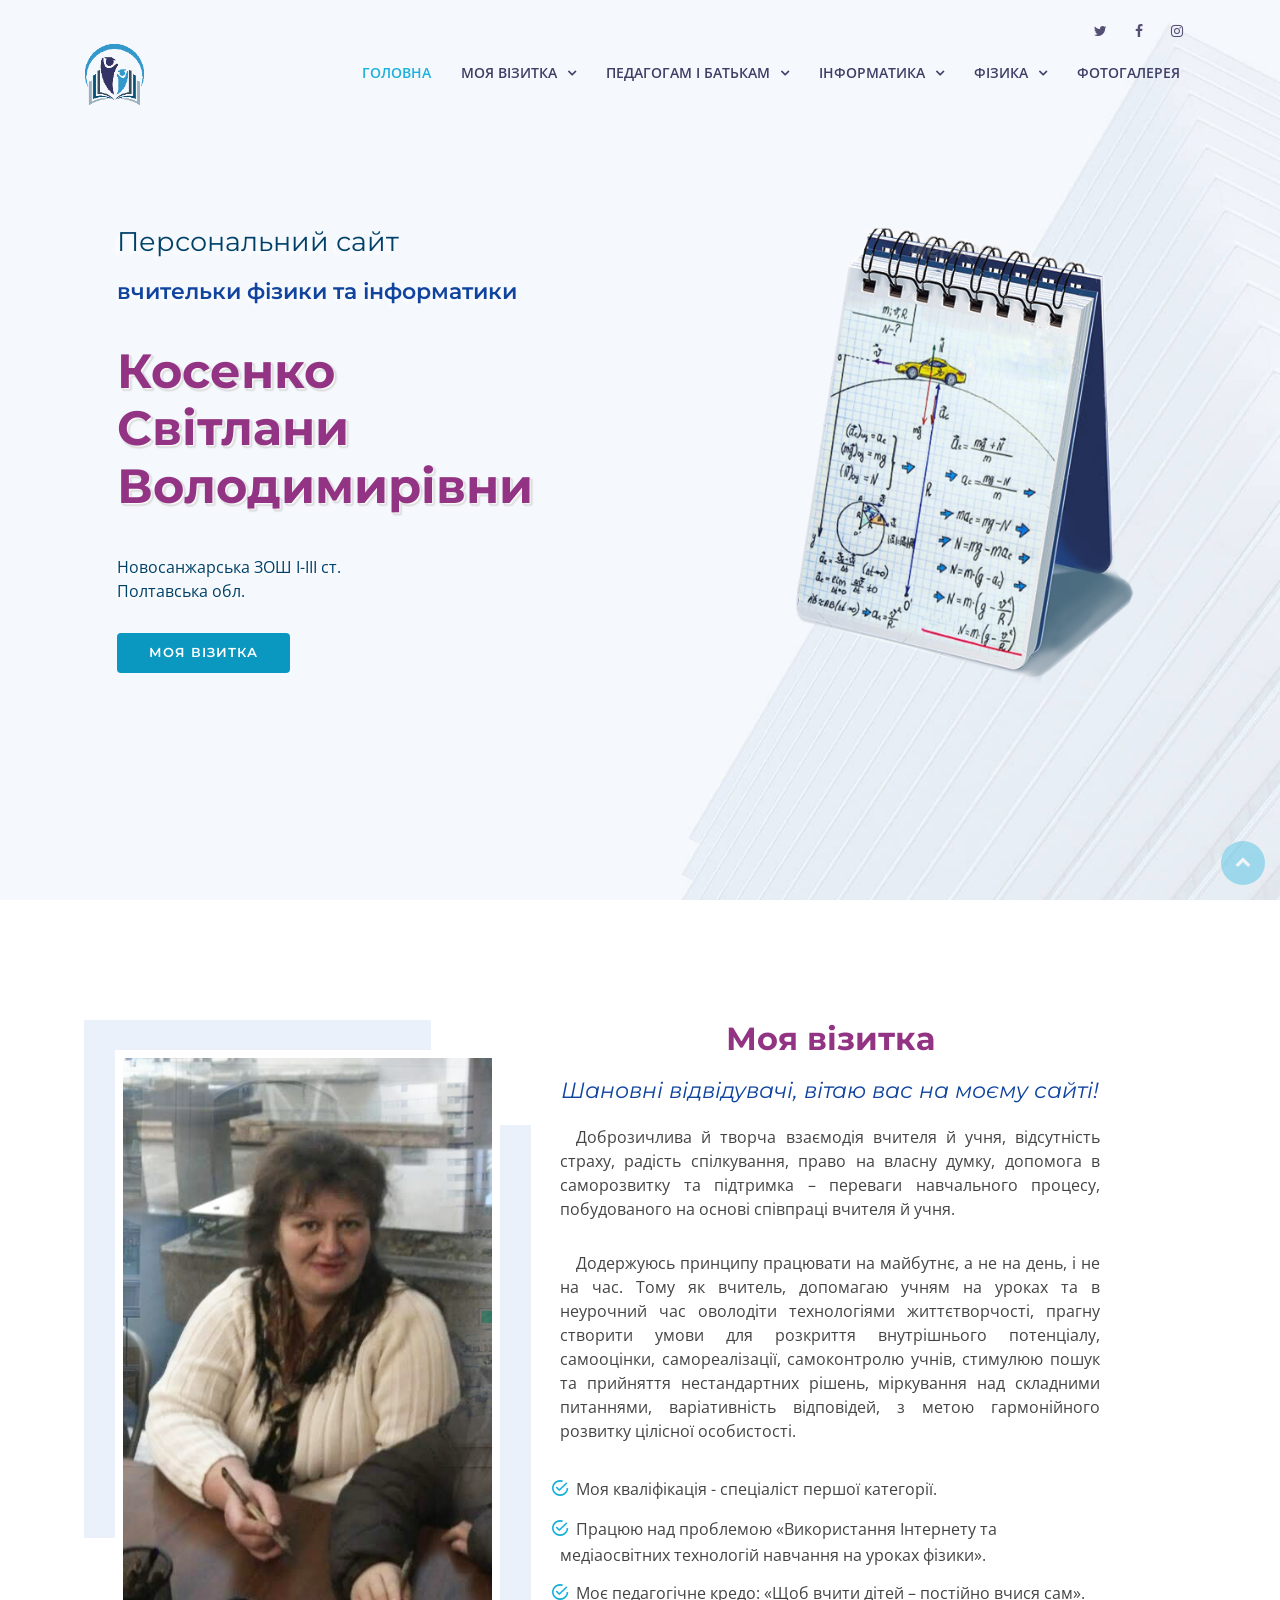
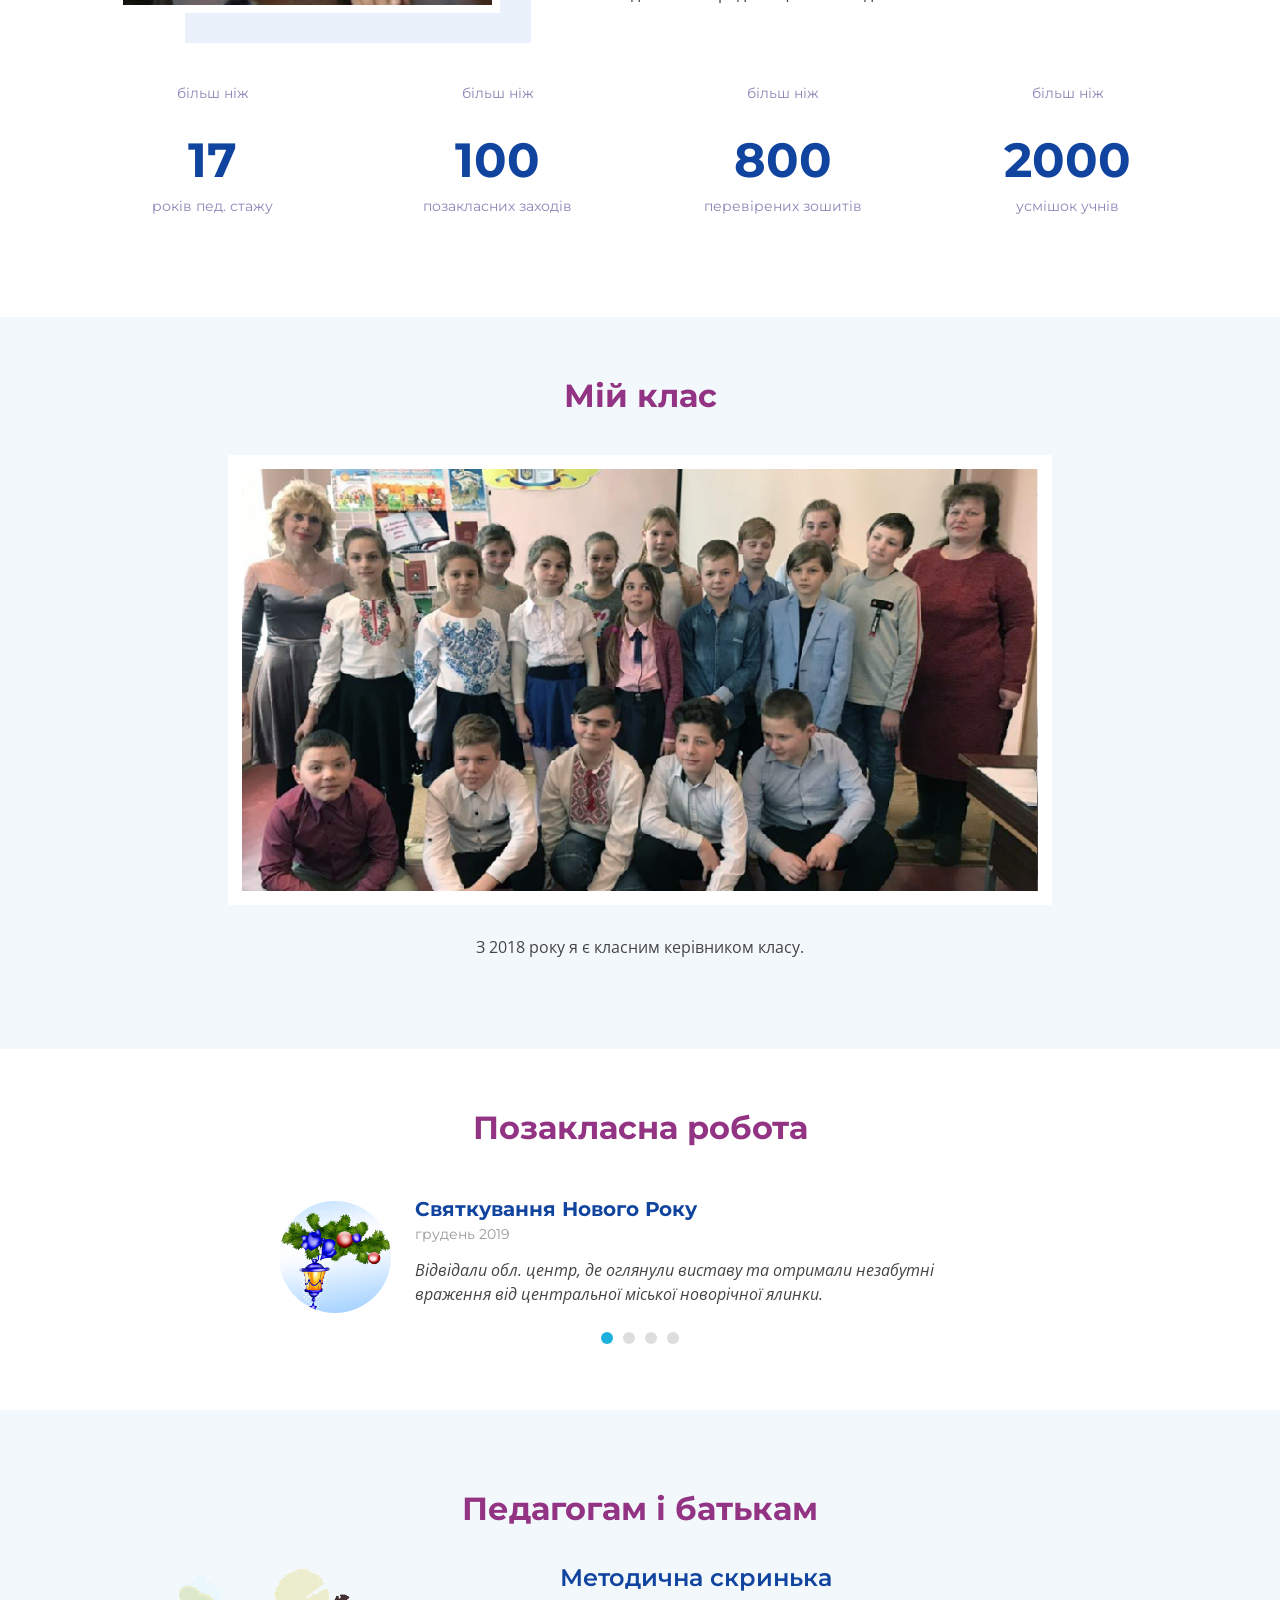
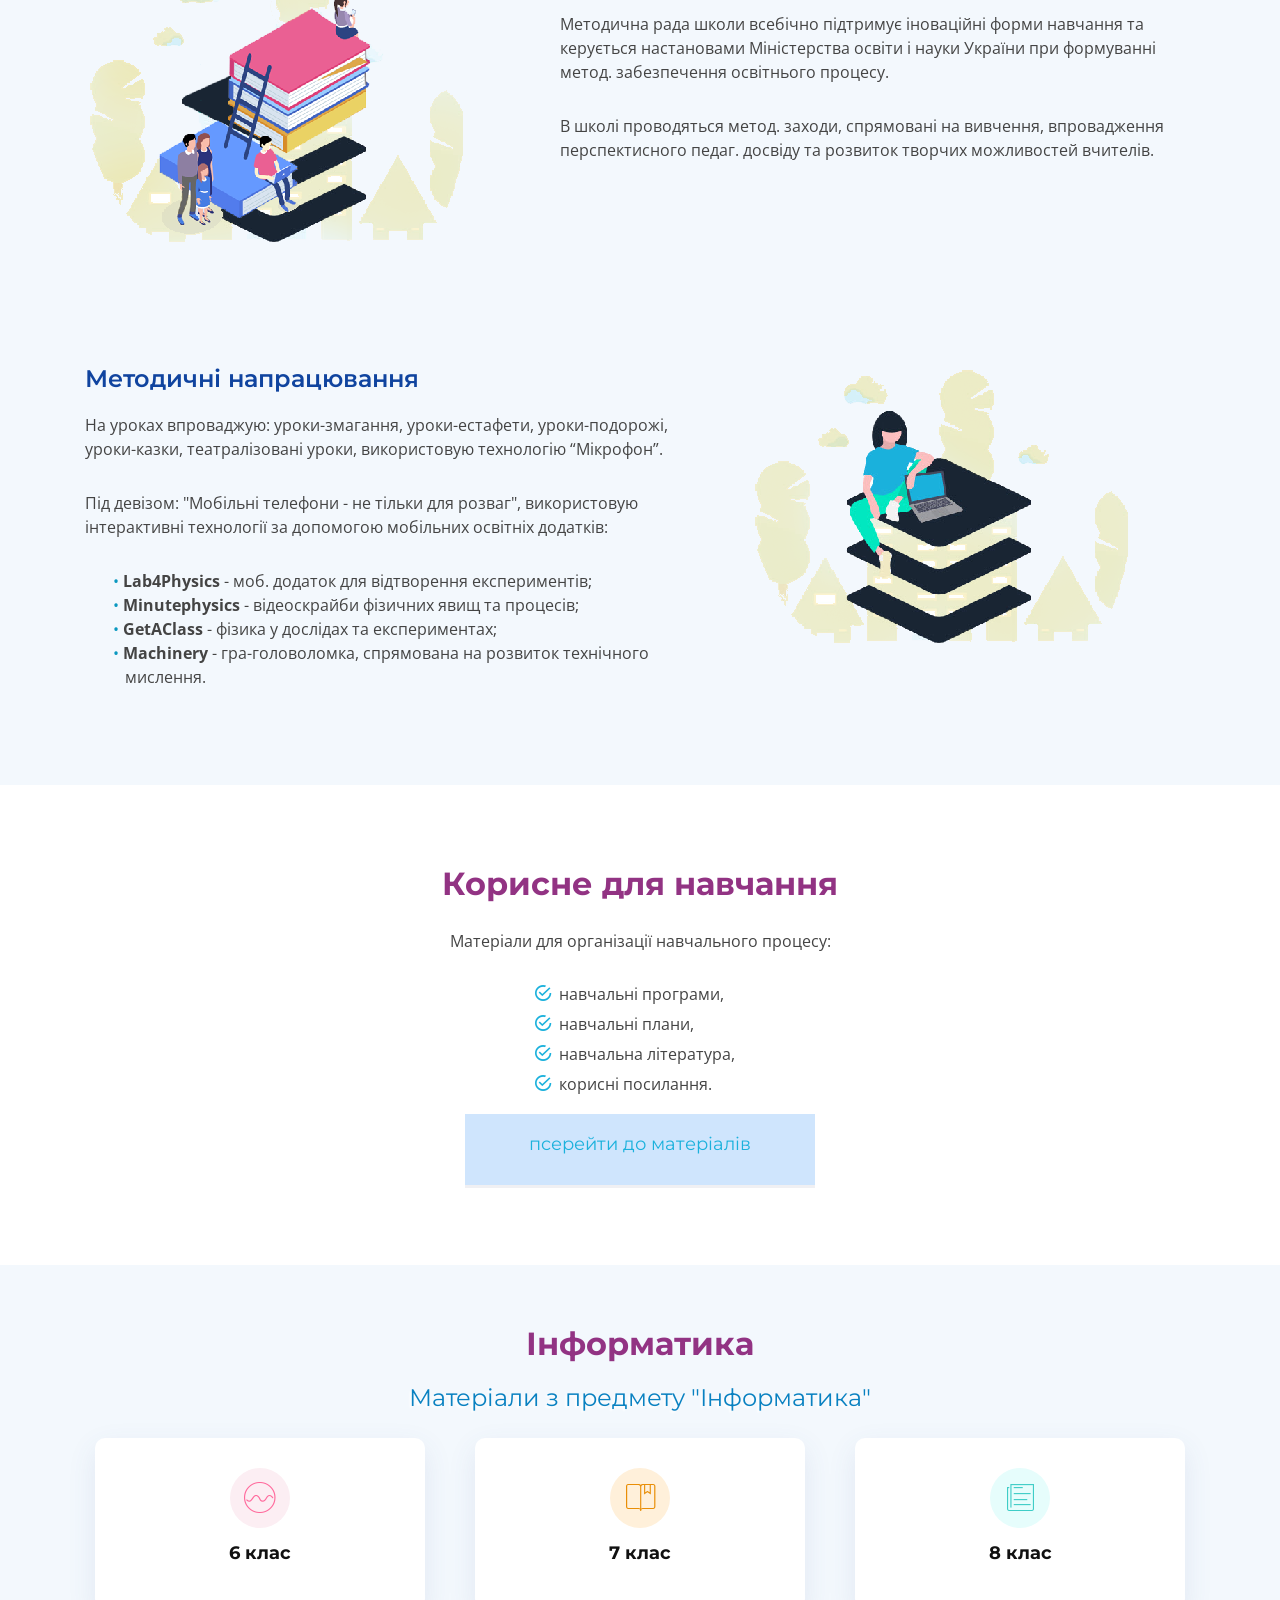
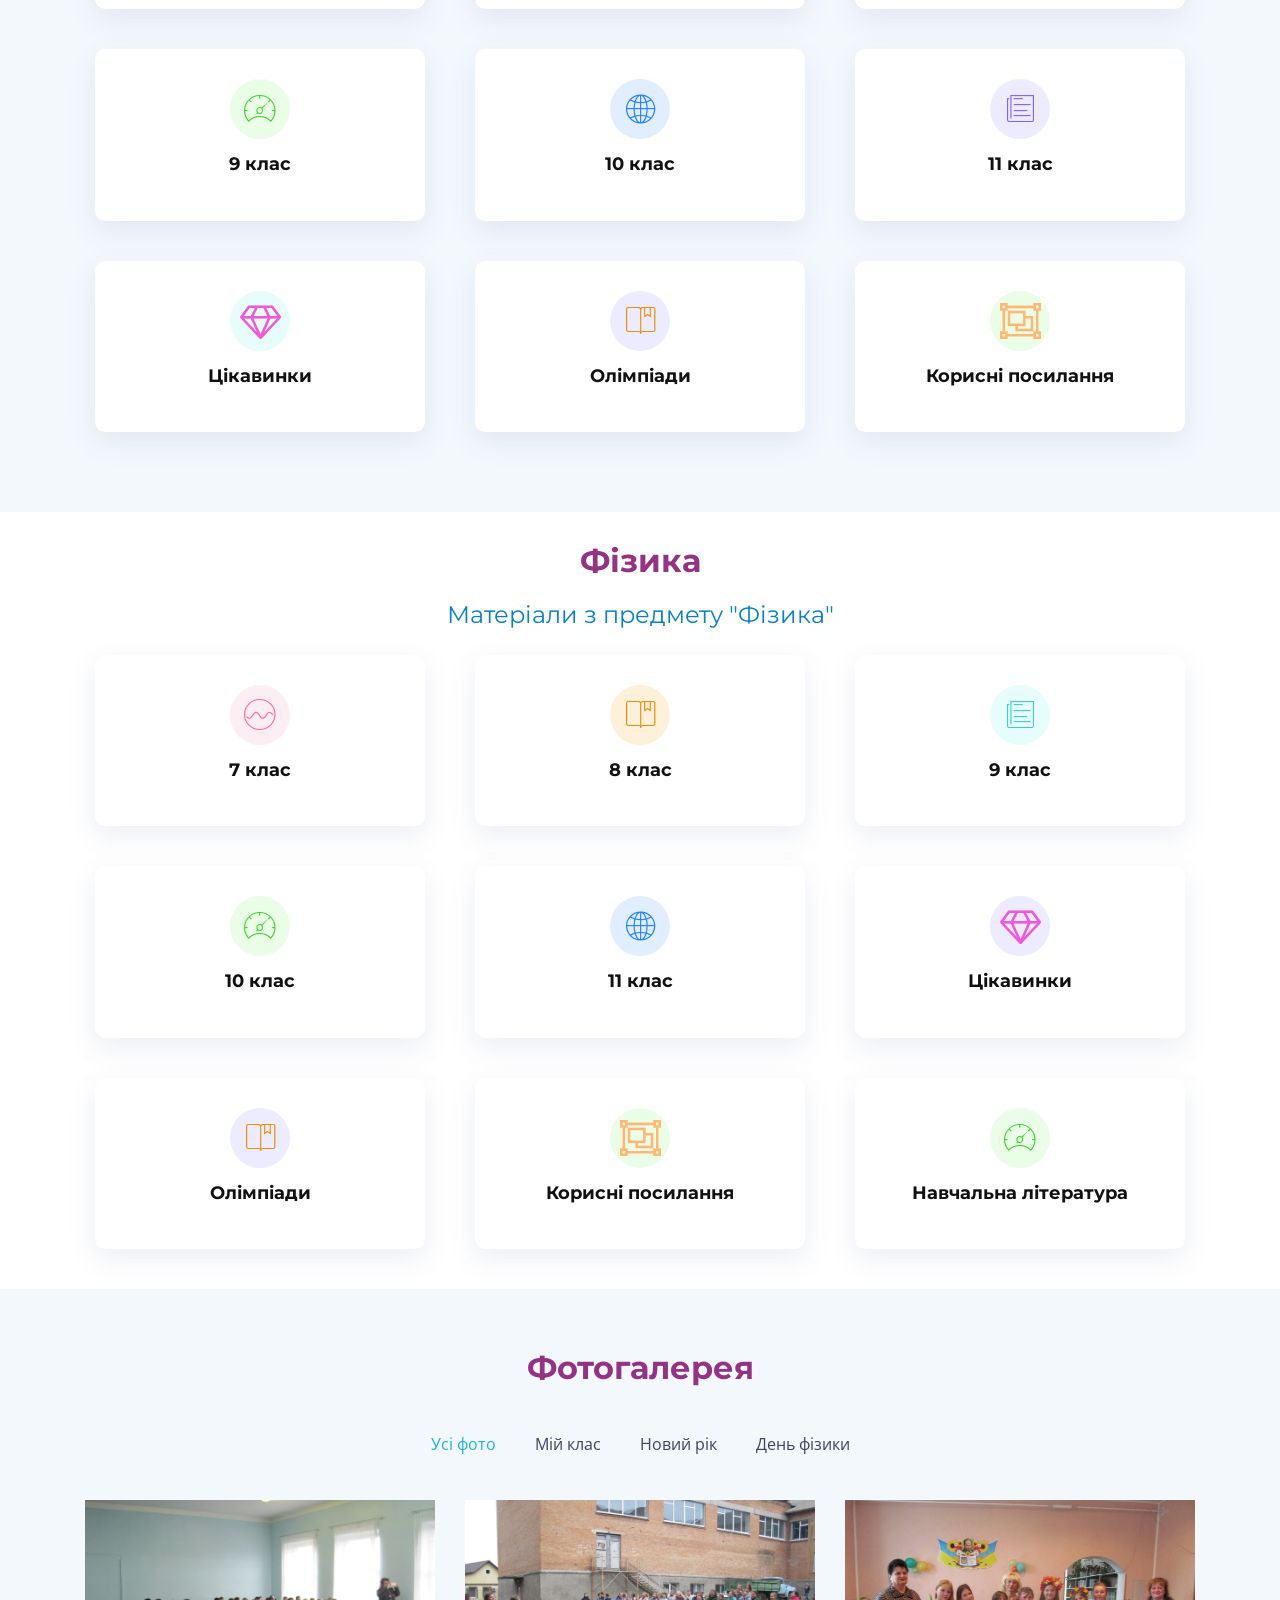
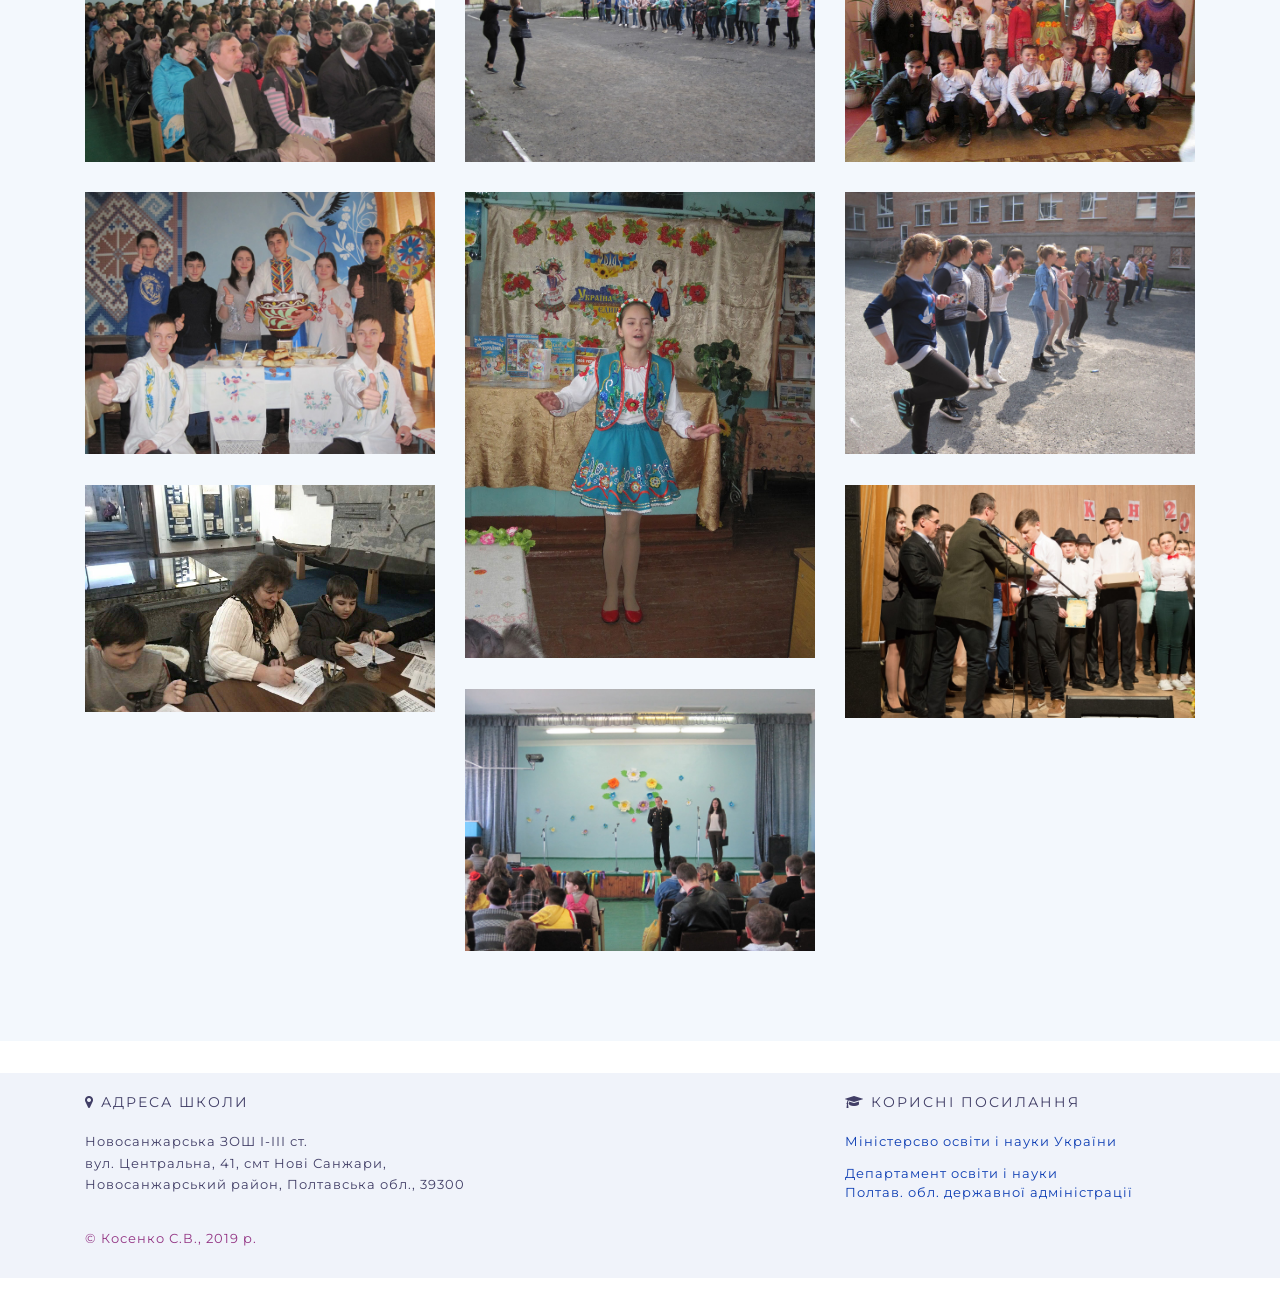
<file: index.html>
<!DOCTYPE html>
<html  prefix="og: http://ogp.me/ns#" lang="uk">
<head>
    <meta charset="utf-8">
    <title>Сайт вчительки Косенко С.В.</title>
    <meta content="width=device-width, initial-scale=1.0" name="viewport">
    <meta name="keywords" content="Kosenko, Косенко Світлана, Персональний сайт вчителя фізики таінформатики, Новосанжарська школа">
    <meta name="description" content="Персональний сайт вчителя фізики та інформатики Косенко Світлани Володимирівни" >
    <!--  Open Graph-->
    <meta property="og:title" content="Сайт вчителя фізики та інформатики" />
    <meta property="og:type" content="website" />
    <meta property="og:description" content="Персональний сайт вчителя фізики та інформатики Косенко С.В." />
    <meta property="og:url" content="https://s-kosenko.github.io" />
    <meta property="og:site_name" content="s-kosenko.github.io" />
    <meta property="og:locate" content="ua_Ua" />
    
    <!-- Favicons -->
    <link href="img/favicon.png" rel="icon">
    <link href="img/apple-touch-icon.png" rel="apple-touch-icon">

    <!-- Google Fonts -->
    <link href="https://fonts.googleapis.com/css?family=Montserrat:400,500,500i,600,600i,700,700i&display=swap&subset=cyrillic" rel="stylesheet">
    <link href="https://fonts.googleapis.com/css?family=Open+Sans:300,300i,400,400i,600,600i,700,700i,800,800i&display=swap&subset=cyrillic" rel="stylesheet">

    <!-- Bootstrap CSS File -->
    <link href="lib/bootstrap/css/bootstrap.min.css" rel="stylesheet">

    <!-- Libraries CSS Files -->
    <link href="lib/font-awesome/css/font-awesome.min.css" rel="stylesheet">
    <link href="lib/animate/animate.min.css" rel="stylesheet">
    <link href="lib/ionicons/css/ionicons.min.css" rel="stylesheet">
    <link href="lib/owlcarousel/assets/owl.carousel.min.css" rel="stylesheet">
    <link href="lib/lightbox/css/lightbox.min.css" rel="stylesheet">

    <!-- Main Stylesheet File -->
    <link href="css/style.css" rel="stylesheet">

</head>

<body>
<!--==========================
Header
============================-->
<header id="header">
    <!--    <canvas id="canvas"></canvas>-->
    <div id="topbar">
        <div class="container">
            <div class="social-links">
                <a href="#" class="twitter"><i class="fa fa-twitter"></i></a>
                <a href="#" class="facebook"><i class="fa fa-facebook"></i></a>
                <a href="#" class="instagram"><i class="fa fa-instagram"></i></a>
            </div>
        </div>
    </div>

    <div class="container">

        <div class="logo float-left">

            <a href="#intro" class="scrollto"><img src="img/logo-books.png" alt="logo" class="img-logo "></a>

        </div>

        <nav class="main-nav float-right d-none d-lg-block">
            <ul>
                <li class="active"><a href="#intro">Головна</a></li>

                <li class="drop-down"><a href="#about">Моя візитка</a>
                    <ul>
                        <li><a href="#about">Про мене</a></li>
                        <li><a href="#my-class">Мій клас</a></li>
                        <li><a href="#extra-schools">Позакласна робота</a></li>
                    </ul>
                </li>

                <li class="drop-down"><a href="#adults">Педагогам і батькам</a>
                    <ul>
                        <li><a href="#adults">Методична скринька</a></li>
                        <li><a href="#adults">Методичні напрацювання</a></li>
                        <li><a href="#study">Корисне для навчання</a></li>
                    </ul>
                </li>

                <li class="drop-down"><a href="#information">Інформатика</a>
                    <ul>
                        <li><a href="/pages/informatics/class-6.html">6 клас</a></li>
                        <li><a href="/pages/informatics/class-7.html">7 клас</a></li>
                        <li><a href="/pages/informatics/class-8.html">8 клас</a></li>
                        <li><a href="/pages/informatics/class-9.html">9 клас</a></li>
                        <li><a href="/pages/informatics/class-10.html">10 клас</a></li>
                        <li><a href="/pages/informatics/class-11.html">11 клас</a></li>
                        <li class="drop-down"><a href="#">Додатково</a>
                            <ul>
                                <li><a href="/pages/informatics/interesting.html">Цікавинки</a></li>
                                <li><a href="/pages/informatics/olimpiada.html">Олімпіади</a></li>
                                <li><a href="/pages/informatics/links.html">Корисні посилання</a></li>
                            </ul>
                        </li>

                    </ul>
                </li>

                <li class="drop-down"><a href="#physics">Фізика</a>
                    <ul>
                        <li><a href="/pages/physics/class-7.html">7 клас</a></li>
                        <li><a href="/pages/physics/class-8.html">8 клас</a></li>
                        <li><a href="/pages/physics/class-9.html">9 клас</a></li>
                        <li><a href="/pages/physics/class-10.html">10 клас</a></li>
                        <li><a href="/pages/physics/class-11.html">11 клас</a></li>
                        <li class="drop-down"><a href="#">Додатково</a>
                            <ul>
                                <li><a href="/pages/physics/interesting.html">Цікавинки</a></li>
                                <li><a href="/pages/physics/olimpiada.html">Олімпіади</a></li>
                                <li><a href="/pages/physics/links.html">Корисні посилання</a></li>
                                <li><a href="/pages/physics/literature.html">Навчальна література</a></li>
                            </ul>
                        </li>
                    </ul>
                </li>

                <li><a href="#photo-gallery">Фотогалерея</a></li>

            </ul>
        </nav><!-- .main-nav -->

    </div>
</header><!-- #header -->

<!--==========================
  Intro Section
============================-->
<section id="intro" class="clearfix">
    <div class="container d-flex justify-content-lg-around  h-100">
        <div class="row  align-self-center">
            <div class="col-md-6  intro-info order-md-first order-last">
                <h4 class="text-li">Персональний сайт </h4>
                <h3><br> вчительки фізики та інформатики </h3>
                <h2>Косенко<br>Світлани<br>Володимирівни</h2>

                <p> Новосанжарська ЗОШ І-ІІІ ст. <br> Полтавська обл. </p>

                <div>
                    <a href="#about" class="btn-get-started scrollto">Моя візитка</a>
                </div>
            </div>

            <div class="col col-md-6  intro-img order-md-last order-first d-flex  ">
                <img src="img/intro-note1.png" alt="note" class="img-fluid mx-auto my-auto">
            </div>
        </div>

    </div>
</section><!-- #intro -->

<main id="main">

    <!--==========================
      About Us Section
    ============================-->
    <section id="about">

        <div class="container about-content">
            <div class="row">

                <div class="col-md-8 offset-md-2 col-lg-5 offset-lg-0">
                    <div class="about-img">
                        <img src="img/about-kosenko.png" alt="фото Косенко С.В." class="img-fluid">
                    </div>
                </div>

                <div class="col-md-12 col-lg-6">
                    <h2>Моя візитка</h2>
                    <h3>Шановні відвідувачі, вітаю вас на моєму сайті!</h3>
                    <p>Доброзичлива й творча взаємодія вчителя й учня, відсутність страху, радість спілкування, право на власну думку, допомога в саморозвитку та підтримка – переваги навчального процесу, побудованого на основі співпраці вчителя й
                        учня.</p>
                    <p>Додержуюсь принципу працювати на майбутнє, а не на день, і не на час. Тому як вчитель, допомагаю учням на уроках та в неурочний час оволодіти технологіями життєтворчості, прагну створити умови для розкриття внутрішнього
                        потенціалу, самооцінки, самореалізації, самоконтролю учнів, стимулюю пошук та прийняття нестандартних рішень, міркування над складними питаннями, варіативність відповідей, з метою гармонійного розвитку цілісної
                        особистості.</p>
                    <ul>
                        <li><i class="ion-android-checkmark-circle"></i> Моя кваліфікація - спеціаліст першої категорії.</li>
                        <li><i class="ion-android-checkmark-circle"></i> Працюю над проблемою «Використання Інтернету та медіаосвітних технологій навчання на уроках фізики».</li>
                        <li><i class="ion-android-checkmark-circle"></i> Моє педагогічне кредо: «Щоб вчити дітей – постійно вчися сам».</li>
                    </ul>
                </div>


            </div>

        </div>


        <!--   counter row   -->
        <div class="container">
            <div class="row counters">

                <div class="col-lg-3 col-6 text-center">
                    <p>більш ніж</p>
                    <span data-toggle="counter-up">17</span>
                    <p>років пед. стажу</p>
                </div>

                <div class="col-lg-3 col-6 text-center">
                    <p>більш ніж</p>
                    <span data-toggle="counter-up">100</span>
                    <p>позакласних заходів</p>
                </div>

                <div class="col-lg-3 col-6 text-center">
                    <p>більш ніж</p>
                    <span data-toggle="counter-up">800</span>
                    <p>перевірених зошитів</p>
                </div>

                <div class="col-lg-3 col-6 text-center">
                    <p>більш ніж</p>
                    <span data-toggle="counter-up">2000</span>
                    <p>усмішок учнів</p>
                </div>


            </div>

        </div> <!-- #counter row -->

    </section><!-- #about -->


    <!--==========================
      My class
    ============================-->
    <section id="my-class" class=" section-bg ">
        <div class="container-fluid ">

            <header class="section-header ">
                <h3>Мій клас</h3>
            </header>

            <div class="row justify-content-center">

                <div class="col-md-10 col-lg-8 text-center wow fadeInUP">
                    <div class="my-class-img">
                        <img src="img/my-class.png" alt="Мій клас" class="img-fluid mx-auto d-block">
                    </div>
                </div>


            </div>
            <div class="row my-class-content ">
                <div class="col text-center wow bounceInUp" data-wow-duration="1.2s">
                    <p>З 2018 року я є класним керівником класy.</p>

                </div>
            </div>

        </div>

        <!--      <div class="col-md-6 col-lg-4 wow bounceInUp" data-wow-duration="1.4s">
        -->

    </section>

    <!--==========================
        Позакласна робота
        ============================-->
    <section id="extra-schools">
        <div class="container">

            <header class="section-header">
                <h3>Позакласна робота</h3>
            </header>

            <div class="row justify-content-center">
                <div class="col-lg-8">

                    <div class="owl-carousel extra-schools-carousel wow fadeInUp">

                        <div class="extra-sch-item">
                            <img src="img/zahid-1.png" class="extra-sch-img" alt="Захід-1">
                            <h3>Святкування Нового Року</h3>
                            <h4>грудень 2019</h4>
                            <p>
                                Відвідали обл. центр, де оглянули виставу та отримали незабутні враження від центральної міської новорічної ялинки.
                            </p>
                        </div>

                        <div class="extra-sch-item">
                            <img src="img/zahid-2.png" class="extra-sch-img" alt="Захід-2">
                            <h3>Свято вишиванки</h3>
                            <h4>вересень, 2019</h4>
                            <p>
                                Наша вишиванка, як берегиня, охороняє дорослих і дітей.
                            </p>
                        </div>

                        <div class="extra-sch-item">
                            <img src="img/zahid-3.png" class="extra-sch-img" alt="Захід-3">
                            <h3>Свято осені</h3>
                            <h4>жовтень, 2019</h4>
                            <p>
                                Золота, щедра осінь милує чарівними кольорами, радує щедрими дарами.
                            </p>
                        </div>

                        <div class="extra-sch-item">
                            <img src="img/zahid-4.png" class="extra-sch-img" alt="Захід-4">
                            <h3>Відвідання Опішні</h3>
                            <h4>листопад, 2019</h4>
                            <p>
                                Гончарство та ремесництво села Опішня Полт. обл. відоме не тільки на Полтавщині.
                            </p>
                        </div>

                    </div>

                </div>
            </div>


        </div>
    </section><!-- #extra-schools -->


    <!--==========================
   Педагогам і балькам
  ============================-->
    <!--== метод скринька, метод напрацювання ======-->
    <section id="adults" class=" section-bg ">
        <div class="container">
            <header class="section-header">
                <h3>Педагогам і батькам</h3>
            </header>

            <div class="row feature-item">
                <div class="col-lg-5 wow fadeInUp">
                    <img src="img/metod-22.png" class="img-fluid" alt="">
                </div>
                <div class="col-lg-7 wow fadeInUp pt-5 pt-lg-0">
                    <h4>Методична скринька</h4>
                    <p>
                        Методична рада школи всебічно підтримує іноваційні форми навчання та керується настановами Міністерства освіти і науки України при формуванні метод. забезпечення освітнього процесу.
                    </p>
                    <p>
                        В школі проводяться метод. заходи, спрямовані на вивчення, впровадження перспектисного педаг. досвіду та розвиток творчих можливостей вчителів.
                    </p>
                </div>
            </div>

            <div class="row feature-item mt-5 pt-5">
                <div class="col-lg-5 wow fadeInUp order-1 order-lg-2">
                    <img src="img/metod-12.png" class="img-fluid" alt="">
                </div>

                <div class="col-lg-7 wow fadeInUp pt-4 pt-lg-0 order-2 order-lg-1">
                    <h4>Методичні напрацювання</h4>
                    <p>
                        На уроках впроваджую: уроки-змагання, уроки-естафети, уроки-подорожі, уроки-казки, театралізовані уроки, використовую технологію “Мікрофон”.
                    </p>
                    <p>
                        Під девізом: "Мобільні телефони - не тільки для розваг", використовую інтерактивні технології за допомогою мобільних освітніх додатків:</p>
                    <ul>
                        <li><strong> Lab4Physics</strong> - моб. додаток для відтворення експериментів;</li>
                        <li><strong> Minutephysics</strong> - відеоскрайби фізичних явищ та процесів;</li>
                        <li><strong> GetAClass</strong> - фізика у дослідах та експериментах;</li>
                        <li><strong> Machinery</strong> - гра-головоломка, спрямована на розвиток технічного мислення.
                        </li>
                    </ul>

                </div>

            </div>

        </div>
    </section><!-- #метод скринька, метод напрацювання -->

    <!-- ======   навч плани, нав програми, корис посилання==== -->
    <section id="study" class="wow fadeInUp ">

        <div class="container ">
            <div class="row">
                <div class="col text-center ">
                    <header class="section-header ">
                        <h3>Корисне для навчання</h3>
                    </header>
                </div>
            </div>
            <div class="row">
                <div class="col text-center ">
                    <p>Матеріали для організації навчального процесу: </p>
                </div>

            </div>
            <div class="row flex-items-middle flex-items-center align-self-center">
                <div class="col-xs-12 col-md-6 col-lg-4 offset-md-3 offset-lg-4">
                    <ul class="li-blue">
                        <li><i class="ion-android-checkmark-circle"></i> навчальні програми,</li>
                        <li><i class="ion-android-checkmark-circle"></i> навчальні плани,</li>
                        <li><i class="ion-android-checkmark-circle"></i> навчальна література,</li>
                        <li><i class="ion-android-checkmark-circle"></i> корисні посилання.</li>
                    </ul>

                </div>
            </div>


            <div class="row flex-items-middle flex-items-center align-self-center">
                <div class="col-xs-12 col-md-6 col-lg-4 offset-md-3 offset-lg-4">
                    <div class="card section-blue">
                        <div class="card-block">
                            <h4 class="card-title"><a href="/pages/info/useful-study.html">
                                пcерейти до матеріалів
                            </a>
                            </h4>
                        </div>
                    </div>
                </div>
                <!--                    -->

            </div>
        </div>

    </section><!-- #плани, посилання -->


    <!--  # педагогам і батькам    -->

    <!--==========================
      Information
    ============================-->
    <section id="information" class="section-bg">
        <div class="container">
            <div class="row ">
                <div class="col justify-content-center">
                    <header class="section-header text-center">
                        <h3>Інформатика</h3>
                        <h4>Матеріали з предмету "Інформатика"</h4>
                    </header>
                </div>
            </div>

            <div class="row">

                <div class="col-md-6 col-lg-4 wow bounceInUp" data-wow-duration="1.4s">
                    <div class="box">
                        <div class="icon" style="background: #fceef3;"><i class="ion-ios-analytics-outline" style="color: #ff689b;"></i></div>
                        <h4 class="title"><a href="/pages/informatics/class-6.html">6 клас</a></h4>
                        <p class="description"></p>
                    </div>
                </div>
                <div class="col-md-6 col-lg-4 wow bounceInUp" data-wow-duration="1.4s">
                    <div class="box">
                        <div class="icon" style="background: #fff0da;"><i class="ion-ios-bookmarks-outline" style="color: #e98e06;"></i></div>
                        <h4 class="title"><a href="/pages/informatics/class-7.html">7 клас</a></h4>
                        <p class="description"></p>
                    </div>
                </div>

                <div class="col-md-6 col-lg-4 wow bounceInUp" data-wow-delay="0.1s" data-wow-duration="1.4s">
                    <div class="box">
                        <div class="icon" style="background: #e6fdfc;"><i class="ion-ios-paper-outline" style="color: #3fcdc7;"></i></div>
                        <h4 class="title"><a href="/pages/informatics/class-8.html">8 клас</a></h4>
                        <p class="description"></p>
                    </div>
                </div>
                <div class="col-md-6 col-lg-4 wow bounceInUp" data-wow-delay="0.1s" data-wow-duration="1.4s">
                    <div class="box">
                        <div class="icon" style="background: #eafde7;"><i class="ion-ios-speedometer-outline" style="color:#41cf2e;"></i></div>
                        <h4 class="title"><a href="/pages/informatics/class-9.html">9 клас</a></h4>
                        <p class="description"></p>
                    </div>
                </div>

                <div class="col-md-6 col-lg-4 wow bounceInUp" data-wow-delay="0.2s" data-wow-duration="1.4s">
                    <div class="box">
                        <div class="icon" style="background: #e1eeff;"><i class="ion-ios-world-outline" style="color: #2282ff;"></i></div>
                        <h4 class="title"><a href="/pages/informatics/class-10.html">10 клас</a></h4>
                        <p class="description"></p>
                    </div>
                </div>
                <div class="col-md-6 col-lg-4 wow bounceInUp" data-wow-delay="0.2s" data-wow-duration="1.4s">
                    <div class="box">
                        <div class="icon" style="background: #ecebff;"><i class="ion-ios-paper-outline" style="color: #8660fe;"></i></div>
                        <h4 class="title"><a href="/pages/informatics/class-11.html">11 клас</a></h4>
                        <p class="description"></p>
                    </div>
                </div>
                <div class="col-md-6 col-lg-4 wow bounceInUp" data-wow-delay="0.2s" data-wow-duration="1.4s">
                    <div class="box">
                        <div class="icon" style="background: #e6fdfc;"><i class="fa fa-diamond" style="color: #f058dc;"></i></div>
                        <h4 class="title"><a href="/pages/informatics/interesting.html">Цікавинки</a></h4>
                        <p class="description"></p>
                    </div>
                </div>
                <div class="col-md-6 col-lg-4 wow bounceInUp" data-wow-delay="0.2s" data-wow-duration="1.4s">
                    <div class="box">
                        <div class="icon" style="background: #ecebff;"><i class="ion-ios-bookmarks-outline" style="color: #e98e06;"></i></div>
                        <h4 class="title"><a href="/pages/informatics/olimpiada.html">Олімпіади</a></h4>
                        <p class="description"></p>
                    </div>
                </div>
                <div class="col-md-6 offset-md-3 col-lg-4 offset-lg-0 wow bounceInUp" data-wow-delay="0.2s" data-wow-duration="1.4s">
                    <div class="box">
                        <div class="icon" style="background: #eafde7;"><i class="fa fa-object-group" style="color: #ffb774;"></i></div>
                        <h4 class="title"><a href="/pages/informatics/links.html">Корисні посилання</a></h4>
                        <p class="description"></p>
                    </div>
                </div>
            </div>
        </div>
    </section>


    <!--    вставка чтоб отделить предметі-->
    <div class="container">
        <div class="row">
            <div class="col"><p class="cta-text"></p></div>
        </div>
    </div>
    <!--#вставки -->


    <!-- ====
        Фізика
     =======     -->

    <section id="physics">
        <div class="container">

            <div class="row ">
                <div class="col justify-content-center">
                    <header class="section-header text-center">
                        <h3>Фізика</h3>
                        <h4>Матеріали з предмету "Фізика"</h4>
                    </header>
                </div>
            </div>
            <div class="row">

                <div class="col-md-6 col-lg-4 wow bounceInUp" data-wow-duration="1.4s">
                    <div class="box">
                        <div class="icon" style="background: #fceef3;"><i class="ion-ios-analytics-outline" style="color: #ff689b;"></i></div>
                        <h4 class="title"><a href="/pages/physics/class-7.html">7 клас</a></h4>
                        <p class="description"></p>
                    </div>
                </div>
                <div class="col-md-6 col-lg-4 wow bounceInUp" data-wow-duration="1.4s">
                    <div class="box">
                        <div class="icon" style="background: #fff0da;"><i class="ion-ios-bookmarks-outline" style="color: #e98e06;"></i></div>
                        <h4 class="title"><a href="/pages/physics/class-8.html">8 клас</a></h4>
                        <p class="description"></p>
                    </div>
                </div>

                <div class="col-md-6 col-lg-4 wow bounceInUp" data-wow-delay="0.1s" data-wow-duration="1.4s">
                    <div class="box">
                        <div class="icon" style="background: #e6fdfc;"><i class="ion-ios-paper-outline" style="color: #3fcdc7;"></i></div>
                        <h4 class="title"><a href="/pages/physics/class-9.html">9 клас</a></h4>
                        <p class="description"></p>
                    </div>
                </div>
                <div class="col-md-6 col-lg-4 wow bounceInUp" data-wow-delay="0.1s" data-wow-duration="1.4s">
                    <div class="box">
                        <div class="icon" style="background: #eafde7;"><i class="ion-ios-speedometer-outline" style="color:#41cf2e;"></i></div>
                        <h4 class="title"><a href="/pages/physics/class-10.html">10 клас</a></h4>
                        <p class="description"></p>
                    </div>
                </div>

                <div class="col-md-6 col-lg-4 wow bounceInUp" data-wow-delay="0.2s" data-wow-duration="1.4s">
                    <div class="box">
                        <div class="icon" style="background: #e1eeff;"><i class="ion-ios-world-outline" style="color: #2282ff;"></i></div>
                        <h4 class="title"><a href="/pages/physics/class-11.html">11 клас</a></h4>
                        <p class="description"></p>
                    </div>
                </div>
                <div class="col-md-6 col-lg-4 wow bounceInUp" data-wow-delay="0.2s" data-wow-duration="1.4s">
                    <div class="box">
                        <div class="icon" style="background: #ecebff;"><i class="fa fa-diamond" style="color: #f058dc;"></i></div>
                        <h4 class="title"><a href="/pages/physics/interesting.html">Цікавинки</a></h4>
                        <p class="description"></p>
                    </div>
                </div>
                <div class="col-md-6 col-lg-4 wow bounceInUp" data-wow-delay="0.2s" data-wow-duration="1.4s">
                    <div class="box">
                        <div class="icon" style="background: #ecebff;"><i class="ion-ios-bookmarks-outline" style="color: #e98e06;"></i></div>
                        <h4 class="title"><a href="/pages/physics/olimpiada.html">Олімпіади</a></h4>
                        <p class="description"></p>
                    </div>
                </div>
                <div class="col-md-6 col-lg-4 wow bounceInUp" data-wow-delay="0.1s" data-wow-duration="1.4s">
                    <div class="box">
                        <div class="icon" style="background: #eafde7;"><i class="fa fa-object-group" style="color: #ffb774;"></i></div>
                        <h4 class="title"><a href="/pages/physics/links.html">Корисні посилання</a></h4>
                        <p class="description"></p>
                    </div>
                </div>

                <div class="col-md-6 offset-md-3 col-lg-4 offset-lg-0 wow bounceInUp" data-wow-delay="0.1s" data-wow-duration="1.4s">
                    <div class="box">
                        <div class="icon" style="background: #eafde7;"><i class="ion-ios-speedometer-outline" style="color:#41cf2e;"></i></div>
                        <h4 class="title"><a href="/pages/physics/literature.html">Навчальна література</a></h4>
                        <p class="description"></p>
                    </div>
                </div>

            </div>

        </div>
    </section>
    <!-- #фізики -->

    <!--==========================
    Фотогалерея
  ============================-->
    <section id="photo-gallery" class="section-bg">
        <div class="container">

            <header class="section-header">
                <h3 class="section-title">Фотогалерея</h3>
            </header>

            <div class="row">
                <div class="col-lg-12">
                    <ul id="photo-gallery-flters">
                        <li data-filter="*" class="filter-active">Усі фото</li>
                        <li data-filter=".filter-app">Мій клас</li>
                        <li data-filter=".filter-card">Новий рік</li>
                        <li data-filter=".filter-web">День фізики</li>
                    </ul>
                </div>
            </div>

            <div class="row photo-gallery-container">

                <div class="col-lg-4 col-md-6 photo-gallery-item filter-app">
                    <div class="photo-gallery-wrap">
                        <img src="img/photo-gallery/app1.jpg" class="img-fluid" alt="Актова зала">
                        <div class="photo-gallery-info">
                            <h4><a href="#">Актова зала</a></h4>
                            <p>Новий рік</p>
                            <div>
                                <a href="img/photo-gallery/app1.jpg" data-lightbox="photo-gallery" data-title="Актова зала" class="link-preview" title="Preview"><i class="ion ion-eye"></i></a>
                                <a href="#" class="link-details" title="More Details"><i class="ion ion-android-open"></i></a>
                            </div>
                        </div>
                    </div>
                </div>

                <div class="col-lg-4 col-md-6 photo-gallery-item filter-web" data-wow-delay="0.1s">
                    <div class="photo-gallery-wrap">
                        <img src="img/photo-gallery/web3.jpg" class="img-fluid" alt="Шкільне подвір'я">
                        <div class="photo-gallery-info">
                            <h4><a href="#">Шкільне подвір'я</a></h4>
                            <p>День фізики</p>
                            <div>
                                <a href="img/photo-gallery/web3.jpg" class="link-preview" data-lightbox="photo-gallery" data-title="Шкільне подвір'я" title="Preview"><i class="ion ion-eye"></i></a>
                                <a href="#" class="link-details" title="More Details"><i class="ion ion-android-open"></i></a>
                            </div>
                        </div>
                    </div>
                </div>

                <div class="col-lg-4 col-md-6 photo-gallery-item filter-app" data-wow-delay="0.2s">
                    <div class="photo-gallery-wrap">
                        <img src="img/photo-gallery/app-2.jpg" class="img-fluid" alt="Фото класу">
                        <div class="photo-gallery-info">
                            <h4><a href="#">Фото класу</a></h4>
                            <p>Новий рік</p>
                            <div>
                                <a href="img/photo-gallery/app-2.jpg" class="link-preview" data-lightbox="photo-gallery" data-title="Фото класу" title="Preview"><i class="ion ion-eye"></i></a>
                                <a href="#" class="link-details" title="More Details"><i class="ion ion-android-open"></i></a>
                            </div>
                        </div>
                    </div>
                </div>

                <div class="col-lg-4 col-md-6 photo-gallery-item filter-card">
                    <div class="photo-gallery-wrap">
                        <img src="img/photo-gallery/card2.jpg" class="img-fluid" alt="Новорічні святкування">
                        <div class="photo-gallery-info">
                            <h4><a href="#">Новорічні святкування</a></h4>
                            <p>Мій клас</p>
                            <div>
                                <a href="img/photo-gallery/card2.jpg" class="link-preview" data-lightbox="photo-gallery" data-title="Новорічні святкування" title="Preview"><i class="ion ion-eye"></i></a>
                                <a href="#" class="link-details" title="More Details"><i class="ion ion-android-open"></i></a>
                            </div>
                        </div>
                    </div>
                </div>

                <div class="col-lg-4 col-md-6 photo-gallery-item filter-web" data-wow-delay="0.1s">
                    <div class="photo-gallery-wrap">
                        <img src="img/photo-gallery/web2.jpg" class="img-fluid" alt="Виконання пісні">
                        <div class="photo-gallery-info">
                            <h4><a href="#">Виконання пісні</a></h4>
                            <p>День фізики</p>
                            <div>
                                <a href="img/photo-gallery/web2.jpg" class="link-preview" data-lightbox="photo-gallery" data-title="Виконання пісні" title="Preview"><i class="ion ion-eye"></i></a>
                                <a href="#" class="link-details" title="More Details"><i class="ion ion-android-open"></i></a>
                            </div>
                        </div>
                    </div>
                </div>

                <div class="col-lg-4 col-md-6 photo-gallery-item filter-app" data-wow-delay="0.2s">
                    <div class="photo-gallery-wrap">
                        <img src="img/photo-gallery/app3.jpg" class="img-fluid" alt="На подвір'ї">
                        <div class="photo-gallery-info">
                            <h4><a href="#">На подвір'ї</a></h4>
                            <p>Новий рік</p>
                            <div>
                                <a href="img/photo-gallery/app3.jpg" class="link-preview" data-lightbox="photo-gallery" data-title="На подвір'ї" title="Preview"><i class="ion ion-eye"></i></a>
                                <a href="#" class="link-details" title="More Details"><i class="ion ion-android-open"></i></a>
                            </div>
                        </div>
                    </div>
                </div>

                <div class="col-lg-4 col-md-6 photo-gallery-item filter-card">
                    <div class="photo-gallery-wrap">
                        <img src="img/photo-gallery/card1.png" class="img-fluid" alt="В музеї">
                        <div class="photo-gallery-info">
                            <h4><a href="#">В музеї</a></h4>
                            <p>Мій клас</p>
                            <div>
                                <a href="img/photo-gallery/card1.png" class="link-preview" data-lightbox="photo-gallery" data-title="В музеї" title="Preview"><i class="ion ion-eye"></i></a>
                                <a href="#" class="link-details" title="More Details"><i class="ion ion-android-open"></i></a>
                            </div>
                        </div>
                    </div>
                </div>

                <div class="col-lg-4 col-md-6 photo-gallery-item filter-card" data-wow-delay="0.1s">
                    <div class="photo-gallery-wrap">
                        <img src="img/photo-gallery/card3.jpg" class="img-fluid" alt="Нагородження">
                        <div class="photo-gallery-info">
                            <h4><a href="#">Нагородження</a></h4>
                            <p>Мій клас</p>
                            <div>
                                <a href="img/photo-gallery/card3.jpg" class="link-preview" data-lightbox="photo-gallery" data-title="Нагородження" title="Preview"><i class="ion ion-eye"></i></a>
                                <a href="#" class="link-details" title="More Details"><i class="ion ion-android-open"></i></a>
                            </div>
                        </div>
                    </div>
                </div>

                <div class="col-lg-4 col-md-6 photo-gallery-item filter-web" data-wow-delay="0.2s">
                    <div class="photo-gallery-wrap">
                        <img src="img/photo-gallery/web1.jpg" class="img-fluid" alt="8 березня">
                        <div class="photo-gallery-info">
                            <h4><a href="#">8 березня</a></h4>
                            <p>День фізики</p>
                            <div>
                                <a href="img/photo-gallery/web1.jpg" class="link-preview" data-lightbox="photo-gallery" data-title="8 березня" title="Preview"><i class="ion ion-eye"></i></a>
                                <a href="#" class="link-details" title="More Details"><i class="ion ion-android-open"></i></a>
                            </div>
                        </div>
                    </div>
                </div>

            </div>

        </div>
    </section><!-- #фотогалерея -->


</main>

<!--==========================
  Footer
============================-->
<footer id="footer" class="section-bg">
    <div class="footer-top">
        <div class="container">

            <div class="row d-flex justify-content-around">

                <div class="col-md-6 col-lg-5 align-self-start">
                    <div class="footer-info">
                        <h3><i class="fa fa-map-marker"></i> Адреса школи</h3>

                        <p>Новосанжарська ЗОШ І-ІІІ ст. </p>
                        <p>вул. Центральна, 41, смт Нові Санжари,</p>
                        <p>Новосанжарський район, Полтавська обл., 39300</p>
                    </div>
                </div>

                <div class="col-md-5 col-lg-4 offset-lg-3 offset-md-1 align-self-start">
                    <div class="footer-links">
                        <h3><i class="fa fa-graduation-cap"></i> Корисні посилання</h3>
                        <p><a href="https://mon.gov.ua/ua" target="_blank"> Міністерсво освіти і науки України</a></p>

                        <p><a href="http://www.poltav-oblosvita.gov.ua/" target="_blank">Департамент освіти і науки <br>Полтав. обл. державної адміністрації</a></p>
                    </div>
                </div>
            </div>

            <div class="row author ">
                <div class="col align-self-end item text-left">
                    <p>&copy; Косенко С.В., 2019 р. </p>
                </div>
            </div>

        </div>

    </div>

</footer><!-- #footer -->


<a href="#" class="back-to-top"><i class="fa fa-chevron-up"></i></a>
<!-- Uncomment below i you want to use a preloader -->
<!-- <div id="preloader"></div> -->

<!-- JavaScript Libraries -->
<script src="lib/jquery/jquery.min.js"></script>
<script src="lib/jquery/jquery-migrate.min.js"></script>
<script src="lib/bootstrap/js/bootstrap.bundle.min.js"></script>
<script src="lib/easing/easing.min.js"></script>
<script src="lib/mobile-nav/mobile-nav.js"></script>
<script src="lib/wow/wow.min.js"></script>
<script src="lib/waypoints/waypoints.min.js"></script>
<script src="lib/counterup/counterup.min.js"></script>
<script src="lib/owlcarousel/owl.carousel.min.js"></script>
<script src="lib/isotope/isotope.pkgd.min.js"></script>
<script src="lib/lightbox/js/lightbox.min.js"></script>
<!-- Contact Form JavaScript File -->
<script src="contactform/contactform.js"></script>

<!-- Template Main Javascript File -->
<script src="js/main.js"></script>
<!--  <script src="https://s3-us-west-2.amazonaws.com/s.cdpn.io/499416/TweenLite.min.js"></script>-->
<!--  <script src="https://s3-us-west-2.amazonaws.com/s.cdpn.io/499416/EasePack.min.js"></script>-->
<!--  <script src="js/mouse-animation.js"></script>-->

</body>
</html>
</file>
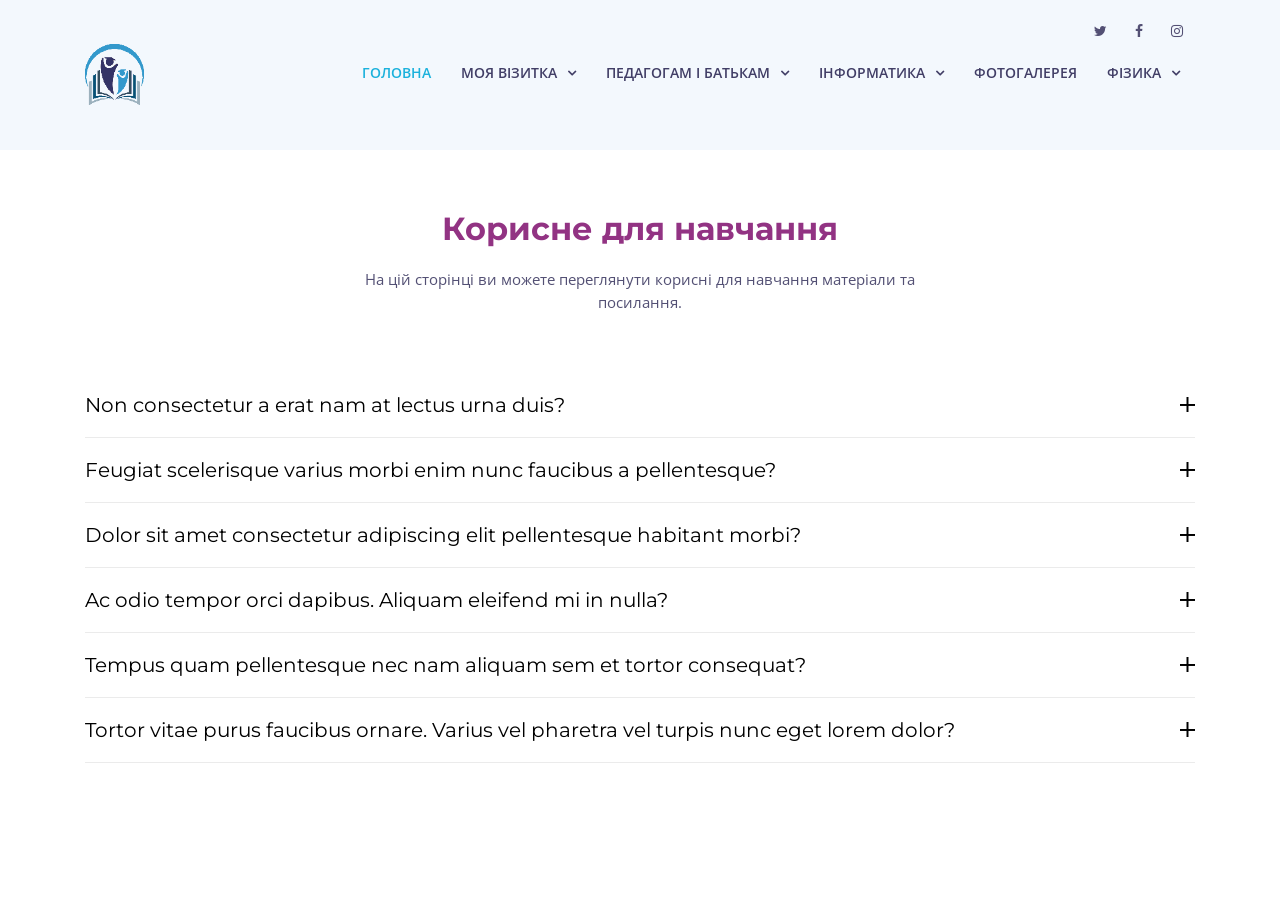
<file: pages/useful-study.html>
<!DOCTYPE html>
<html lang="en">
<head>
    <meta charset="UTF-8">
    <meta content="width=device-width, initial-scale=1.0" name="viewport">
    <title>Корисне для навчання</title>

    <!--     Favicons -->
    <link href="/img/favicon.png" rel="icon">
    <link href="/img/apple-touch-icon.png" rel="apple-touch-icon">

    <!-- Google Fonts -->
    <link href="https://fonts.googleapis.com/css?family=Montserrat:400,500,500i,600,600i,700,700i&display=swap&subset=cyrillic" rel="stylesheet">
    <link href="https://fonts.googleapis.com/css?family=Open+Sans:300,300i,400,400i,600,600i,700,700i,800,800i&display=swap&subset=cyrillic" rel="stylesheet">

    <!-- Bootstrap CSS File -->
    <link href="/lib/bootstrap/css/bootstrap.min.css" rel="stylesheet">

    <!-- Libraries CSS Files -->
    <link href="/lib/font-awesome/css/font-awesome.min.css" rel="stylesheet">
    <link href="/lib/animate/animate.min.css" rel="stylesheet">
    <link href="/lib/ionicons/css/ionicons.min.css" rel="stylesheet">
    <link href="/lib/owlcarousel/assets/owl.carousel.min.css" rel="stylesheet">
    <link href="/lib/lightbox/css/lightbox.min.css" rel="stylesheet">

    <!-- Main Stylesheet File -->
    <link href="/css/style.css" rel="stylesheet">

</head>

<body>
<!--==========================
  Header
  ============================-->
<header id="header">
    <div id="topbar">
        <div class="container">
            <div class="social-links">
                <a href="#" class="twitter"><i class="fa fa-twitter"></i></a>
                <a href="#" class="facebook"><i class="fa fa-facebook"></i></a>
                <a href="#" class="instagram"><i class="fa fa-instagram"></i></a>
            </div>
        </div>
    </div>
    <div class="container">

        <div class="logo float-left">

            <a href="/#intro" class="scrollto"><img src="/img/logo-books.png"  alt="logo" class="img-logo"></a>

        </div>

        <nav class="main-nav float-right d-none d-lg-block">
            <ul>
                <li class="active"><a href="/#intro">Головна</a></li>

                <li class="drop-down"><a href="#about">Моя візитка</a>
                    <ul>
                        <li><a href="#">Про мене</a></li>
                        <li><a href="#">Мій клас</a></li>
                        <li><a href="#">Позакласна робота</a></li>
                    </ul>
                </li>

                <li class="drop-down"><a href="#services">Педагогам і батькам</a>
                    <ul>
                        <li><a href="#">Методична скринька</a></li>
                        <li><a href="#">Методичні напрацювання</a></li>
                        <li><a href="#">Навчальні програми</a></li>
                        <li><a href="#">Навчальні плани</a></li>
                        <li><a href="#">Корисні посилання</a></li>
                    </ul>
                </li>

                <li class="drop-down"><a href="#portfolio">Інформатика</a>
                    <ul>
                        <li><a href="#">6 клас</a></li>
                        <li><a href="#">7 клас</a></li>
                        <li><a href="#">8 клас</a></li>
                        <li><a href="#">9 клас</a></li>
                        <li><a href="#">10 клас</a></li>
                        <li><a href="#">11 клас</a></li>
                        <li><a href="#">Цікавинки</a></li>
                        <li><a href="#">Олімпіади</a></li>
                    </ul>
                </li>

                <li><a href="#">Фотогалерея</a></li>

                <li class="drop-down"><a href="#">Фізика</a>
                    <ul>
                        <li><a href="#">7 клас</a></li>
                        <li><a href="#">8 клас</a></li>
                        <li><a href="#">9 клас</a></li>
                        <li><a href="#">10 клас</a></li>
                        <li><a href="#">11 клас</a></li>
                        <li><a href="#">Цікавинки</a></li>
                        <li><a href="#">Олімпіади</a></li>
                    </ul>
                </li>



            </ul>
        </nav><!-- .main-nav -->

    </div>
</header><!-- #header -->

<!--==========================

    ============================-->
<section id="my-class" class=" section-bg ">
    <div class="container-fluid ">
        <div class="row ">
            <div class="col">
                <div class="my-class-img"></div>
            </div>
        </div>
        <div class="row my-class-content ">
            <div class="col">  </div>
        </div>
    </div>
</section>
<!--==========================
     Section
   ============================-->
<section id="faq">
    <div class="container">
        <header class="section-header">
            <h3>Корисне для навчання</h3>
            <p>На цій сторінці ви можете переглянути корисні для навчання матеріали та посилання.</p>
        </header>

        <ul id="faq-list" class="wow fadeInUp">
            <li>
                <a data-toggle="collapse" class="collapsed" href="#faq1">Non consectetur a erat nam at lectus urna duis? <i class="ion-android-remove"></i></a>
                <div id="faq1" class="collapse" data-parent="#faq-list">
                    <p>
                        Feugiat pretium nibh ipsum consequat. Tempus iaculis urna id volutpat lacus laoreet non curabitur gravida. Venenatis lectus magna fringilla urna porttitor rhoncus dolor purus non.
                    </p>
                </div>
            </li>

            <li>
                <a data-toggle="collapse" href="#faq2" class="collapsed">Feugiat scelerisque varius morbi enim nunc faucibus a pellentesque? <i class="ion-android-remove"></i></a>
                <div id="faq2" class="collapse" data-parent="#faq-list">
                    <p>
                        Dolor sit amet consectetur adipiscing elit pellentesque habitant morbi. Id interdum velit laoreet id donec ultrices. Fringilla phasellus faucibus scelerisque eleifend donec pretium. Est pellentesque elit ullamcorper dignissim. Mauris ultrices eros in cursus turpis massa tincidunt dui.
                    </p>
                </div>
            </li>

            <li>
                <a data-toggle="collapse" href="#faq3" class="collapsed">Dolor sit amet consectetur adipiscing elit pellentesque habitant morbi? <i class="ion-android-remove"></i></a>
                <div id="faq3" class="collapse" data-parent="#faq-list">
                    <p>
                        Eleifend mi in nulla posuere sollicitudin aliquam ultrices sagittis orci. Faucibus pulvinar elementum integer enim. Sem nulla pharetra diam sit amet nisl suscipit. Rutrum tellus pellentesque eu tincidunt. Lectus urna duis convallis convallis tellus. Urna molestie at elementum eu facilisis sed odio morbi quis
                    </p>
                </div>
            </li>

            <li>
                <a data-toggle="collapse" href="#faq4" class="collapsed">Ac odio tempor orci dapibus. Aliquam eleifend mi in nulla? <i class="ion-android-remove"></i></a>
                <div id="faq4" class="collapse" data-parent="#faq-list">
                    <p>
                        Dolor sit amet consectetur adipiscing elit pellentesque habitant morbi. Id interdum velit laoreet id donec ultrices. Fringilla phasellus faucibus scelerisque eleifend donec pretium. Est pellentesque elit ullamcorper dignissim. Mauris ultrices eros in cursus turpis massa tincidunt dui.
                    </p>
                </div>
            </li>

            <li>
                <a data-toggle="collapse" href="#faq5" class="collapsed">Tempus quam pellentesque nec nam aliquam sem et tortor consequat? <i class="ion-android-remove"></i></a>
                <div id="faq5" class="collapse" data-parent="#faq-list">
                    <p>
                        Molestie a iaculis at erat pellentesque adipiscing commodo. Dignissim suspendisse in est ante in. Nunc vel risus commodo viverra maecenas accumsan. Sit amet nisl suscipit adipiscing bibendum est. Purus gravida quis blandit turpis cursus in
                    </p>
                </div>
            </li>

            <li>
                <a data-toggle="collapse" href="#faq6" class="collapsed">Tortor vitae purus faucibus ornare. Varius vel pharetra vel turpis nunc eget lorem dolor? <i class="ion-android-remove"></i></a>
                <div id="faq6" class="collapse" data-parent="#faq-list">
                    <p>
                        Laoreet sit amet cursus sit amet dictum sit amet justo. Mauris vitae ultricies leo integer malesuada nunc vel. Tincidunt eget nullam non nisi est sit amet. Turpis nunc eget lorem dolor sed. Ut venenatis tellus in metus vulputate eu scelerisque. Pellentesque diam volutpat commodo sed egestas egestas fringilla phasellus faucibus. Nibh tellus molestie nunc non blandit massa enim nec.
                    </p>
                </div>
            </li>

        </ul>

    </div>
</section><!-- #faq -->
<a href="#" class="back-to-top"><i class="fa fa-chevron-up"></i></a>
<!-- Uncomment below i you want to use a preloader -->
<!-- <div id="preloader"></div> -->

<!-- JavaScript Libraries -->
<script src="/lib/jquery/jquery.min.js"></script>
<script src="/lib/jquery/jquery-migrate.min.js"></script>
<script src="/lib/bootstrap/js/bootstrap.bundle.min.js"></script>
<script src="/lib/easing/easing.min.js"></script>
<script src="/lib/mobile-nav/mobile-nav.js"></script>
<script src="/lib/wow/wow.min.js"></script>
<script src="/lib/waypoints/waypoints.min.js"></script>
<script src="/lib/counterup/counterup.min.js"></script>
<script src="/lib/owlcarousel/owl.carousel.min.js"></script>
<script src="/lib/isotope/isotope.pkgd.min.js"></script>
<script src="/lib/lightbox/js/lightbox.min.js"></script>
<!-- Contact Form JavaScript File -->
<script src="/contactform/contactform.js"></script>

<!-- Template Main Javascript File -->
<script src="/js/main.js"></script>
</body>
</html>
</file>
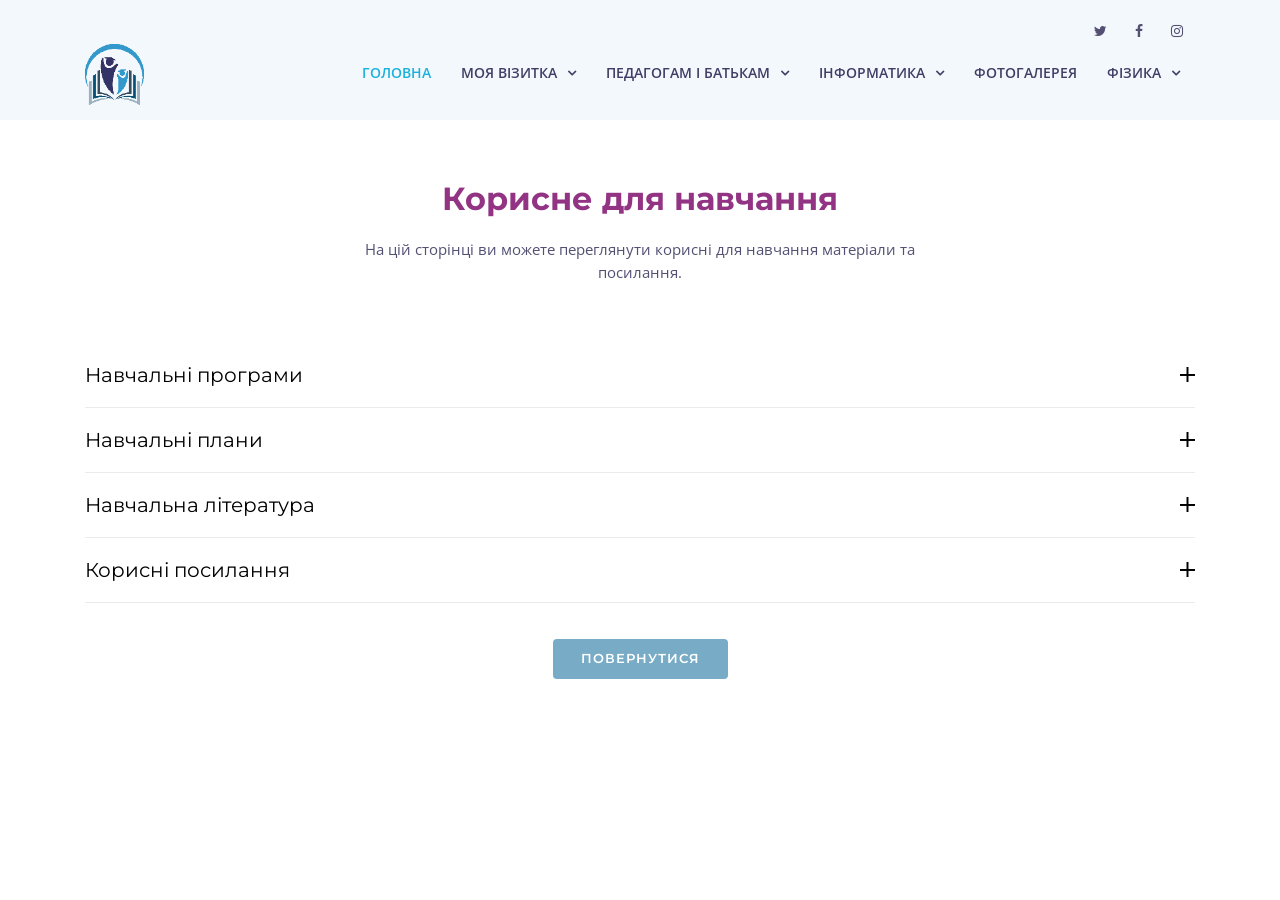
<file: pages/info/useful-study.html>
<!DOCTYPE html>
<html lang="en">
<head>
    <meta charset="UTF-8">
    <meta content="width=device-width, initial-scale=1.0" name="viewport">
    <title>Корисне для навчання</title>

    <!--     Favicons -->
    <link href="/img/favicon.png" rel="icon">
    <link href="/img/apple-touch-icon.png" rel="apple-touch-icon">

    <!-- Google Fonts -->
    <link href="https://fonts.googleapis.com/css?family=Montserrat:400,500,500i,600,600i,700,700i&display=swap&subset=cyrillic" rel="stylesheet">
    <link href="https://fonts.googleapis.com/css?family=Open+Sans:300,300i,400,400i,600,600i,700,700i,800,800i&display=swap&subset=cyrillic" rel="stylesheet">

    <!-- Bootstrap CSS File -->
    <link href="/lib/bootstrap/css/bootstrap.min.css" rel="stylesheet">

    <!-- Libraries CSS Files -->
    <link href="/lib/font-awesome/css/font-awesome.min.css" rel="stylesheet">
    <link href="/lib/animate/animate.min.css" rel="stylesheet">
    <link href="/lib/ionicons/css/ionicons.min.css" rel="stylesheet">
    <link href="/lib/owlcarousel/assets/owl.carousel.min.css" rel="stylesheet">
    <link href="/lib/lightbox/css/lightbox.min.css" rel="stylesheet">

    <!-- Main Stylesheet File -->
    <link href="/css/style.css" rel="stylesheet">

</head>

<body>
<!--==========================
  Header
  ============================-->
<header id="header">
    <div id="topbar">
        <div class="container">
            <div class="social-links">
                <a href="#" class="twitter"><i class="fa fa-twitter"></i></a>
                <a href="#" class="facebook"><i class="fa fa-facebook"></i></a>
                <a href="#" class="instagram"><i class="fa fa-instagram"></i></a>
            </div>
        </div>
    </div>
    <div class="container">

        <div class="logo float-left">

            <a href="/#intro" class="scrollto"><img src="/img/logo-books.png"  alt="logo" class="img-logo"></a>

        </div>

        <nav class="main-nav float-right d-none d-lg-block">
            <ul>
                <li class="active"><a href="/#intro">Головна</a></li>

                <li class="drop-down"><a href="/#about">Моя візитка</a>
                    <ul>
                        <li><a href="/#about">Про мене</a></li>
                        <li><a href="/#my-class">Мій клас</a></li>
                        <li><a href="/#extra-schools">Позакласна робота</a></li>
                    </ul>
                </li>

                <li class="drop-down"><a href="/#adults">Педагогам і батькам</a>
                    <ul>
                        <li><a href="/#adults">Методична скринька</a></li>
                        <li><a href="/#adults">Методичні напрацювання</a></li>
                        <li><a href="/#study">Корисне для навчання</a></li>
                    </ul>
                </li>

                <li class="drop-down"><a href="/#information">Інформатика</a>
                    <ul>
                        <li><a href="#">6 клас</a></li>
                        <li><a href="#">7 клас</a></li>
                        <li><a href="#">8 клас</a></li>
                        <li><a href="#">9 клас</a></li>
                        <li><a href="#">10 клас</a></li>
                        <li><a href="#">11 клас</a></li>
                        <li class="drop-down"><a href="#">Додатково</a>
                            <ul>
                                <li><a href="#">Цікавинки</a></li>
                                <li><a href="#">Олімпіади</a></li>
                                <li><a href="#">Корисні посилання</a></li>
                            </ul>
                        </li>

                    </ul>
                </li>

                <li><a href="/#photo-gallery">Фотогалерея</a></li>

                <li class="drop-down"><a href="/#physics">Фізика</a>
                    <ul>
                        <li><a href="#">7 клас</a></li>
                        <li><a href="#">8 клас</a></li>
                        <li><a href="#">9 клас</a></li>
                        <li><a href="#">10 клас</a></li>
                        <li><a href="#">11 клас</a></li>
                        <li class="drop-down"><a href="#">Додатково</a>
                            <ul>
                                <li><a href="#">Цікавинки</a></li>
                                <li><a href="#">Олімпіади</a></li>
                                <li><a href="#">Корисні посилання</a></li>
                                <li><a href="#">Навчальна література</a></li>
                            </ul>
                        </li>
                    </ul>
                </li>



            </ul>
        </nav><!-- .main-nav -->

    </div>
</header><!-- #header -->

<!--==========================

    ============================-->
<section id="my-class" class=" section-bg ">
    <div class="container-fluid ">
        <div class="row ">
            <div class="col">
                <div ></div>
            </div>
        </div>
        <div class="row">
            <div class="col">  </div>
        </div>
    </div>
</section>
<!--==========================
     Section
   ============================-->
<section id="faq">
    <div class="container">
        <header class="section-header">
            <h3>Корисне для навчання</h3>
            <p>На цій сторінці ви можете переглянути корисні для навчання матеріали та посилання.</p>

        </header>

        <ul id="faq-list" class="wow fadeInUp">
            <li>
                <a data-toggle="collapse" class="collapsed" href="#faq1">Навчальні програми<i class="ion-android-remove"></i></a>
                <div id="faq1" class="collapse" data-parent="#faq-list">

                    <div class="row">
                        <div class="col-md-4 offset-md-2 text-center" >
                            <h4>Інформатика</h4>
                            <p><a class="inside" href="#">6 клас</a></p>
                            <p><a class="inside" href="#">7 клас</a></p>
                            <p><a class="inside" href="#">8 клас</a></p>
                            <p><a class="inside" href="#">9 клас</a></p>
                            <p><a class="inside" href="#">10 клас</a></p>
                            <p><a class="inside" href="#">11 клас</a></p>

                        </div>
                        <div class="col-md-4 text-center " >
                            <h4>Фізика</h4>
                            <p><a class="inside" href="#">7 клас</a></p>
                            <p><a class="inside" href="#">8 клас</a></p>
                            <p><a class="inside" href="#">9 клас</a></p>
                            <p><a class="inside" href="#">10 клас</a></p>
                            <p><a class="inside" href="#">11 клас</a></p>
                        </div>
                    </div>

                </div>
            </li>

            <li>
                <a data-toggle="collapse" href="#faq2" class="collapsed">Навчальні плани<i class="ion-android-remove"></i></a>
                <div id="faq2" class="collapse" data-parent="#faq-list">
                    <div class="row">
                        <div class="col-md-4 offset-md-2 text-center" >
                            <h4>Інформатика</h4>
                            <p><a class="inside" href="#">6 клас</a></p>
                            <p><a class="inside" href="#">7 клас</a></p>
                            <p><a class="inside" href="#">8 клас</a></p>
                            <p><a class="inside" href="#">9 клас</a></p>
                            <p><a class="inside" href="#">10 клас</a></p>
                            <p><a class="inside" href="#">11 клас</a></p>

                        </div>
                        <div class="col-md-4 text-center " >
                            <h4>Фізика</h4>
                            <p><a class="inside" href="#">7 клас</a></p>
                            <p><a class="inside" href="#">8 клас</a></p>
                            <p><a class="inside" href="#">9 клас</a></p>
                            <p><a class="inside" href="#">10 клас</a></p>
                            <p><a class="inside" href="#">11 клас</a></p>
                        </div>
                    </div>
                </div>
            </li>

            <li>
                <a data-toggle="collapse" href="#faq3" class="collapsed">Навчальна література <i class="ion-android-remove"></i></a>
                <div id="faq3" class="collapse" data-parent="#faq-list">
                    <div class="row">
                        <div class="col-md-4 offset-md-2 text-center" >
                            <h4>Інформатика</h4>
                            <p><a class="inside" href="#">6 клас</a></p>
                            <p><a class="inside" href="#">7 клас</a></p>
                            <p><a class="inside" href="#">8 клас</a></p>
                            <p><a class="inside" href="#">9 клас</a></p>
                            <p><a class="inside" href="#">10 клас</a></p>
                            <p><a class="inside" href="#">11 клас</a></p>

                        </div>
                        <div class="col-md-4 text-center " >
                            <h4>Фізика</h4>
                            <p><a class="inside" href="#">7 клас</a></p>
                            <p><a class="inside" href="#">8 клас</a></p>
                            <p><a class="inside" href="#">9 клас</a></p>
                            <p><a class="inside" href="#">10 клас</a></p>
                            <p><a class="inside" href="#">11 клас</a></p>
                        </div>
                    </div>
                </div>
            </li>

            <li>
                <a data-toggle="collapse" href="#faq4" class="collapsed">Корисні посилання <i class="ion-android-remove"></i></a>
                <div id="faq4" class="collapse" data-parent="#faq-list">
                    <div class="row">
                        <div class="col-md-7 offset-md-2 text-center" >

                            <p><a class="inside" href="https://mon.gov.ua/ua" target="_blank"> Міністерсво освіти і науки України</a></p>

                            <p><a class="inside" href="http://www.poltav-oblosvita.gov.ua/" target="_blank">Департамент освіти і науки Полтав. обл. державної адміністрації</a></p>

                        </div>

                    </div>




                </div>
            </li>


        </ul>

        <div class="text-center">
            <a href="/#study" class="btn-get-started scrollto">Повернутися</a>
        </div>

    </div>
</section><!-- #faq -->
<a href="#" class="back-to-top"><i class="fa fa-chevron-up"></i></a>
<!-- Uncomment below i you want to use a preloader -->
<!-- <div id="preloader"></div> -->

<!-- JavaScript Libraries -->
<script src="/lib/jquery/jquery.min.js"></script>
<script src="/lib/jquery/jquery-migrate.min.js"></script>
<script src="/lib/bootstrap/js/bootstrap.bundle.min.js"></script>
<script src="/lib/easing/easing.min.js"></script>
<script src="/lib/mobile-nav/mobile-nav.js"></script>
<script src="/lib/wow/wow.min.js"></script>
<script src="/lib/waypoints/waypoints.min.js"></script>
<script src="/lib/counterup/counterup.min.js"></script>
<script src="/lib/owlcarousel/owl.carousel.min.js"></script>
<script src="/lib/isotope/isotope.pkgd.min.js"></script>
<script src="/lib/lightbox/js/lightbox.min.js"></script>
<!-- Contact Form JavaScript File -->
<script src="/contactform/contactform.js"></script>

<!-- Template Main Javascript File -->
<script src="/js/main.js"></script>
</body>
</html>
</file>
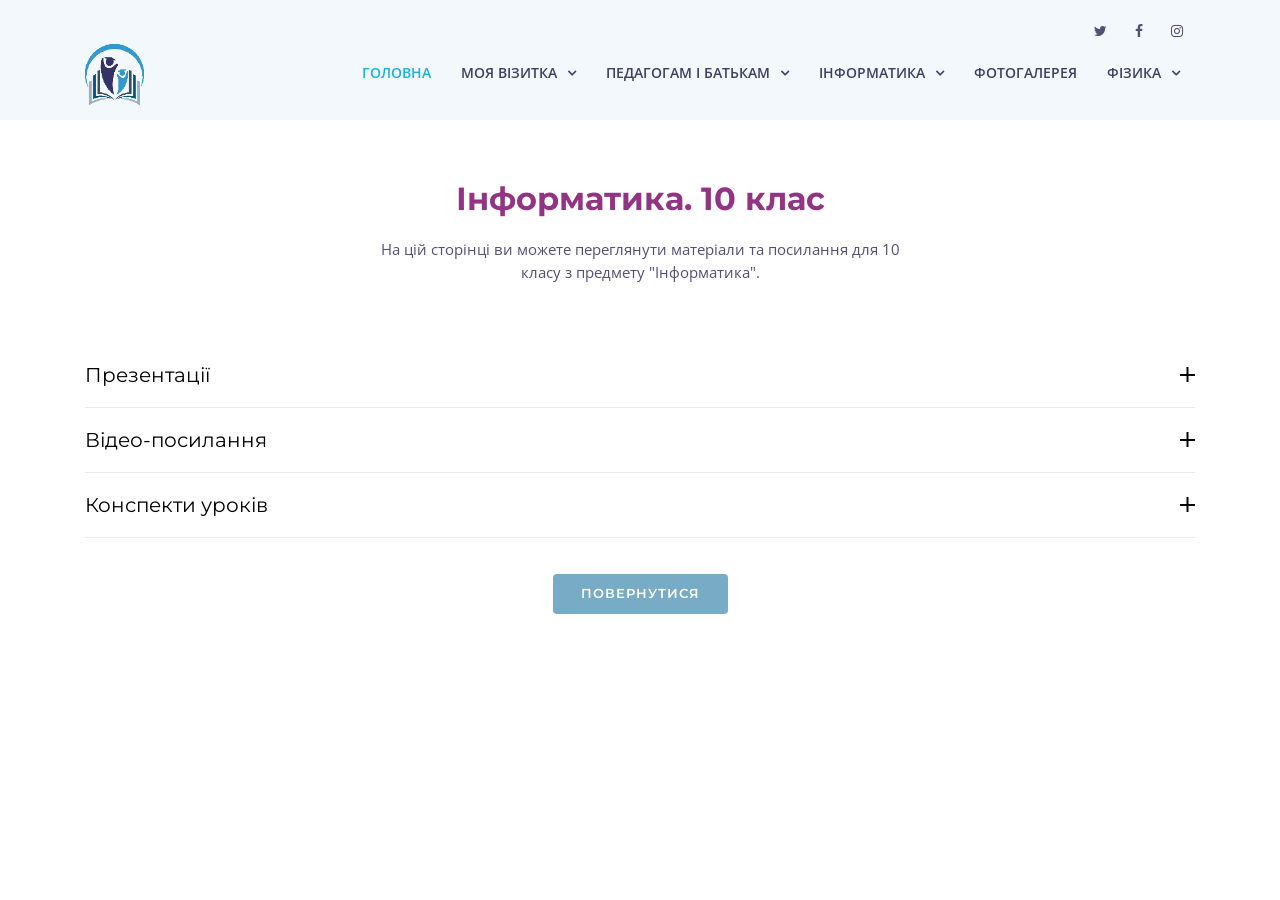
<file: pages/informatics/class-10.html>
<!DOCTYPE html>
<html lang="en">
<head>
    <meta charset="UTF-8">
    <meta content="width=device-width, initial-scale=1.0" name="viewport">
    <title>Корисне для навчання</title>

    <!--     Favicons -->
    <link href="/img/favicon.png" rel="icon">
    <link href="/img/apple-touch-icon.png" rel="apple-touch-icon">

    <!-- Google Fonts -->
    <link href="https://fonts.googleapis.com/css?family=Montserrat:400,500,500i,600,600i,700,700i&display=swap&subset=cyrillic" rel="stylesheet">
    <link href="https://fonts.googleapis.com/css?family=Open+Sans:300,300i,400,400i,600,600i,700,700i,800,800i&display=swap&subset=cyrillic" rel="stylesheet">

    <!-- Bootstrap CSS File -->
    <link href="/lib/bootstrap/css/bootstrap.min.css" rel="stylesheet">

    <!-- Libraries CSS Files -->
    <link href="/lib/font-awesome/css/font-awesome.min.css" rel="stylesheet">
    <link href="/lib/animate/animate.min.css" rel="stylesheet">
    <link href="/lib/ionicons/css/ionicons.min.css" rel="stylesheet">
    <link href="/lib/owlcarousel/assets/owl.carousel.min.css" rel="stylesheet">
    <link href="/lib/lightbox/css/lightbox.min.css" rel="stylesheet">

    <!-- Main Stylesheet File -->
    <link href="/css/style.css" rel="stylesheet">

</head>

<body>
<!--==========================
  Header
  ============================-->
<header id="header">
    <div id="topbar">
        <div class="container">
            <div class="social-links">
                <a href="#" class="twitter"><i class="fa fa-twitter"></i></a>
                <a href="#" class="facebook"><i class="fa fa-facebook"></i></a>
                <a href="#" class="instagram"><i class="fa fa-instagram"></i></a>
            </div>
        </div>
    </div>
    <div class="container">

        <div class="logo float-left">

            <a href="/#intro" class="scrollto"><img src="/img/logo-books.png"  alt="logo" class="img-logo"></a>

        </div>

        <nav class="main-nav float-right d-none d-lg-block">
            <ul>
                <li class="active"><a href="/#intro">Головна</a></li>

                <li class="drop-down"><a href="/#about">Моя візитка</a>
                    <ul>
                        <li><a href="/#about">Про мене</a></li>
                        <li><a href="/#my-class">Мій клас</a></li>
                        <li><a href="/#extra-schools">Позакласна робота</a></li>
                    </ul>
                </li>

                <li class="drop-down"><a href="/#adults">Педагогам і батькам</a>
                    <ul>
                        <li><a href="/#adults">Методична скринька</a></li>
                        <li><a href="/#adults">Методичні напрацювання</a></li>
                        <li><a href="/#study">Корисне для навчання</a></li>
                    </ul>
                </li>

                <li class="drop-down"><a href="/#information">Інформатика</a>
                    <ul>
                        <li><a href="#">6 клас</a></li>
                        <li><a href="#">7 клас</a></li>
                        <li><a href="#">8 клас</a></li>
                        <li><a href="#">9 клас</a></li>
                        <li><a href="#">10 клас</a></li>
                        <li><a href="#">11 клас</a></li>
                        <li class="drop-down"><a href="#">Додатково</a>
                            <ul>
                                <li><a href="#">Цікавинки</a></li>
                                <li><a href="#">Олімпіади</a></li>
                                <li><a href="#">Корисні посилання</a></li>
                            </ul>
                        </li>

                    </ul>
                </li>

                <li><a href="/#photo-gallery">Фотогалерея</a></li>

                <li class="drop-down"><a href="/#physics">Фізика</a>
                    <ul>
                        <li><a href="#">7 клас</a></li>
                        <li><a href="#">8 клас</a></li>
                        <li><a href="#">9 клас</a></li>
                        <li><a href="#">10 клас</a></li>
                        <li><a href="#">11 клас</a></li>
                        <li class="drop-down"><a href="#">Додатково</a>
                            <ul>
                                <li><a href="#">Цікавинки</a></li>
                                <li><a href="#">Олімпіади</a></li>
                                <li><a href="#">Корисні посилання</a></li>
                                <li><a href="#">Навчальна література</a></li>
                            </ul>
                        </li>
                    </ul>
                </li>



            </ul>
        </nav><!-- .main-nav -->

    </div>
</header><!-- #header -->

<!--==========================

    ============================-->
<section id="my-class" class=" section-bg ">
    <div class="container-fluid ">
        <div class="row ">
            <div class="col">
                <div ></div>
            </div>
        </div>
        <div class="row">
            <div class="col">  </div>
        </div>
    </div>
</section>
<!--==========================
     Section
   ============================-->
<section id="faq">
    <div class="container">
        <header class="section-header">
            <h3>Інформатика. 10 клас</h3>
            <p>На цій сторінці ви можете переглянути матеріали та посилання для 10 класу з предмету "Інформатика".</p>

        </header>

        <ul id="faq-list" class="wow fadeInUp">
            <li>
                <a data-toggle="collapse" class="collapsed" href="#faq1">Презентації<i class="ion-android-remove"></i></a>
                <div id="faq1" class="collapse" data-parent="#faq-list">

                    <div class="row">
                        <div class="col-md-4 offset-md-2 text-center" >
                            <h4>І півріччя</h4>
                            <p><a class="inside" href="#">Тема 1</a></p>
                            <p><a class="inside" href="#">Тема 2</a></p>
                            <p><a class="inside" href="#">Тема 3</a></p>
                            <p><a class="inside" href="#">Тема 4</a></p>
                            <p><a class="inside" href="#">Тема 5</a></p>
                            <p><a class="inside" href="#">Тема 6</a></p>

                        </div>
                        <div class="col-md-4 text-center " >
                            <h4>ІІ півріччя</h4>
                            <p><a class="inside" href="#">Тема 1</a></p>
                            <p><a class="inside" href="#">Тема 2</a></p>
                            <p><a class="inside" href="#">Тема 3</a></p>
                            <p><a class="inside" href="#">Тема 4</a></p>
                            <p><a class="inside" href="#">Тема 5</a></p>
                        </div>
                    </div>

                </div>
            </li>

            <li>
                <a data-toggle="collapse" href="#faq2" class="collapsed">Відео-посилання<i class="ion-android-remove"></i></a>
                <div id="faq2" class="collapse" data-parent="#faq-list">
                    <div class="row">
                        <div class="col-md-4 offset-md-2 text-center" >
                            <h4>І півріччя</h4>
                            <p><a class="inside" href="#">Тема 1</a></p>
                            <p><a class="inside" href="#">Тема 2</a></p>
                            <p><a class="inside" href="#">Тема 3</a></p>
                            <p><a class="inside" href="#">Тема 4</a></p>
                            <p><a class="inside" href="#">Тема 5</a></p>
                            <p><a class="inside" href="#">Тема 6</a></p>

                        </div>
                        <div class="col-md-4 text-center " >
                            <h4>ІІ півріччя</h4>
                            <p><a class="inside" href="#">Тема 1</a></p>
                            <p><a class="inside" href="#">Тема 2</a></p>
                            <p><a class="inside" href="#">Тема 3</a></p>
                            <p><a class="inside" href="#">Тема 4</a></p>
                            <p><a class="inside" href="#">Тема 5</a></p>
                        </div>
                    </div>
                </div>
            </li>

            <li>
                <a data-toggle="collapse" href="#faq3" class="collapsed">Конспекти уроків<i class="ion-android-remove"></i></a>
                <div id="faq3" class="collapse" data-parent="#faq-list">
                    <div class="row">
                        <div class="col-md-4 offset-md-2 text-center" >
                            <h4>І півріччя</h4>
                            <p><a class="inside" href="#">Тема 1</a></p>
                            <p><a class="inside" href="#">Тема 2</a></p>
                            <p><a class="inside" href="#">Тема 3</a></p>
                            <p><a class="inside" href="#">Тема 4</a></p>
                            <p><a class="inside" href="#">Тема 5</a></p>
                            <p><a class="inside" href="#">Тема 6</a></p>

                        </div>
                        <div class="col-md-4 text-center " >
                            <h4>ІІ півріччя</h4>
                            <p><a class="inside" href="#">Тема 1</a></p>
                            <p><a class="inside" href="#">Тема 2</a></p>
                            <p><a class="inside" href="#">Тема 3</a></p>
                            <p><a class="inside" href="#">Тема 4</a></p>
                            <p><a class="inside" href="#">Тема 5</a></p>
                        </div>
                    </div>
                </div>
            </li>




        </ul>

        <div class="text-center">
            <a href="/#information" class="btn-get-started scrollto">Повернутися</a>
        </div>

    </div>
</section><!-- #faq -->
<a href="#" class="back-to-top"><i class="fa fa-chevron-up"></i></a>
<!-- Uncomment below i you want to use a preloader -->
<!-- <div id="preloader"></div> -->

<!-- JavaScript Libraries -->
<script src="/lib/jquery/jquery.min.js"></script>
<script src="/lib/jquery/jquery-migrate.min.js"></script>
<script src="/lib/bootstrap/js/bootstrap.bundle.min.js"></script>
<script src="/lib/easing/easing.min.js"></script>
<script src="/lib/mobile-nav/mobile-nav.js"></script>
<script src="/lib/wow/wow.min.js"></script>
<script src="/lib/waypoints/waypoints.min.js"></script>
<script src="/lib/counterup/counterup.min.js"></script>
<script src="/lib/owlcarousel/owl.carousel.min.js"></script>
<script src="/lib/isotope/isotope.pkgd.min.js"></script>
<script src="/lib/lightbox/js/lightbox.min.js"></script>
<!-- Contact Form JavaScript File -->
<script src="/contactform/contactform.js"></script>

<!-- Template Main Javascript File -->
<script src="/js/main.js"></script>
</body>
</html>
</file>
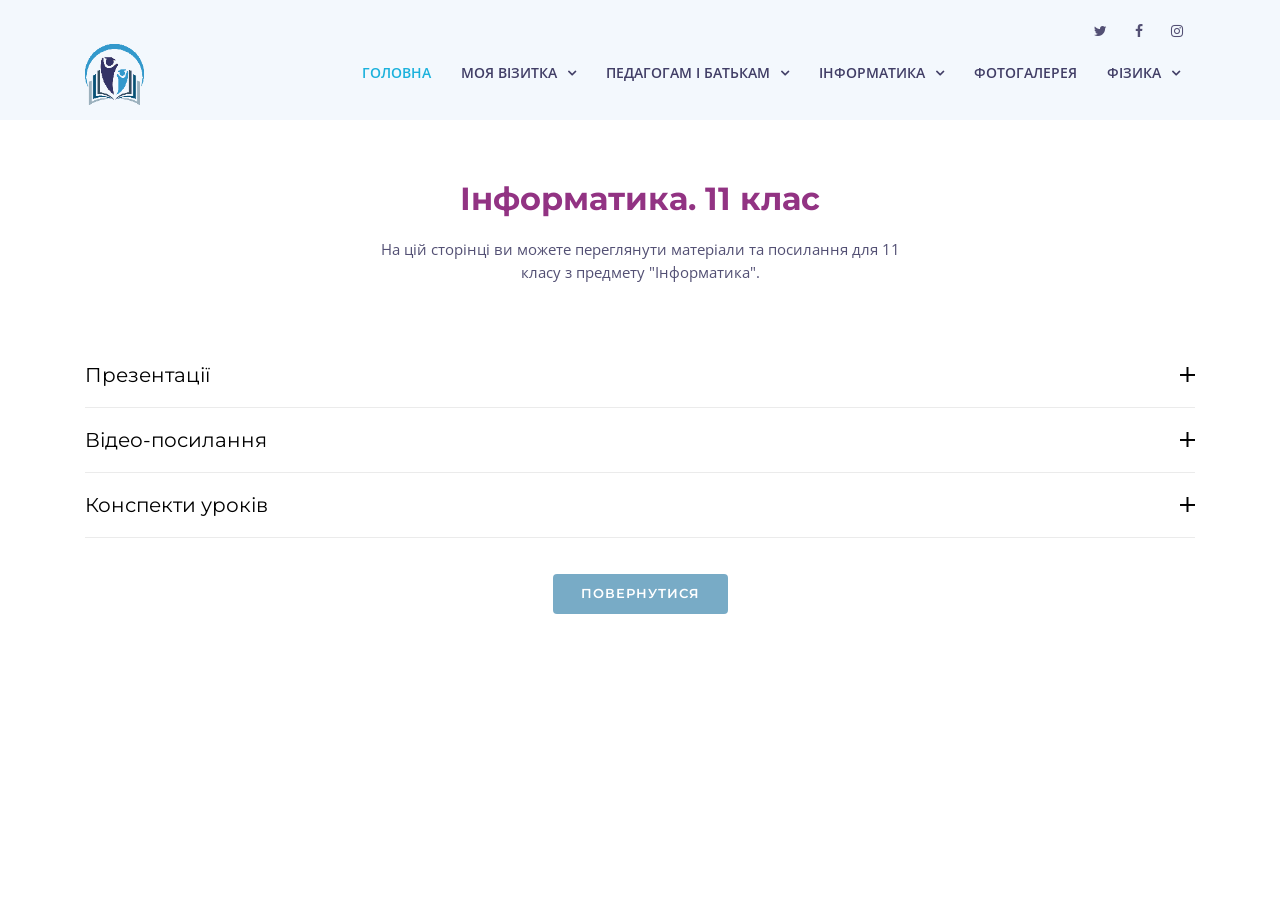
<file: pages/informatics/class-11.html>
<!DOCTYPE html>
<html lang="en">
<head>
    <meta charset="UTF-8">
    <meta content="width=device-width, initial-scale=1.0" name="viewport">
    <title>Корисне для навчання</title>

    <!--     Favicons -->
    <link href="/img/favicon.png" rel="icon">
    <link href="/img/apple-touch-icon.png" rel="apple-touch-icon">

    <!-- Google Fonts -->
    <link href="https://fonts.googleapis.com/css?family=Montserrat:400,500,500i,600,600i,700,700i&display=swap&subset=cyrillic" rel="stylesheet">
    <link href="https://fonts.googleapis.com/css?family=Open+Sans:300,300i,400,400i,600,600i,700,700i,800,800i&display=swap&subset=cyrillic" rel="stylesheet">

    <!-- Bootstrap CSS File -->
    <link href="/lib/bootstrap/css/bootstrap.min.css" rel="stylesheet">

    <!-- Libraries CSS Files -->
    <link href="/lib/font-awesome/css/font-awesome.min.css" rel="stylesheet">
    <link href="/lib/animate/animate.min.css" rel="stylesheet">
    <link href="/lib/ionicons/css/ionicons.min.css" rel="stylesheet">
    <link href="/lib/owlcarousel/assets/owl.carousel.min.css" rel="stylesheet">
    <link href="/lib/lightbox/css/lightbox.min.css" rel="stylesheet">

    <!-- Main Stylesheet File -->
    <link href="/css/style.css" rel="stylesheet">

</head>

<body>
<!--==========================
  Header
  ============================-->
<header id="header">
    <div id="topbar">
        <div class="container">
            <div class="social-links">
                <a href="#" class="twitter"><i class="fa fa-twitter"></i></a>
                <a href="#" class="facebook"><i class="fa fa-facebook"></i></a>
                <a href="#" class="instagram"><i class="fa fa-instagram"></i></a>
            </div>
        </div>
    </div>
    <div class="container">

        <div class="logo float-left">

            <a href="/#intro" class="scrollto"><img src="/img/logo-books.png"  alt="logo" class="img-logo"></a>

        </div>

        <nav class="main-nav float-right d-none d-lg-block">
            <ul>
                <li class="active"><a href="/#intro">Головна</a></li>

                <li class="drop-down"><a href="/#about">Моя візитка</a>
                    <ul>
                        <li><a href="/#about">Про мене</a></li>
                        <li><a href="/#my-class">Мій клас</a></li>
                        <li><a href="/#extra-schools">Позакласна робота</a></li>
                    </ul>
                </li>

                <li class="drop-down"><a href="/#adults">Педагогам і батькам</a>
                    <ul>
                        <li><a href="/#adults">Методична скринька</a></li>
                        <li><a href="/#adults">Методичні напрацювання</a></li>
                        <li><a href="/#study">Корисне для навчання</a></li>
                    </ul>
                </li>

                <li class="drop-down"><a href="/#information">Інформатика</a>
                    <ul>
                        <li><a href="#">6 клас</a></li>
                        <li><a href="#">7 клас</a></li>
                        <li><a href="#">8 клас</a></li>
                        <li><a href="#">9 клас</a></li>
                        <li><a href="#">10 клас</a></li>
                        <li><a href="#">11 клас</a></li>
                        <li class="drop-down"><a href="#">Додатково</a>
                            <ul>
                                <li><a href="#">Цікавинки</a></li>
                                <li><a href="#">Олімпіади</a></li>
                                <li><a href="#">Корисні посилання</a></li>
                            </ul>
                        </li>

                    </ul>
                </li>

                <li><a href="/#photo-gallery">Фотогалерея</a></li>

                <li class="drop-down"><a href="/#physics">Фізика</a>
                    <ul>
                        <li><a href="#">7 клас</a></li>
                        <li><a href="#">8 клас</a></li>
                        <li><a href="#">9 клас</a></li>
                        <li><a href="#">10 клас</a></li>
                        <li><a href="#">11 клас</a></li>
                        <li class="drop-down"><a href="#">Додатково</a>
                            <ul>
                                <li><a href="#">Цікавинки</a></li>
                                <li><a href="#">Олімпіади</a></li>
                                <li><a href="#">Корисні посилання</a></li>
                                <li><a href="#">Навчальна література</a></li>
                            </ul>
                        </li>
                    </ul>
                </li>



            </ul>
        </nav><!-- .main-nav -->

    </div>
</header><!-- #header -->

<!--==========================

    ============================-->
<section id="my-class" class=" section-bg ">
    <div class="container-fluid ">
        <div class="row ">
            <div class="col">
                <div ></div>
            </div>
        </div>
        <div class="row">
            <div class="col">  </div>
        </div>
    </div>
</section>
<!--==========================
     Section
   ============================-->
<section id="faq">
    <div class="container">
        <header class="section-header">
            <h3>Інформатика. 11 клас</h3>
            <p>На цій сторінці ви можете переглянути матеріали та посилання для 11 класу з предмету "Інформатика".</p>

        </header>

        <ul id="faq-list" class="wow fadeInUp">
            <li>
                <a data-toggle="collapse" class="collapsed" href="#faq1">Презентації<i class="ion-android-remove"></i></a>
                <div id="faq1" class="collapse" data-parent="#faq-list">

                    <div class="row">
                        <div class="col-md-4 offset-md-2 text-center" >
                            <h4>І півріччя</h4>
                            <p><a class="inside" href="#">Тема 1</a></p>
                            <p><a class="inside" href="#">Тема 2</a></p>
                            <p><a class="inside" href="#">Тема 3</a></p>
                            <p><a class="inside" href="#">Тема 4</a></p>
                            <p><a class="inside" href="#">Тема 5</a></p>
                            <p><a class="inside" href="#">Тема 6</a></p>

                        </div>
                        <div class="col-md-4 text-center " >
                            <h4>ІІ півріччя</h4>
                            <p><a class="inside" href="#">Тема 1</a></p>
                            <p><a class="inside" href="#">Тема 2</a></p>
                            <p><a class="inside" href="#">Тема 3</a></p>
                            <p><a class="inside" href="#">Тема 4</a></p>
                            <p><a class="inside" href="#">Тема 5</a></p>
                        </div>
                    </div>

                </div>
            </li>

            <li>
                <a data-toggle="collapse" href="#faq2" class="collapsed">Відео-посилання<i class="ion-android-remove"></i></a>
                <div id="faq2" class="collapse" data-parent="#faq-list">
                    <div class="row">
                        <div class="col-md-4 offset-md-2 text-center" >
                            <h4>І півріччя</h4>
                            <p><a class="inside" href="#">Тема 1</a></p>
                            <p><a class="inside" href="#">Тема 2</a></p>
                            <p><a class="inside" href="#">Тема 3</a></p>
                            <p><a class="inside" href="#">Тема 4</a></p>
                            <p><a class="inside" href="#">Тема 5</a></p>
                            <p><a class="inside" href="#">Тема 6</a></p>

                        </div>
                        <div class="col-md-4 text-center " >
                            <h4>ІІ півріччя</h4>
                            <p><a class="inside" href="#">Тема 1</a></p>
                            <p><a class="inside" href="#">Тема 2</a></p>
                            <p><a class="inside" href="#">Тема 3</a></p>
                            <p><a class="inside" href="#">Тема 4</a></p>
                            <p><a class="inside" href="#">Тема 5</a></p>
                        </div>
                    </div>
                </div>
            </li>

            <li>
                <a data-toggle="collapse" href="#faq3" class="collapsed">Конспекти уроків<i class="ion-android-remove"></i></a>
                <div id="faq3" class="collapse" data-parent="#faq-list">
                    <div class="row">
                        <div class="col-md-4 offset-md-2 text-center" >
                            <h4>І півріччя</h4>
                            <p><a class="inside" href="#">Тема 1</a></p>
                            <p><a class="inside" href="#">Тема 2</a></p>
                            <p><a class="inside" href="#">Тема 3</a></p>
                            <p><a class="inside" href="#">Тема 4</a></p>
                            <p><a class="inside" href="#">Тема 5</a></p>
                            <p><a class="inside" href="#">Тема 6</a></p>

                        </div>
                        <div class="col-md-4 text-center " >
                            <h4>ІІ півріччя</h4>
                            <p><a class="inside" href="#">Тема 1</a></p>
                            <p><a class="inside" href="#">Тема 2</a></p>
                            <p><a class="inside" href="#">Тема 3</a></p>
                            <p><a class="inside" href="#">Тема 4</a></p>
                            <p><a class="inside" href="#">Тема 5</a></p>
                        </div>
                    </div>
                </div>
            </li>




        </ul>

        <div class="text-center">
            <a href="/#information" class="btn-get-started scrollto">Повернутися</a>
        </div>

    </div>
</section><!-- #faq -->
<a href="#" class="back-to-top"><i class="fa fa-chevron-up"></i></a>
<!-- Uncomment below i you want to use a preloader -->
<!-- <div id="preloader"></div> -->

<!-- JavaScript Libraries -->
<script src="/lib/jquery/jquery.min.js"></script>
<script src="/lib/jquery/jquery-migrate.min.js"></script>
<script src="/lib/bootstrap/js/bootstrap.bundle.min.js"></script>
<script src="/lib/easing/easing.min.js"></script>
<script src="/lib/mobile-nav/mobile-nav.js"></script>
<script src="/lib/wow/wow.min.js"></script>
<script src="/lib/waypoints/waypoints.min.js"></script>
<script src="/lib/counterup/counterup.min.js"></script>
<script src="/lib/owlcarousel/owl.carousel.min.js"></script>
<script src="/lib/isotope/isotope.pkgd.min.js"></script>
<script src="/lib/lightbox/js/lightbox.min.js"></script>
<!-- Contact Form JavaScript File -->
<script src="/contactform/contactform.js"></script>

<!-- Template Main Javascript File -->
<script src="/js/main.js"></script>
</body>
</html>
</file>
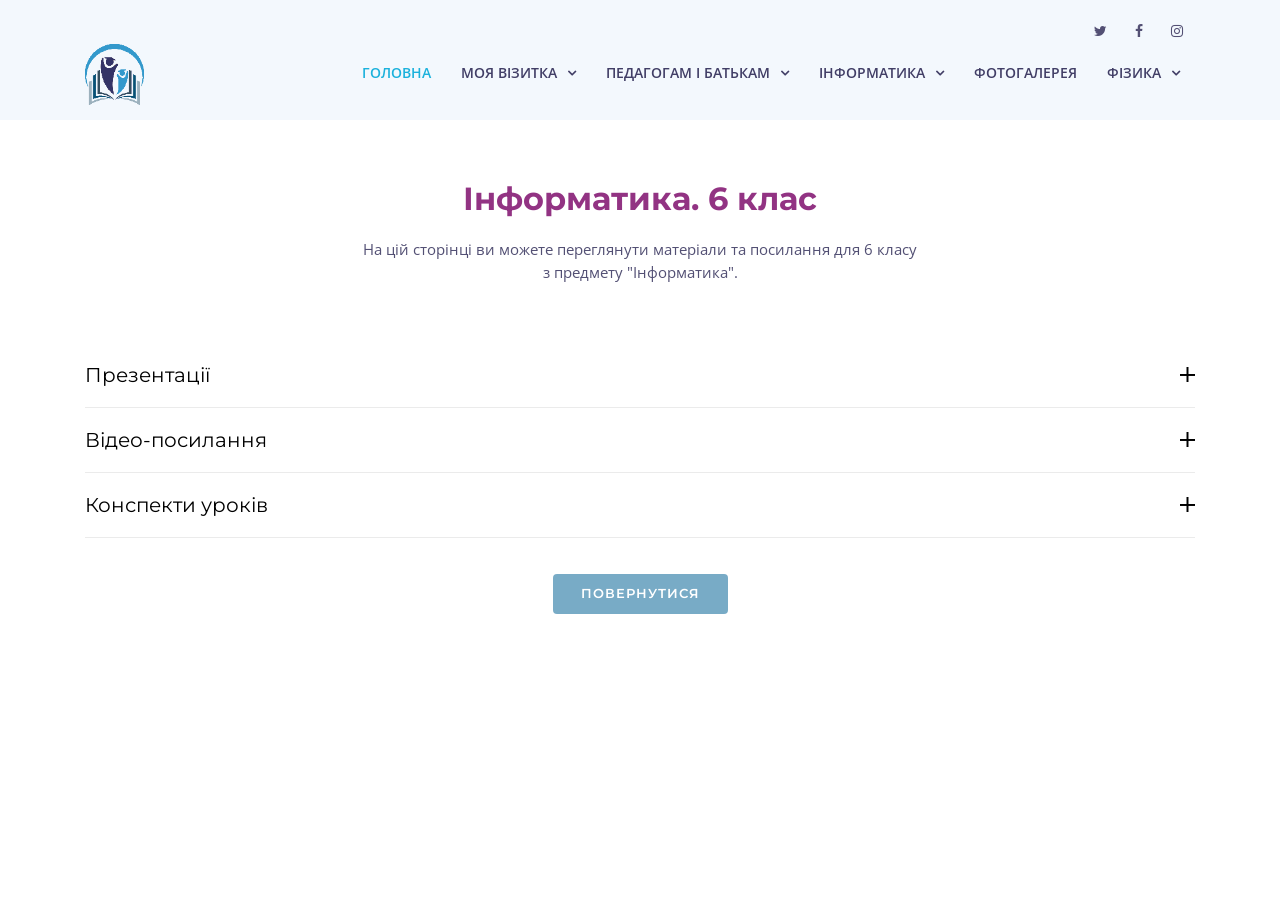
<file: pages/informatics/class-6.html>
<!DOCTYPE html>
<html lang="en">
<head>
    <meta charset="UTF-8">
    <meta content="width=device-width, initial-scale=1.0" name="viewport">
    <title>Корисне для навчання</title>

    <!--     Favicons -->
    <link href="/img/favicon.png" rel="icon">
    <link href="/img/apple-touch-icon.png" rel="apple-touch-icon">

    <!-- Google Fonts -->
    <link href="https://fonts.googleapis.com/css?family=Montserrat:400,500,500i,600,600i,700,700i&display=swap&subset=cyrillic" rel="stylesheet">
    <link href="https://fonts.googleapis.com/css?family=Open+Sans:300,300i,400,400i,600,600i,700,700i,800,800i&display=swap&subset=cyrillic" rel="stylesheet">

    <!-- Bootstrap CSS File -->
    <link href="/lib/bootstrap/css/bootstrap.min.css" rel="stylesheet">

    <!-- Libraries CSS Files -->
    <link href="/lib/font-awesome/css/font-awesome.min.css" rel="stylesheet">
    <link href="/lib/animate/animate.min.css" rel="stylesheet">
    <link href="/lib/ionicons/css/ionicons.min.css" rel="stylesheet">
    <link href="/lib/owlcarousel/assets/owl.carousel.min.css" rel="stylesheet">
    <link href="/lib/lightbox/css/lightbox.min.css" rel="stylesheet">

    <!-- Main Stylesheet File -->
    <link href="/css/style.css" rel="stylesheet">

</head>

<body>
<!--==========================
  Header
  ============================-->
<header id="header">
    <div id="topbar">
        <div class="container">
            <div class="social-links">
                <a href="#" class="twitter"><i class="fa fa-twitter"></i></a>
                <a href="#" class="facebook"><i class="fa fa-facebook"></i></a>
                <a href="#" class="instagram"><i class="fa fa-instagram"></i></a>
            </div>
        </div>
    </div>
    <div class="container">

        <div class="logo float-left">

            <a href="/#intro" class="scrollto"><img src="/img/logo-books.png"  alt="logo" class="img-logo"></a>

        </div>

        <nav class="main-nav float-right d-none d-lg-block">
            <ul>
                <li class="active"><a href="/#intro">Головна</a></li>

                <li class="drop-down"><a href="/#about">Моя візитка</a>
                    <ul>
                        <li><a href="/#about">Про мене</a></li>
                        <li><a href="/#my-class">Мій клас</a></li>
                        <li><a href="/#extra-schools">Позакласна робота</a></li>
                    </ul>
                </li>

                <li class="drop-down"><a href="/#adults">Педагогам і батькам</a>
                    <ul>
                        <li><a href="/#adults">Методична скринька</a></li>
                        <li><a href="/#adults">Методичні напрацювання</a></li>
                        <li><a href="/#study">Корисне для навчання</a></li>
                    </ul>
                </li>

                <li class="drop-down"><a href="/#information">Інформатика</a>
                    <ul>
                        <li><a href="#">6 клас</a></li>
                        <li><a href="#">7 клас</a></li>
                        <li><a href="#">8 клас</a></li>
                        <li><a href="#">9 клас</a></li>
                        <li><a href="#">10 клас</a></li>
                        <li><a href="#">11 клас</a></li>
                        <li class="drop-down"><a href="#">Додатково</a>
                            <ul>
                                <li><a href="#">Цікавинки</a></li>
                                <li><a href="#">Олімпіади</a></li>
                                <li><a href="#">Корисні посилання</a></li>
                            </ul>
                        </li>

                    </ul>
                </li>

                <li><a href="/#photo-gallery">Фотогалерея</a></li>

                <li class="drop-down"><a href="/#physics">Фізика</a>
                    <ul>
                        <li><a href="#">7 клас</a></li>
                        <li><a href="#">8 клас</a></li>
                        <li><a href="#">9 клас</a></li>
                        <li><a href="#">10 клас</a></li>
                        <li><a href="#">11 клас</a></li>
                        <li class="drop-down"><a href="#">Додатково</a>
                            <ul>
                                <li><a href="#">Цікавинки</a></li>
                                <li><a href="#">Олімпіади</a></li>
                                <li><a href="#">Корисні посилання</a></li>
                                <li><a href="#">Навчальна література</a></li>
                            </ul>
                        </li>
                    </ul>
                </li>



            </ul>
        </nav><!-- .main-nav -->

    </div>
</header><!-- #header -->

<!--==========================

    ============================-->
<section id="my-class" class=" section-bg ">
    <div class="container-fluid ">
        <div class="row ">
            <div class="col">
                <div ></div>
            </div>
        </div>
        <div class="row">
            <div class="col">  </div>
        </div>
    </div>
</section>
<!--==========================
     Section
   ============================-->
<section id="faq">
    <div class="container">
        <header class="section-header">
            <h3>Інформатика. 6 клас</h3>
            <p>На цій сторінці ви можете переглянути матеріали та посилання для 6 класу з предмету "Інформатика".</p>

        </header>

        <ul id="faq-list" class="wow fadeInUp">
            <li>
                <a data-toggle="collapse" class="collapsed" href="#faq1">Презентації<i class="ion-android-remove"></i></a>
                <div id="faq1" class="collapse" data-parent="#faq-list">

                    <div class="row">
                        <div class="col-md-4 offset-md-2 text-center" >
                            <h4>І півріччя</h4>
                            <p><a class="inside" href="#">Тема 1</a></p>
                            <p><a class="inside" href="#">Тема 2</a></p>
                            <p><a class="inside" href="#">Тема 3</a></p>
                            <p><a class="inside" href="#">Тема 4</a></p>
                            <p><a class="inside" href="#">Тема 5</a></p>
                            <p><a class="inside" href="#">Тема 6</a></p>

                        </div>
                        <div class="col-md-4 text-center " >
                            <h4>ІІ півріччя</h4>
                            <p><a class="inside" href="#">Тема 1</a></p>
                            <p><a class="inside" href="#">Тема 2</a></p>
                            <p><a class="inside" href="#">Тема 3</a></p>
                            <p><a class="inside" href="#">Тема 4</a></p>
                            <p><a class="inside" href="#">Тема 5</a></p>
                        </div>
                    </div>

                </div>
            </li>

            <li>
                <a data-toggle="collapse" href="#faq2" class="collapsed">Відео-посилання<i class="ion-android-remove"></i></a>
                <div id="faq2" class="collapse" data-parent="#faq-list">
                    <div class="row">
                        <div class="col-md-4 offset-md-2 text-center" >
                            <h4>І півріччя</h4>
                            <p><a class="inside" href="#">Тема 1</a></p>
                            <p><a class="inside" href="#">Тема 2</a></p>
                            <p><a class="inside" href="#">Тема 3</a></p>
                            <p><a class="inside" href="#">Тема 4</a></p>
                            <p><a class="inside" href="#">Тема 5</a></p>
                            <p><a class="inside" href="#">Тема 6</a></p>

                        </div>
                        <div class="col-md-4 text-center " >
                            <h4>ІІ півріччя</h4>
                            <p><a class="inside" href="#">Тема 1</a></p>
                            <p><a class="inside" href="#">Тема 2</a></p>
                            <p><a class="inside" href="#">Тема 3</a></p>
                            <p><a class="inside" href="#">Тема 4</a></p>
                            <p><a class="inside" href="#">Тема 5</a></p>
                        </div>
                    </div>
                </div>
            </li>

            <li>
                <a data-toggle="collapse" href="#faq3" class="collapsed">Конспекти уроків<i class="ion-android-remove"></i></a>
                <div id="faq3" class="collapse" data-parent="#faq-list">
                    <div class="row">
                        <div class="col-md-4 offset-md-2 text-center" >
                            <h4>І півріччя</h4>
                            <p><a class="inside" href="#">Тема 1</a></p>
                            <p><a class="inside" href="#">Тема 2</a></p>
                            <p><a class="inside" href="#">Тема 3</a></p>
                            <p><a class="inside" href="#">Тема 4</a></p>
                            <p><a class="inside" href="#">Тема 5</a></p>
                            <p><a class="inside" href="#">Тема 6</a></p>

                        </div>
                        <div class="col-md-4 text-center " >
                            <h4>ІІ півріччя</h4>
                            <p><a class="inside" href="#">Тема 1</a></p>
                            <p><a class="inside" href="#">Тема 2</a></p>
                            <p><a class="inside" href="#">Тема 3</a></p>
                            <p><a class="inside" href="#">Тема 4</a></p>
                            <p><a class="inside" href="#">Тема 5</a></p>
                        </div>
                    </div>
                </div>
            </li>




        </ul>

        <div class="text-center">
            <a href="/#information" class="btn-get-started scrollto">Повернутися</a>
        </div>

    </div>
</section><!-- #faq -->
<a href="#" class="back-to-top"><i class="fa fa-chevron-up"></i></a>
<!-- Uncomment below i you want to use a preloader -->
<!-- <div id="preloader"></div> -->

<!-- JavaScript Libraries -->
<script src="/lib/jquery/jquery.min.js"></script>
<script src="/lib/jquery/jquery-migrate.min.js"></script>
<script src="/lib/bootstrap/js/bootstrap.bundle.min.js"></script>
<script src="/lib/easing/easing.min.js"></script>
<script src="/lib/mobile-nav/mobile-nav.js"></script>
<script src="/lib/wow/wow.min.js"></script>
<script src="/lib/waypoints/waypoints.min.js"></script>
<script src="/lib/counterup/counterup.min.js"></script>
<script src="/lib/owlcarousel/owl.carousel.min.js"></script>
<script src="/lib/isotope/isotope.pkgd.min.js"></script>
<script src="/lib/lightbox/js/lightbox.min.js"></script>
<!-- Contact Form JavaScript File -->
<script src="/contactform/contactform.js"></script>

<!-- Template Main Javascript File -->
<script src="/js/main.js"></script>
</body>
</html>
</file>
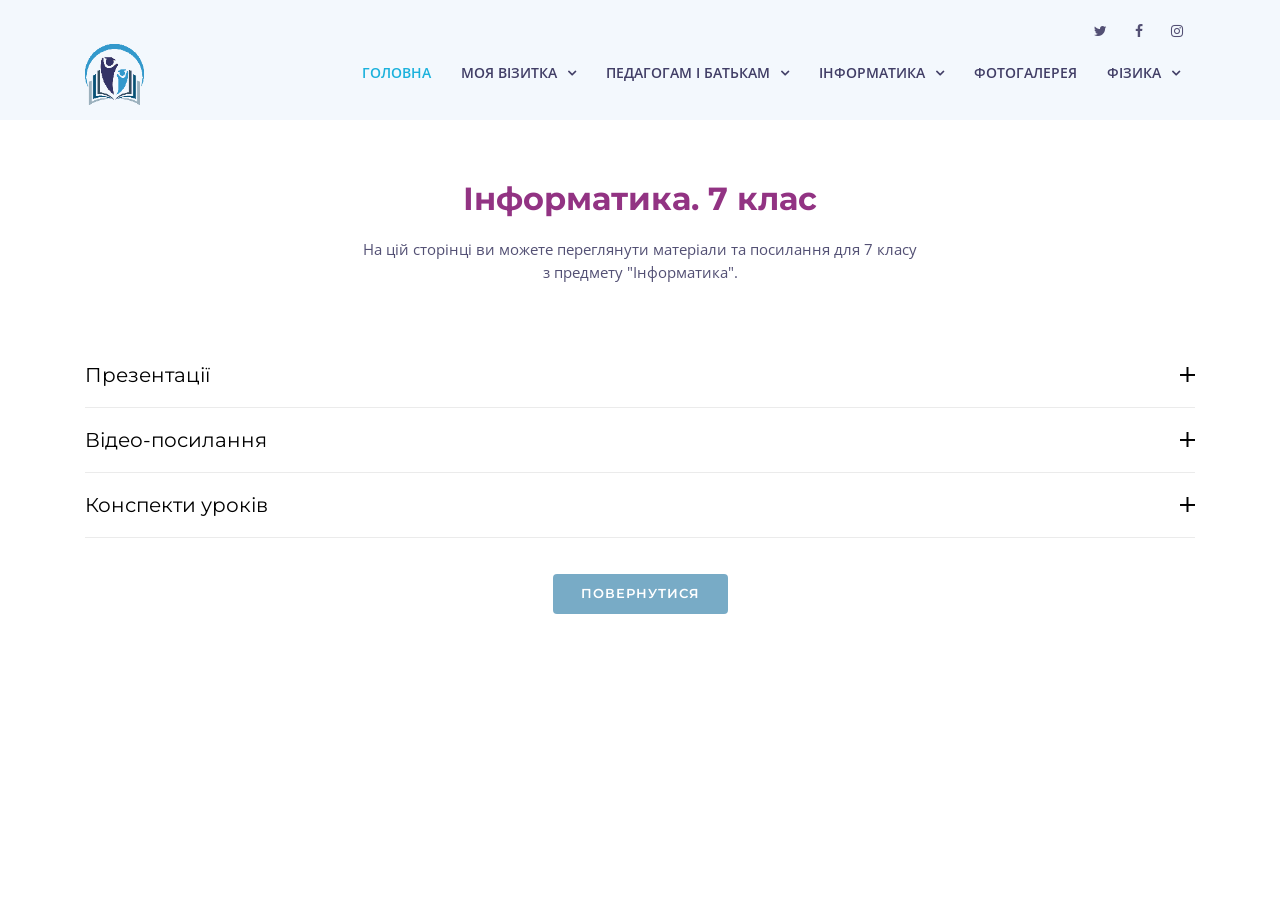
<file: pages/informatics/class-7.html>
<!DOCTYPE html>
<html lang="en">
<head>
    <meta charset="UTF-8">
    <meta content="width=device-width, initial-scale=1.0" name="viewport">
    <title>Корисне для навчання</title>

    <!--     Favicons -->
    <link href="/img/favicon.png" rel="icon">
    <link href="/img/apple-touch-icon.png" rel="apple-touch-icon">

    <!-- Google Fonts -->
    <link href="https://fonts.googleapis.com/css?family=Montserrat:400,500,500i,600,600i,700,700i&display=swap&subset=cyrillic" rel="stylesheet">
    <link href="https://fonts.googleapis.com/css?family=Open+Sans:300,300i,400,400i,600,600i,700,700i,800,800i&display=swap&subset=cyrillic" rel="stylesheet">

    <!-- Bootstrap CSS File -->
    <link href="/lib/bootstrap/css/bootstrap.min.css" rel="stylesheet">

    <!-- Libraries CSS Files -->
    <link href="/lib/font-awesome/css/font-awesome.min.css" rel="stylesheet">
    <link href="/lib/animate/animate.min.css" rel="stylesheet">
    <link href="/lib/ionicons/css/ionicons.min.css" rel="stylesheet">
    <link href="/lib/owlcarousel/assets/owl.carousel.min.css" rel="stylesheet">
    <link href="/lib/lightbox/css/lightbox.min.css" rel="stylesheet">

    <!-- Main Stylesheet File -->
    <link href="/css/style.css" rel="stylesheet">

</head>

<body>
<!--==========================
  Header
  ============================-->
<header id="header">
    <div id="topbar">
        <div class="container">
            <div class="social-links">
                <a href="#" class="twitter"><i class="fa fa-twitter"></i></a>
                <a href="#" class="facebook"><i class="fa fa-facebook"></i></a>
                <a href="#" class="instagram"><i class="fa fa-instagram"></i></a>
            </div>
        </div>
    </div>
    <div class="container">

        <div class="logo float-left">

            <a href="/#intro" class="scrollto"><img src="/img/logo-books.png"  alt="logo" class="img-logo"></a>

        </div>

        <nav class="main-nav float-right d-none d-lg-block">
            <ul>
                <li class="active"><a href="/#intro">Головна</a></li>

                <li class="drop-down"><a href="/#about">Моя візитка</a>
                    <ul>
                        <li><a href="/#about">Про мене</a></li>
                        <li><a href="/#my-class">Мій клас</a></li>
                        <li><a href="/#extra-schools">Позакласна робота</a></li>
                    </ul>
                </li>

                <li class="drop-down"><a href="/#adults">Педагогам і батькам</a>
                    <ul>
                        <li><a href="/#adults">Методична скринька</a></li>
                        <li><a href="/#adults">Методичні напрацювання</a></li>
                        <li><a href="/#study">Корисне для навчання</a></li>
                    </ul>
                </li>

                <li class="drop-down"><a href="/#information">Інформатика</a>
                    <ul>
                        <li><a href="#">6 клас</a></li>
                        <li><a href="#">7 клас</a></li>
                        <li><a href="#">8 клас</a></li>
                        <li><a href="#">9 клас</a></li>
                        <li><a href="#">10 клас</a></li>
                        <li><a href="#">11 клас</a></li>
                        <li class="drop-down"><a href="#">Додатково</a>
                            <ul>
                                <li><a href="#">Цікавинки</a></li>
                                <li><a href="#">Олімпіади</a></li>
                                <li><a href="#">Корисні посилання</a></li>
                            </ul>
                        </li>

                    </ul>
                </li>

                <li><a href="/#photo-gallery">Фотогалерея</a></li>

                <li class="drop-down"><a href="/#physics">Фізика</a>
                    <ul>
                        <li><a href="#">7 клас</a></li>
                        <li><a href="#">8 клас</a></li>
                        <li><a href="#">9 клас</a></li>
                        <li><a href="#">10 клас</a></li>
                        <li><a href="#">11 клас</a></li>
                        <li class="drop-down"><a href="#">Додатково</a>
                            <ul>
                                <li><a href="#">Цікавинки</a></li>
                                <li><a href="#">Олімпіади</a></li>
                                <li><a href="#">Корисні посилання</a></li>
                                <li><a href="#">Навчальна література</a></li>
                            </ul>
                        </li>
                    </ul>
                </li>



            </ul>
        </nav><!-- .main-nav -->

    </div>
</header><!-- #header -->

<!--==========================

    ============================-->
<section id="my-class" class=" section-bg ">
    <div class="container-fluid ">
        <div class="row ">
            <div class="col">
                <div ></div>
            </div>
        </div>
        <div class="row">
            <div class="col">  </div>
        </div>
    </div>
</section>
<!--==========================
     Section
   ============================-->
<section id="faq">
    <div class="container">
        <header class="section-header">
            <h3>Інформатика. 7 клас</h3>
            <p>На цій сторінці ви можете переглянути матеріали та посилання для 7 класу з предмету "Інформатика".</p>

        </header>

        <ul id="faq-list" class="wow fadeInUp">
            <li>
                <a data-toggle="collapse" class="collapsed" href="#faq1">Презентації<i class="ion-android-remove"></i></a>
                <div id="faq1" class="collapse" data-parent="#faq-list">

                    <div class="row">
                        <div class="col-md-4 offset-md-2 text-center" >
                            <h4>І півріччя</h4>
                            <p><a class="inside" href="#">Тема 1</a></p>
                            <p><a class="inside" href="#">Тема 2</a></p>
                            <p><a class="inside" href="#">Тема 3</a></p>
                            <p><a class="inside" href="#">Тема 4</a></p>
                            <p><a class="inside" href="#">Тема 5</a></p>
                            <p><a class="inside" href="#">Тема 6</a></p>

                        </div>
                        <div class="col-md-4 text-center " >
                            <h4>ІІ півріччя</h4>
                            <p><a class="inside" href="#">Тема 1</a></p>
                            <p><a class="inside" href="#">Тема 2</a></p>
                            <p><a class="inside" href="#">Тема 3</a></p>
                            <p><a class="inside" href="#">Тема 4</a></p>
                            <p><a class="inside" href="#">Тема 5</a></p>
                        </div>
                    </div>

                </div>
            </li>

            <li>
                <a data-toggle="collapse" href="#faq2" class="collapsed">Відео-посилання<i class="ion-android-remove"></i></a>
                <div id="faq2" class="collapse" data-parent="#faq-list">
                    <div class="row">
                        <div class="col-md-4 offset-md-2 text-center" >
                            <h4>І півріччя</h4>
                            <p><a class="inside" href="#">Тема 1</a></p>
                            <p><a class="inside" href="#">Тема 2</a></p>
                            <p><a class="inside" href="#">Тема 3</a></p>
                            <p><a class="inside" href="#">Тема 4</a></p>
                            <p><a class="inside" href="#">Тема 5</a></p>
                            <p><a class="inside" href="#">Тема 6</a></p>

                        </div>
                        <div class="col-md-4 text-center " >
                            <h4>ІІ півріччя</h4>
                            <p><a class="inside" href="#">Тема 1</a></p>
                            <p><a class="inside" href="#">Тема 2</a></p>
                            <p><a class="inside" href="#">Тема 3</a></p>
                            <p><a class="inside" href="#">Тема 4</a></p>
                            <p><a class="inside" href="#">Тема 5</a></p>
                        </div>
                    </div>
                </div>
            </li>

            <li>
                <a data-toggle="collapse" href="#faq3" class="collapsed">Конспекти уроків<i class="ion-android-remove"></i></a>
                <div id="faq3" class="collapse" data-parent="#faq-list">
                    <div class="row">
                        <div class="col-md-4 offset-md-2 text-center" >
                            <h4>І півріччя</h4>
                            <p><a class="inside" href="#">Тема 1</a></p>
                            <p><a class="inside" href="#">Тема 2</a></p>
                            <p><a class="inside" href="#">Тема 3</a></p>
                            <p><a class="inside" href="#">Тема 4</a></p>
                            <p><a class="inside" href="#">Тема 5</a></p>
                            <p><a class="inside" href="#">Тема 6</a></p>

                        </div>
                        <div class="col-md-4 text-center " >
                            <h4>ІІ півріччя</h4>
                            <p><a class="inside" href="#">Тема 1</a></p>
                            <p><a class="inside" href="#">Тема 2</a></p>
                            <p><a class="inside" href="#">Тема 3</a></p>
                            <p><a class="inside" href="#">Тема 4</a></p>
                            <p><a class="inside" href="#">Тема 5</a></p>
                        </div>
                    </div>
                </div>
            </li>




        </ul>

        <div class="text-center">
            <a href="/#information" class="btn-get-started scrollto">Повернутися</a>
        </div>

    </div>
</section><!-- #faq -->
<a href="#" class="back-to-top"><i class="fa fa-chevron-up"></i></a>
<!-- Uncomment below i you want to use a preloader -->
<!-- <div id="preloader"></div> -->

<!-- JavaScript Libraries -->
<script src="/lib/jquery/jquery.min.js"></script>
<script src="/lib/jquery/jquery-migrate.min.js"></script>
<script src="/lib/bootstrap/js/bootstrap.bundle.min.js"></script>
<script src="/lib/easing/easing.min.js"></script>
<script src="/lib/mobile-nav/mobile-nav.js"></script>
<script src="/lib/wow/wow.min.js"></script>
<script src="/lib/waypoints/waypoints.min.js"></script>
<script src="/lib/counterup/counterup.min.js"></script>
<script src="/lib/owlcarousel/owl.carousel.min.js"></script>
<script src="/lib/isotope/isotope.pkgd.min.js"></script>
<script src="/lib/lightbox/js/lightbox.min.js"></script>
<!-- Contact Form JavaScript File -->
<script src="/contactform/contactform.js"></script>

<!-- Template Main Javascript File -->
<script src="/js/main.js"></script>
</body>
</html>
</file>
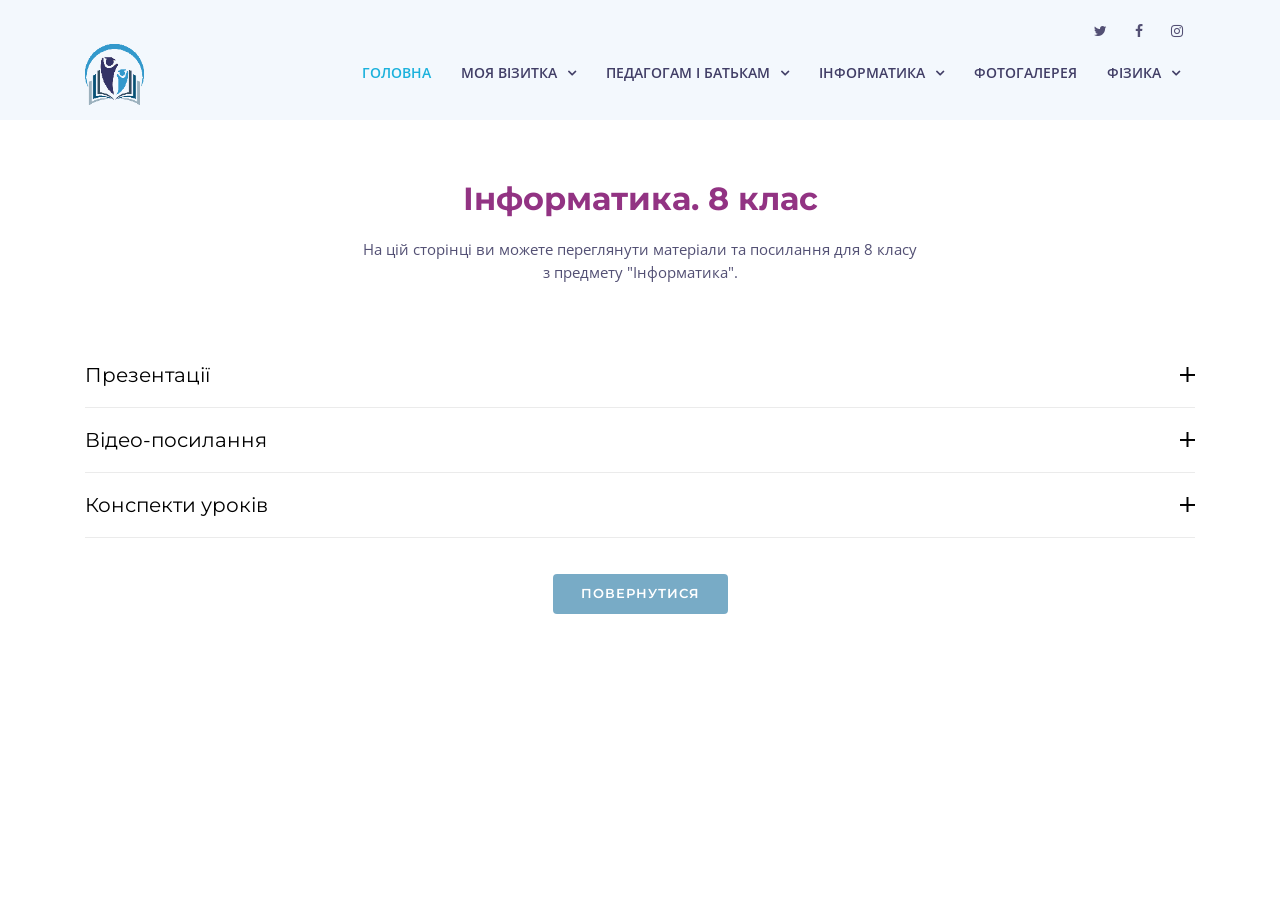
<file: pages/informatics/class-8.html>
<!DOCTYPE html>
<html lang="en">
<head>
    <meta charset="UTF-8">
    <meta content="width=device-width, initial-scale=1.0" name="viewport">
    <title>Корисне для навчання</title>

    <!--     Favicons -->
    <link href="/img/favicon.png" rel="icon">
    <link href="/img/apple-touch-icon.png" rel="apple-touch-icon">

    <!-- Google Fonts -->
    <link href="https://fonts.googleapis.com/css?family=Montserrat:400,500,500i,600,600i,700,700i&display=swap&subset=cyrillic" rel="stylesheet">
    <link href="https://fonts.googleapis.com/css?family=Open+Sans:300,300i,400,400i,600,600i,700,700i,800,800i&display=swap&subset=cyrillic" rel="stylesheet">

    <!-- Bootstrap CSS File -->
    <link href="/lib/bootstrap/css/bootstrap.min.css" rel="stylesheet">

    <!-- Libraries CSS Files -->
    <link href="/lib/font-awesome/css/font-awesome.min.css" rel="stylesheet">
    <link href="/lib/animate/animate.min.css" rel="stylesheet">
    <link href="/lib/ionicons/css/ionicons.min.css" rel="stylesheet">
    <link href="/lib/owlcarousel/assets/owl.carousel.min.css" rel="stylesheet">
    <link href="/lib/lightbox/css/lightbox.min.css" rel="stylesheet">

    <!-- Main Stylesheet File -->
    <link href="/css/style.css" rel="stylesheet">

</head>

<body>
<!--==========================
  Header
  ============================-->
<header id="header">
    <div id="topbar">
        <div class="container">
            <div class="social-links">
                <a href="#" class="twitter"><i class="fa fa-twitter"></i></a>
                <a href="#" class="facebook"><i class="fa fa-facebook"></i></a>
                <a href="#" class="instagram"><i class="fa fa-instagram"></i></a>
            </div>
        </div>
    </div>
    <div class="container">

        <div class="logo float-left">

            <a href="/#intro" class="scrollto"><img src="/img/logo-books.png"  alt="logo" class="img-logo"></a>

        </div>

        <nav class="main-nav float-right d-none d-lg-block">
            <ul>
                <li class="active"><a href="/#intro">Головна</a></li>

                <li class="drop-down"><a href="/#about">Моя візитка</a>
                    <ul>
                        <li><a href="/#about">Про мене</a></li>
                        <li><a href="/#my-class">Мій клас</a></li>
                        <li><a href="/#extra-schools">Позакласна робота</a></li>
                    </ul>
                </li>

                <li class="drop-down"><a href="/#adults">Педагогам і батькам</a>
                    <ul>
                        <li><a href="/#adults">Методична скринька</a></li>
                        <li><a href="/#adults">Методичні напрацювання</a></li>
                        <li><a href="/#study">Корисне для навчання</a></li>
                    </ul>
                </li>

                <li class="drop-down"><a href="/#information">Інформатика</a>
                    <ul>
                        <li><a href="#">6 клас</a></li>
                        <li><a href="#">7 клас</a></li>
                        <li><a href="#">8 клас</a></li>
                        <li><a href="#">9 клас</a></li>
                        <li><a href="#">10 клас</a></li>
                        <li><a href="#">11 клас</a></li>
                        <li class="drop-down"><a href="#">Додатково</a>
                            <ul>
                                <li><a href="#">Цікавинки</a></li>
                                <li><a href="#">Олімпіади</a></li>
                                <li><a href="#">Корисні посилання</a></li>
                            </ul>
                        </li>

                    </ul>
                </li>

                <li><a href="/#photo-gallery">Фотогалерея</a></li>

                <li class="drop-down"><a href="/#physics">Фізика</a>
                    <ul>
                        <li><a href="#">7 клас</a></li>
                        <li><a href="#">8 клас</a></li>
                        <li><a href="#">9 клас</a></li>
                        <li><a href="#">10 клас</a></li>
                        <li><a href="#">11 клас</a></li>
                        <li class="drop-down"><a href="#">Додатково</a>
                            <ul>
                                <li><a href="#">Цікавинки</a></li>
                                <li><a href="#">Олімпіади</a></li>
                                <li><a href="#">Корисні посилання</a></li>
                                <li><a href="#">Навчальна література</a></li>
                            </ul>
                        </li>
                    </ul>
                </li>



            </ul>
        </nav><!-- .main-nav -->

    </div>
</header><!-- #header -->

<!--==========================

    ============================-->
<section id="my-class" class=" section-bg ">
    <div class="container-fluid ">
        <div class="row ">
            <div class="col">
                <div ></div>
            </div>
        </div>
        <div class="row">
            <div class="col">  </div>
        </div>
    </div>
</section>
<!--==========================
     Section
   ============================-->
<section id="faq">
    <div class="container">
        <header class="section-header">
            <h3>Інформатика. 8 клас</h3>
            <p>На цій сторінці ви можете переглянути матеріали та посилання для 8 класу з предмету "Інформатика".</p>

        </header>

        <ul id="faq-list" class="wow fadeInUp">
            <li>
                <a data-toggle="collapse" class="collapsed" href="#faq1">Презентації<i class="ion-android-remove"></i></a>
                <div id="faq1" class="collapse" data-parent="#faq-list">

                    <div class="row">
                        <div class="col-md-4 offset-md-2 text-center" >
                            <h4>І півріччя</h4>
                            <p><a class="inside" href="#">Тема 1</a></p>
                            <p><a class="inside" href="#">Тема 2</a></p>
                            <p><a class="inside" href="#">Тема 3</a></p>
                            <p><a class="inside" href="#">Тема 4</a></p>
                            <p><a class="inside" href="#">Тема 5</a></p>
                            <p><a class="inside" href="#">Тема 6</a></p>

                        </div>
                        <div class="col-md-4 text-center " >
                            <h4>ІІ півріччя</h4>
                            <p><a class="inside" href="#">Тема 1</a></p>
                            <p><a class="inside" href="#">Тема 2</a></p>
                            <p><a class="inside" href="#">Тема 3</a></p>
                            <p><a class="inside" href="#">Тема 4</a></p>
                            <p><a class="inside" href="#">Тема 5</a></p>
                        </div>
                    </div>

                </div>
            </li>

            <li>
                <a data-toggle="collapse" href="#faq2" class="collapsed">Відео-посилання<i class="ion-android-remove"></i></a>
                <div id="faq2" class="collapse" data-parent="#faq-list">
                    <div class="row">
                        <div class="col-md-4 offset-md-2 text-center" >
                            <h4>І півріччя</h4>
                            <p><a class="inside" href="#">Тема 1</a></p>
                            <p><a class="inside" href="#">Тема 2</a></p>
                            <p><a class="inside" href="#">Тема 3</a></p>
                            <p><a class="inside" href="#">Тема 4</a></p>
                            <p><a class="inside" href="#">Тема 5</a></p>
                            <p><a class="inside" href="#">Тема 6</a></p>

                        </div>
                        <div class="col-md-4 text-center " >
                            <h4>ІІ півріччя</h4>
                            <p><a class="inside" href="#">Тема 1</a></p>
                            <p><a class="inside" href="#">Тема 2</a></p>
                            <p><a class="inside" href="#">Тема 3</a></p>
                            <p><a class="inside" href="#">Тема 4</a></p>
                            <p><a class="inside" href="#">Тема 5</a></p>
                        </div>
                    </div>
                </div>
            </li>

            <li>
                <a data-toggle="collapse" href="#faq3" class="collapsed">Конспекти уроків<i class="ion-android-remove"></i></a>
                <div id="faq3" class="collapse" data-parent="#faq-list">
                    <div class="row">
                        <div class="col-md-4 offset-md-2 text-center" >
                            <h4>І півріччя</h4>
                            <p><a class="inside" href="#">Тема 1</a></p>
                            <p><a class="inside" href="#">Тема 2</a></p>
                            <p><a class="inside" href="#">Тема 3</a></p>
                            <p><a class="inside" href="#">Тема 4</a></p>
                            <p><a class="inside" href="#">Тема 5</a></p>
                            <p><a class="inside" href="#">Тема 6</a></p>

                        </div>
                        <div class="col-md-4 text-center " >
                            <h4>ІІ півріччя</h4>
                            <p><a class="inside" href="#">Тема 1</a></p>
                            <p><a class="inside" href="#">Тема 2</a></p>
                            <p><a class="inside" href="#">Тема 3</a></p>
                            <p><a class="inside" href="#">Тема 4</a></p>
                            <p><a class="inside" href="#">Тема 5</a></p>
                        </div>
                    </div>
                </div>
            </li>




        </ul>

        <div class="text-center">
            <a href="/#information" class="btn-get-started scrollto">Повернутися</a>
        </div>

    </div>
</section><!-- #faq -->
<a href="#" class="back-to-top"><i class="fa fa-chevron-up"></i></a>
<!-- Uncomment below i you want to use a preloader -->
<!-- <div id="preloader"></div> -->

<!-- JavaScript Libraries -->
<script src="/lib/jquery/jquery.min.js"></script>
<script src="/lib/jquery/jquery-migrate.min.js"></script>
<script src="/lib/bootstrap/js/bootstrap.bundle.min.js"></script>
<script src="/lib/easing/easing.min.js"></script>
<script src="/lib/mobile-nav/mobile-nav.js"></script>
<script src="/lib/wow/wow.min.js"></script>
<script src="/lib/waypoints/waypoints.min.js"></script>
<script src="/lib/counterup/counterup.min.js"></script>
<script src="/lib/owlcarousel/owl.carousel.min.js"></script>
<script src="/lib/isotope/isotope.pkgd.min.js"></script>
<script src="/lib/lightbox/js/lightbox.min.js"></script>
<!-- Contact Form JavaScript File -->
<script src="/contactform/contactform.js"></script>

<!-- Template Main Javascript File -->
<script src="/js/main.js"></script>
</body>
</html>
</file>
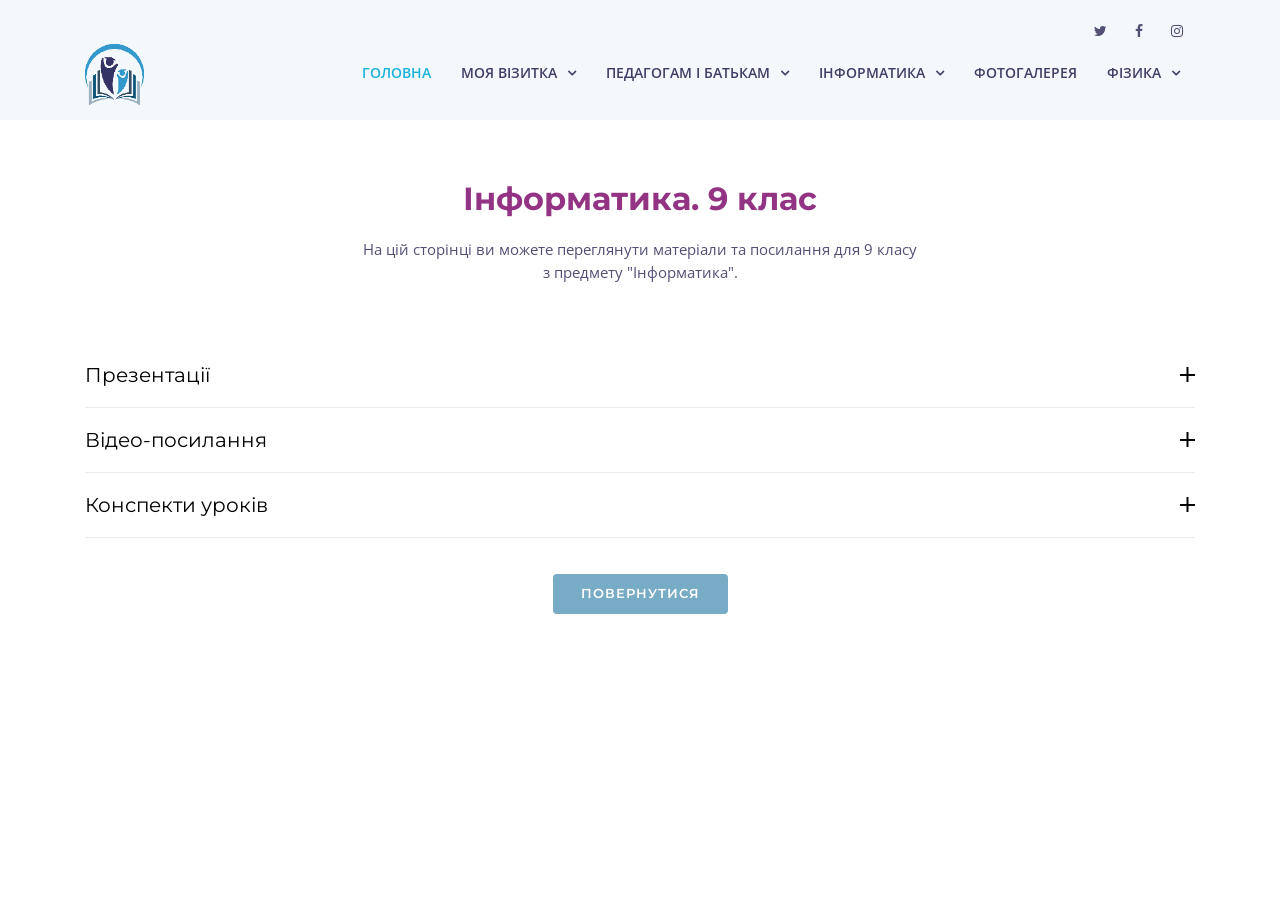
<file: pages/informatics/class-9.html>
<!DOCTYPE html>
<html lang="en">
<head>
    <meta charset="UTF-8">
    <meta content="width=device-width, initial-scale=1.0" name="viewport">
    <title>Корисне для навчання</title>

    <!--     Favicons -->
    <link href="/img/favicon.png" rel="icon">
    <link href="/img/apple-touch-icon.png" rel="apple-touch-icon">

    <!-- Google Fonts -->
    <link href="https://fonts.googleapis.com/css?family=Montserrat:400,500,500i,600,600i,700,700i&display=swap&subset=cyrillic" rel="stylesheet">
    <link href="https://fonts.googleapis.com/css?family=Open+Sans:300,300i,400,400i,600,600i,700,700i,800,800i&display=swap&subset=cyrillic" rel="stylesheet">

    <!-- Bootstrap CSS File -->
    <link href="/lib/bootstrap/css/bootstrap.min.css" rel="stylesheet">

    <!-- Libraries CSS Files -->
    <link href="/lib/font-awesome/css/font-awesome.min.css" rel="stylesheet">
    <link href="/lib/animate/animate.min.css" rel="stylesheet">
    <link href="/lib/ionicons/css/ionicons.min.css" rel="stylesheet">
    <link href="/lib/owlcarousel/assets/owl.carousel.min.css" rel="stylesheet">
    <link href="/lib/lightbox/css/lightbox.min.css" rel="stylesheet">

    <!-- Main Stylesheet File -->
    <link href="/css/style.css" rel="stylesheet">

</head>

<body>
<!--==========================
  Header
  ============================-->
<header id="header">
    <div id="topbar">
        <div class="container">
            <div class="social-links">
                <a href="#" class="twitter"><i class="fa fa-twitter"></i></a>
                <a href="#" class="facebook"><i class="fa fa-facebook"></i></a>
                <a href="#" class="instagram"><i class="fa fa-instagram"></i></a>
            </div>
        </div>
    </div>
    <div class="container">

        <div class="logo float-left">

            <a href="/#intro" class="scrollto"><img src="/img/logo-books.png"  alt="logo" class="img-logo"></a>

        </div>

        <nav class="main-nav float-right d-none d-lg-block">
            <ul>
                <li class="active"><a href="/#intro">Головна</a></li>

                <li class="drop-down"><a href="/#about">Моя візитка</a>
                    <ul>
                        <li><a href="/#about">Про мене</a></li>
                        <li><a href="/#my-class">Мій клас</a></li>
                        <li><a href="/#extra-schools">Позакласна робота</a></li>
                    </ul>
                </li>

                <li class="drop-down"><a href="/#adults">Педагогам і батькам</a>
                    <ul>
                        <li><a href="/#adults">Методична скринька</a></li>
                        <li><a href="/#adults">Методичні напрацювання</a></li>
                        <li><a href="/#study">Корисне для навчання</a></li>
                    </ul>
                </li>

                <li class="drop-down"><a href="/#information">Інформатика</a>
                    <ul>
                        <li><a href="#">6 клас</a></li>
                        <li><a href="#">7 клас</a></li>
                        <li><a href="#">8 клас</a></li>
                        <li><a href="#">9 клас</a></li>
                        <li><a href="#">10 клас</a></li>
                        <li><a href="#">11 клас</a></li>
                        <li class="drop-down"><a href="#">Додатково</a>
                            <ul>
                                <li><a href="#">Цікавинки</a></li>
                                <li><a href="#">Олімпіади</a></li>
                                <li><a href="#">Корисні посилання</a></li>
                            </ul>
                        </li>

                    </ul>
                </li>

                <li><a href="/#photo-gallery">Фотогалерея</a></li>

                <li class="drop-down"><a href="/#physics">Фізика</a>
                    <ul>
                        <li><a href="#">7 клас</a></li>
                        <li><a href="#">8 клас</a></li>
                        <li><a href="#">9 клас</a></li>
                        <li><a href="#">10 клас</a></li>
                        <li><a href="#">11 клас</a></li>
                        <li class="drop-down"><a href="#">Додатково</a>
                            <ul>
                                <li><a href="#">Цікавинки</a></li>
                                <li><a href="#">Олімпіади</a></li>
                                <li><a href="#">Корисні посилання</a></li>
                                <li><a href="#">Навчальна література</a></li>
                            </ul>
                        </li>
                    </ul>
                </li>



            </ul>
        </nav><!-- .main-nav -->

    </div>
</header><!-- #header -->

<!--==========================

    ============================-->
<section id="my-class" class=" section-bg ">
    <div class="container-fluid ">
        <div class="row ">
            <div class="col">
                <div ></div>
            </div>
        </div>
        <div class="row">
            <div class="col">  </div>
        </div>
    </div>
</section>
<!--==========================
     Section
   ============================-->
<section id="faq">
    <div class="container">
        <header class="section-header">
            <h3>Інформатика. 9 клас</h3>
            <p>На цій сторінці ви можете переглянути матеріали та посилання для 9 класу з предмету "Інформатика".</p>

        </header>

        <ul id="faq-list" class="wow fadeInUp">
            <li>
                <a data-toggle="collapse" class="collapsed" href="#faq1">Презентації<i class="ion-android-remove"></i></a>
                <div id="faq1" class="collapse" data-parent="#faq-list">

                    <div class="row">
                        <div class="col-md-4 offset-md-2 text-center" >
                            <h4>І півріччя</h4>
                            <p><a class="inside" href="#">Тема 1</a></p>
                            <p><a class="inside" href="#">Тема 2</a></p>
                            <p><a class="inside" href="#">Тема 3</a></p>
                            <p><a class="inside" href="#">Тема 4</a></p>
                            <p><a class="inside" href="#">Тема 5</a></p>
                            <p><a class="inside" href="#">Тема 6</a></p>

                        </div>
                        <div class="col-md-4 text-center " >
                            <h4>ІІ півріччя</h4>
                            <p><a class="inside" href="#">Тема 1</a></p>
                            <p><a class="inside" href="#">Тема 2</a></p>
                            <p><a class="inside" href="#">Тема 3</a></p>
                            <p><a class="inside" href="#">Тема 4</a></p>
                            <p><a class="inside" href="#">Тема 5</a></p>
                        </div>
                    </div>

                </div>
            </li>

            <li>
                <a data-toggle="collapse" href="#faq2" class="collapsed">Відео-посилання<i class="ion-android-remove"></i></a>
                <div id="faq2" class="collapse" data-parent="#faq-list">
                    <div class="row">
                        <div class="col-md-4 offset-md-2 text-center" >
                            <h4>І півріччя</h4>
                            <p><a class="inside" href="#">Тема 1</a></p>
                            <p><a class="inside" href="#">Тема 2</a></p>
                            <p><a class="inside" href="#">Тема 3</a></p>
                            <p><a class="inside" href="#">Тема 4</a></p>
                            <p><a class="inside" href="#">Тема 5</a></p>
                            <p><a class="inside" href="#">Тема 6</a></p>

                        </div>
                        <div class="col-md-4 text-center " >
                            <h4>ІІ півріччя</h4>
                            <p><a class="inside" href="#">Тема 1</a></p>
                            <p><a class="inside" href="#">Тема 2</a></p>
                            <p><a class="inside" href="#">Тема 3</a></p>
                            <p><a class="inside" href="#">Тема 4</a></p>
                            <p><a class="inside" href="#">Тема 5</a></p>
                        </div>
                    </div>
                </div>
            </li>

            <li>
                <a data-toggle="collapse" href="#faq3" class="collapsed">Конспекти уроків<i class="ion-android-remove"></i></a>
                <div id="faq3" class="collapse" data-parent="#faq-list">
                    <div class="row">
                        <div class="col-md-4 offset-md-2 text-center" >
                            <h4>І півріччя</h4>
                            <p><a class="inside" href="#">Тема 1</a></p>
                            <p><a class="inside" href="#">Тема 2</a></p>
                            <p><a class="inside" href="#">Тема 3</a></p>
                            <p><a class="inside" href="#">Тема 4</a></p>
                            <p><a class="inside" href="#">Тема 5</a></p>
                            <p><a class="inside" href="#">Тема 6</a></p>

                        </div>
                        <div class="col-md-4 text-center " >
                            <h4>ІІ півріччя</h4>
                            <p><a class="inside" href="#">Тема 1</a></p>
                            <p><a class="inside" href="#">Тема 2</a></p>
                            <p><a class="inside" href="#">Тема 3</a></p>
                            <p><a class="inside" href="#">Тема 4</a></p>
                            <p><a class="inside" href="#">Тема 5</a></p>
                        </div>
                    </div>
                </div>
            </li>




        </ul>

        <div class="text-center">
            <a href="/#information" class="btn-get-started scrollto">Повернутися</a>
        </div>

    </div>
</section><!-- #faq -->
<a href="#" class="back-to-top"><i class="fa fa-chevron-up"></i></a>
<!-- Uncomment below i you want to use a preloader -->
<!-- <div id="preloader"></div> -->

<!-- JavaScript Libraries -->
<script src="/lib/jquery/jquery.min.js"></script>
<script src="/lib/jquery/jquery-migrate.min.js"></script>
<script src="/lib/bootstrap/js/bootstrap.bundle.min.js"></script>
<script src="/lib/easing/easing.min.js"></script>
<script src="/lib/mobile-nav/mobile-nav.js"></script>
<script src="/lib/wow/wow.min.js"></script>
<script src="/lib/waypoints/waypoints.min.js"></script>
<script src="/lib/counterup/counterup.min.js"></script>
<script src="/lib/owlcarousel/owl.carousel.min.js"></script>
<script src="/lib/isotope/isotope.pkgd.min.js"></script>
<script src="/lib/lightbox/js/lightbox.min.js"></script>
<!-- Contact Form JavaScript File -->
<script src="/contactform/contactform.js"></script>

<!-- Template Main Javascript File -->
<script src="/js/main.js"></script>
</body>
</html>
</file>
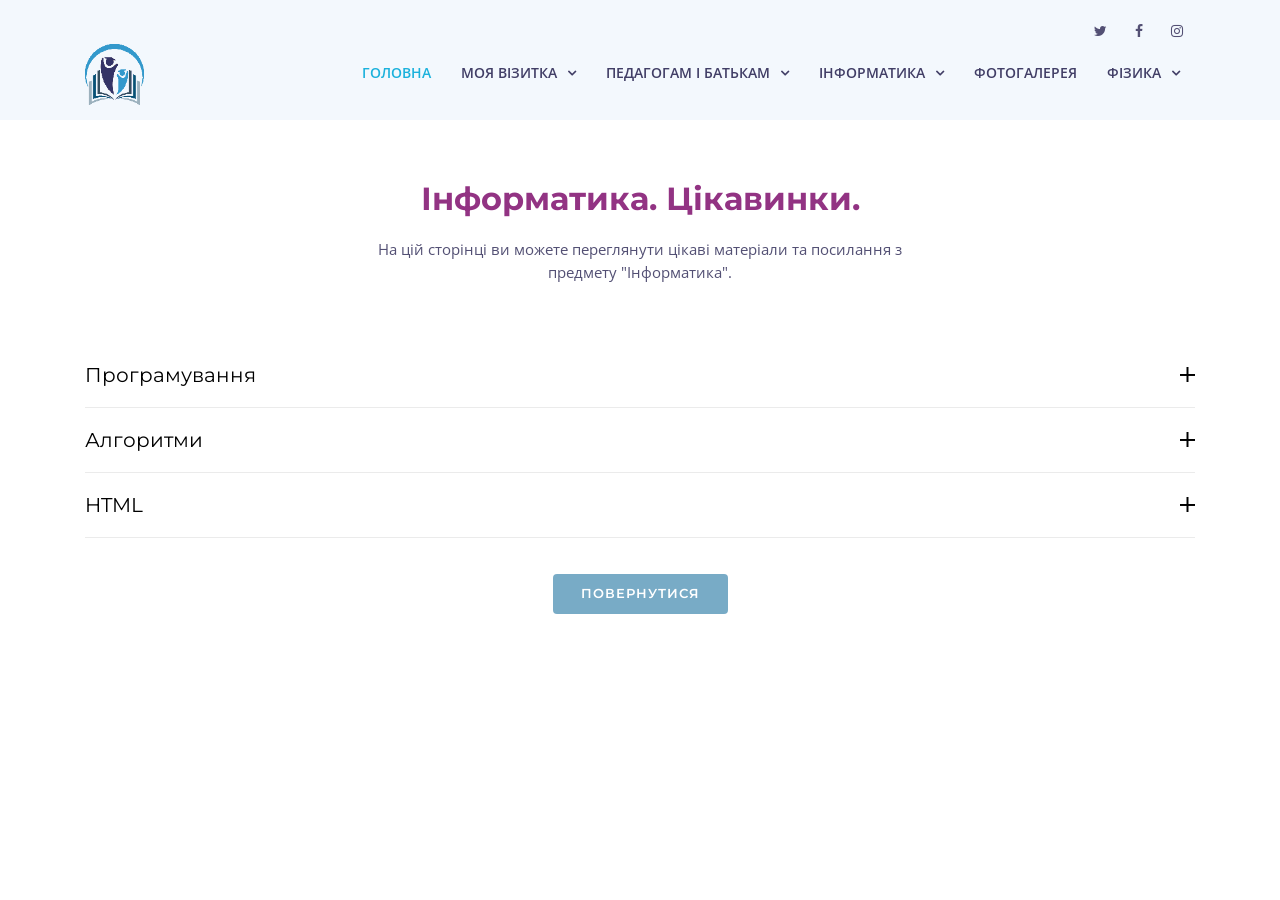
<file: pages/informatics/interesting.html>
<!DOCTYPE html>
<html lang="en">
<head>
    <meta charset="UTF-8">
    <meta content="width=device-width, initial-scale=1.0" name="viewport">
    <title>Корисне для навчання</title>

    <!--     Favicons -->
    <link href="/img/favicon.png" rel="icon">
    <link href="/img/apple-touch-icon.png" rel="apple-touch-icon">

    <!-- Google Fonts -->
    <link href="https://fonts.googleapis.com/css?family=Montserrat:400,500,500i,600,600i,700,700i&display=swap&subset=cyrillic" rel="stylesheet">
    <link href="https://fonts.googleapis.com/css?family=Open+Sans:300,300i,400,400i,600,600i,700,700i,800,800i&display=swap&subset=cyrillic" rel="stylesheet">

    <!-- Bootstrap CSS File -->
    <link href="/lib/bootstrap/css/bootstrap.min.css" rel="stylesheet">

    <!-- Libraries CSS Files -->
    <link href="/lib/font-awesome/css/font-awesome.min.css" rel="stylesheet">
    <link href="/lib/animate/animate.min.css" rel="stylesheet">
    <link href="/lib/ionicons/css/ionicons.min.css" rel="stylesheet">
    <link href="/lib/owlcarousel/assets/owl.carousel.min.css" rel="stylesheet">
    <link href="/lib/lightbox/css/lightbox.min.css" rel="stylesheet">

    <!-- Main Stylesheet File -->
    <link href="/css/style.css" rel="stylesheet">

</head>

<body>
<!--==========================
  Header
  ============================-->
<header id="header">
    <div id="topbar">
        <div class="container">
            <div class="social-links">
                <a href="#" class="twitter"><i class="fa fa-twitter"></i></a>
                <a href="#" class="facebook"><i class="fa fa-facebook"></i></a>
                <a href="#" class="instagram"><i class="fa fa-instagram"></i></a>
            </div>
        </div>
    </div>
    <div class="container">

        <div class="logo float-left">

            <a href="/#intro" class="scrollto"><img src="/img/logo-books.png"  alt="logo" class="img-logo"></a>

        </div>

        <nav class="main-nav float-right d-none d-lg-block">
            <ul>
                <li class="active"><a href="/#intro">Головна</a></li>

                <li class="drop-down"><a href="/#about">Моя візитка</a>
                    <ul>
                        <li><a href="/#about">Про мене</a></li>
                        <li><a href="/#my-class">Мій клас</a></li>
                        <li><a href="/#extra-schools">Позакласна робота</a></li>
                    </ul>
                </li>

                <li class="drop-down"><a href="/#adults">Педагогам і батькам</a>
                    <ul>
                        <li><a href="/#adults">Методична скринька</a></li>
                        <li><a href="/#adults">Методичні напрацювання</a></li>
                        <li><a href="/#study">Корисне для навчання</a></li>
                    </ul>
                </li>

                <li class="drop-down"><a href="/#information">Інформатика</a>
                    <ul>
                        <li><a href="#">6 клас</a></li>
                        <li><a href="#">7 клас</a></li>
                        <li><a href="#">8 клас</a></li>
                        <li><a href="#">9 клас</a></li>
                        <li><a href="#">10 клас</a></li>
                        <li><a href="#">11 клас</a></li>
                        <li class="drop-down"><a href="#">Додатково</a>
                            <ul>
                                <li><a href="#">Цікавинки</a></li>
                                <li><a href="#">Олімпіади</a></li>
                                <li><a href="#">Корисні посилання</a></li>
                            </ul>
                        </li>

                    </ul>
                </li>

                <li><a href="/#photo-gallery">Фотогалерея</a></li>

                <li class="drop-down"><a href="/#physics">Фізика</a>
                    <ul>
                        <li><a href="#">7 клас</a></li>
                        <li><a href="#">8 клас</a></li>
                        <li><a href="#">9 клас</a></li>
                        <li><a href="#">10 клас</a></li>
                        <li><a href="#">11 клас</a></li>
                        <li class="drop-down"><a href="#">Додатково</a>
                            <ul>
                                <li><a href="#">Цікавинки</a></li>
                                <li><a href="#">Олімпіади</a></li>
                                <li><a href="#">Корисні посилання</a></li>
                                <li><a href="#">Навчальна література</a></li>
                            </ul>
                        </li>
                    </ul>
                </li>



            </ul>
        </nav><!-- .main-nav -->

    </div>
</header><!-- #header -->

<!--==========================

    ============================-->
<section id="my-class" class=" section-bg ">
    <div class="container-fluid ">
        <div class="row ">
            <div class="col">
                <div ></div>
            </div>
        </div>
        <div class="row">
            <div class="col">  </div>
        </div>
    </div>
</section>
<!--==========================
     Section
   ============================-->
<section id="faq">
    <div class="container">
        <header class="section-header">
            <h3>Інформатика. Цікавинки.</h3>
            <p>На цій сторінці ви можете переглянути цікаві матеріали та посилання з предмету "Інформатика".</p>

        </header>

        <ul id="faq-list" class="wow fadeInUp">
            <li>
                <a data-toggle="collapse" class="collapsed" href="#faq1">Програмування<i class="ion-android-remove"></i></a>
                <div id="faq1" class="collapse" data-parent="#faq-list">

                    <div class="row">
                        <div class="col-md-4 offset-md-2 text-center" >
                            <p><a class="inside" href="#">6 клас</a></p>
                            <p><a class="inside" href="#">7 клас</a></p>
                            <p><a class="inside" href="#">8 клас</a></p>
                            <p><a class="inside" href="#">9 клас</a></p>
                            <p><a class="inside" href="#">10 клас</a></p>
                            <p><a class="inside" href="#">11 клас</a></p>
                        </div>
                    </div>

                </div>
            </li>

            <li>
                <a data-toggle="collapse" href="#faq2" class="collapsed">Алгоритми<i class="ion-android-remove"></i></a>
                <div id="faq2" class="collapse" data-parent="#faq-list">
                    <div class="row">
                        <div class="col-md-4 offset-md-2 text-center" >
                            <p><a class="inside" href="#">6 клас</a></p>
                            <p><a class="inside" href="#">7 клас</a></p>
                            <p><a class="inside" href="#">8 клас</a></p>
                            <p><a class="inside" href="#">9 клас</a></p>
                            <p><a class="inside" href="#">10 клас</a></p>
                            <p><a class="inside" href="#">11 клас</a></p>
                        </div>
                    </div>
                </div>
            </li>

            <li>
                <a data-toggle="collapse" href="#faq3" class="collapsed">HTML <i class="ion-android-remove"></i></a>
                <div id="faq3" class="collapse" data-parent="#faq-list">
                    <div class="row">
                        <div class="col-md-4 offset-md-2 text-center" >
                            <p><a class="inside" href="#">8 клас</a></p>
                            <p><a class="inside" href="#">9 клас</a></p>
                            <p><a class="inside" href="#">10 клас</a></p>
                            <p><a class="inside" href="#">11 клас</a></p>
                        </div>
                    </div>
                </div>
            </li>
        </ul>

        <div class="text-center">
            <a href="/#information" class="btn-get-started scrollto">Повернутися</a>
        </div>

    </div>
</section><!-- #faq -->
<a href="#" class="back-to-top"><i class="fa fa-chevron-up"></i></a>
<!-- Uncomment below i you want to use a preloader -->
<!-- <div id="preloader"></div> -->

<!-- JavaScript Libraries -->
<script src="/lib/jquery/jquery.min.js"></script>
<script src="/lib/jquery/jquery-migrate.min.js"></script>
<script src="/lib/bootstrap/js/bootstrap.bundle.min.js"></script>
<script src="/lib/easing/easing.min.js"></script>
<script src="/lib/mobile-nav/mobile-nav.js"></script>
<script src="/lib/wow/wow.min.js"></script>
<script src="/lib/waypoints/waypoints.min.js"></script>
<script src="/lib/counterup/counterup.min.js"></script>
<script src="/lib/owlcarousel/owl.carousel.min.js"></script>
<script src="/lib/isotope/isotope.pkgd.min.js"></script>
<script src="/lib/lightbox/js/lightbox.min.js"></script>
<!-- Contact Form JavaScript File -->
<script src="/contactform/contactform.js"></script>

<!-- Template Main Javascript File -->
<script src="/js/main.js"></script>
</body>
</html>
</file>
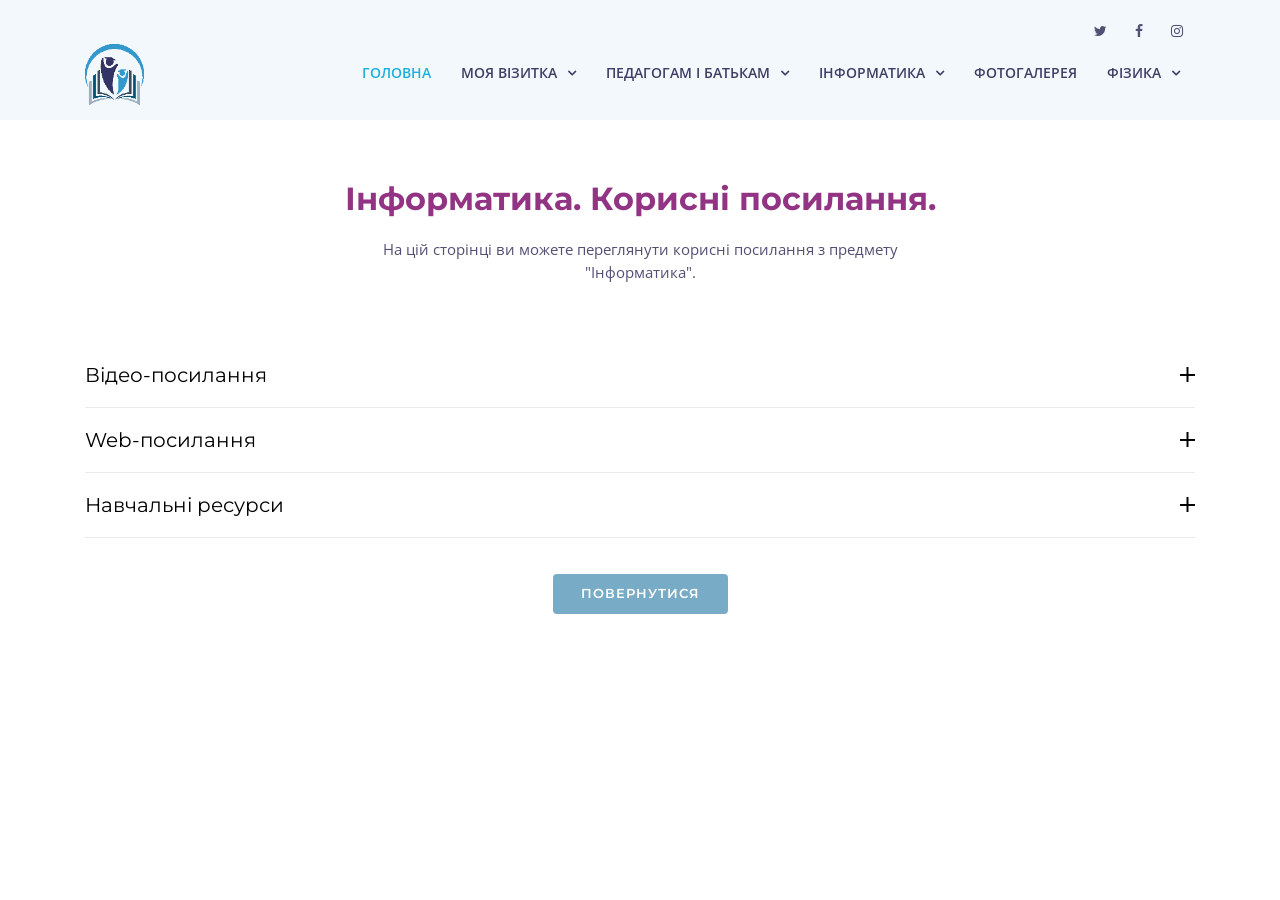
<file: pages/informatics/links.html>
<!DOCTYPE html>
<html lang="en">
<head>
    <meta charset="UTF-8">
    <meta content="width=device-width, initial-scale=1.0" name="viewport">
    <title>Корисне для навчання</title>

    <!--     Favicons -->
    <link href="/img/favicon.png" rel="icon">
    <link href="/img/apple-touch-icon.png" rel="apple-touch-icon">

    <!-- Google Fonts -->
    <link href="https://fonts.googleapis.com/css?family=Montserrat:400,500,500i,600,600i,700,700i&display=swap&subset=cyrillic" rel="stylesheet">
    <link href="https://fonts.googleapis.com/css?family=Open+Sans:300,300i,400,400i,600,600i,700,700i,800,800i&display=swap&subset=cyrillic" rel="stylesheet">

    <!-- Bootstrap CSS File -->
    <link href="/lib/bootstrap/css/bootstrap.min.css" rel="stylesheet">

    <!-- Libraries CSS Files -->
    <link href="/lib/font-awesome/css/font-awesome.min.css" rel="stylesheet">
    <link href="/lib/animate/animate.min.css" rel="stylesheet">
    <link href="/lib/ionicons/css/ionicons.min.css" rel="stylesheet">
    <link href="/lib/owlcarousel/assets/owl.carousel.min.css" rel="stylesheet">
    <link href="/lib/lightbox/css/lightbox.min.css" rel="stylesheet">

    <!-- Main Stylesheet File -->
    <link href="/css/style.css" rel="stylesheet">

</head>

<body>
<!--==========================
  Header
  ============================-->
<header id="header">
    <div id="topbar">
        <div class="container">
            <div class="social-links">
                <a href="#" class="twitter"><i class="fa fa-twitter"></i></a>
                <a href="#" class="facebook"><i class="fa fa-facebook"></i></a>
                <a href="#" class="instagram"><i class="fa fa-instagram"></i></a>
            </div>
        </div>
    </div>
    <div class="container">

        <div class="logo float-left">

            <a href="/#intro" class="scrollto"><img src="/img/logo-books.png"  alt="logo" class="img-logo"></a>

        </div>

        <nav class="main-nav float-right d-none d-lg-block">
            <ul>
                <li class="active"><a href="/#intro">Головна</a></li>

                <li class="drop-down"><a href="/#about">Моя візитка</a>
                    <ul>
                        <li><a href="/#about">Про мене</a></li>
                        <li><a href="/#my-class">Мій клас</a></li>
                        <li><a href="/#extra-schools">Позакласна робота</a></li>
                    </ul>
                </li>

                <li class="drop-down"><a href="/#adults">Педагогам і батькам</a>
                    <ul>
                        <li><a href="/#adults">Методична скринька</a></li>
                        <li><a href="/#adults">Методичні напрацювання</a></li>
                        <li><a href="/#study">Корисне для навчання</a></li>
                    </ul>
                </li>

                <li class="drop-down"><a href="/#information">Інформатика</a>
                    <ul>
                        <li><a href="#">6 клас</a></li>
                        <li><a href="#">7 клас</a></li>
                        <li><a href="#">8 клас</a></li>
                        <li><a href="#">9 клас</a></li>
                        <li><a href="#">10 клас</a></li>
                        <li><a href="#">11 клас</a></li>
                        <li class="drop-down"><a href="#">Додатково</a>
                            <ul>
                                <li><a href="#">Цікавинки</a></li>
                                <li><a href="#">Олімпіади</a></li>
                                <li><a href="#">Корисні посилання</a></li>
                            </ul>
                        </li>

                    </ul>
                </li>

                <li><a href="/#photo-gallery">Фотогалерея</a></li>

                <li class="drop-down"><a href="/#physics">Фізика</a>
                    <ul>
                        <li><a href="#">7 клас</a></li>
                        <li><a href="#">8 клас</a></li>
                        <li><a href="#">9 клас</a></li>
                        <li><a href="#">10 клас</a></li>
                        <li><a href="#">11 клас</a></li>
                        <li class="drop-down"><a href="#">Додатково</a>
                            <ul>
                                <li><a href="#">Цікавинки</a></li>
                                <li><a href="#">Олімпіади</a></li>
                                <li><a href="#">Корисні посилання</a></li>
                                <li><a href="#">Навчальна література</a></li>
                            </ul>
                        </li>
                    </ul>
                </li>



            </ul>
        </nav><!-- .main-nav -->

    </div>
</header><!-- #header -->

<!--==========================

    ============================-->
<section id="my-class" class=" section-bg ">
    <div class="container-fluid ">
        <div class="row ">
            <div class="col">
                <div ></div>
            </div>
        </div>
        <div class="row">
            <div class="col">  </div>
        </div>
    </div>
</section>
<!--==========================
     Section
   ============================-->
<section id="faq">
    <div class="container">
        <header class="section-header">
            <h3>Інформатика. Корисні посилання.</h3>
            <p>На цій сторінці ви можете переглянути корисні посилання з предмету "Інформатика".</p>

        </header>

        <ul id="faq-list" class="wow fadeInUp">
            <li>
                <a data-toggle="collapse" class="collapsed" href="#faq1">Відео-посилання<i class="ion-android-remove"></i></a>
                <div id="faq1" class="collapse" data-parent="#faq-list">

                    <div class="row">
                        <div class="col-md-3 offset-md-1 text-center" >
                            <h4>Scratch</h4>
                            <p><a class="inside" href="#">6 клас</a></p>
                            <p><a class="inside" href="#">7 клас</a></p>
                            <p><a class="inside" href="#">8 клас</a></p>
                            <p><a class="inside" href="#">9 клас</a></p>
                            <p><a class="inside" href="#">10 клас</a></p>
                            <p><a class="inside" href="#">11 клас</a></p>

                        </div>

                        <div class="col-md-3  text-center" >
                            <h4>Word</h4>
                            <p><a class="inside" href="#">6 клас</a></p>
                            <p><a class="inside" href="#">7 клас</a></p>
                            <p><a class="inside" href="#">8 клас</a></p>
                            <p><a class="inside" href="#">9 клас</a></p>
                            <p><a class="inside" href="#">10 клас</a></p>
                            <p><a class="inside" href="#">11 клас</a></p>

                        </div>
                    </div>

                </div>
            </li>

            <li>
                <a data-toggle="collapse" href="#faq2" class="collapsed">Web-посилання<i class="ion-android-remove"></i></a>
                <div id="faq2" class="collapse" data-parent="#faq-list">
                    <div class="row">
                        <div class="col-md-3 offset-md-1 text-center" >
                            <h4>Excel</h4>
                            <p><a class="inside" href="#">6 клас</a></p>
                            <p><a class="inside" href="#">7 клас</a></p>
                            <p><a class="inside" href="#">8 клас</a></p>
                            <p><a class="inside" href="#">9 клас</a></p>
                            <p><a class="inside" href="#">10 клас</a></p>
                            <p><a class="inside" href="#">11 клас</a></p>

                        </div>
                        <div class="col-md-3 text-center " >
                            <h4>HTML</h4>
                            <p><a class="inside" href="#">7 клас</a></p>
                            <p><a class="inside" href="#">8 клас</a></p>
                            <p><a class="inside" href="#">9 клас</a></p>
                            <p><a class="inside" href="#">10 клас</a></p>
                            <p><a class="inside" href="#">11 клас</a></p>
                        </div>
                    </div>
                </div>
            </li>


            <li>
                <a data-toggle="collapse" href="#faq4" class="collapsed">Навчальні ресурси <i class="ion-android-remove"></i></a>
                <div id="faq4" class="collapse" data-parent="#faq-list">
                    <div class="row">
                        <div class="col-md-7 offset-md-2 text-center" >

                            <p><a class="inside" href="" target="_blank"> Ресурс 1</a></p>

                            <p><a class="inside" href="" target="_blank">Ресурс 2</a></p>

                        </div>

                    </div>




                </div>
            </li>


        </ul>

        <div class="text-center">
            <a href="/#information" class="btn-get-started scrollto">Повернутися</a>
        </div>

    </div>
</section><!-- #faq -->
<a href="#" class="back-to-top"><i class="fa fa-chevron-up"></i></a>
<!-- Uncomment below i you want to use a preloader -->
<!-- <div id="preloader"></div> -->

<!-- JavaScript Libraries -->
<script src="/lib/jquery/jquery.min.js"></script>
<script src="/lib/jquery/jquery-migrate.min.js"></script>
<script src="/lib/bootstrap/js/bootstrap.bundle.min.js"></script>
<script src="/lib/easing/easing.min.js"></script>
<script src="/lib/mobile-nav/mobile-nav.js"></script>
<script src="/lib/wow/wow.min.js"></script>
<script src="/lib/waypoints/waypoints.min.js"></script>
<script src="/lib/counterup/counterup.min.js"></script>
<script src="/lib/owlcarousel/owl.carousel.min.js"></script>
<script src="/lib/isotope/isotope.pkgd.min.js"></script>
<script src="/lib/lightbox/js/lightbox.min.js"></script>
<!-- Contact Form JavaScript File -->
<script src="/contactform/contactform.js"></script>

<!-- Template Main Javascript File -->
<script src="/js/main.js"></script>
</body>
</html>
</file>
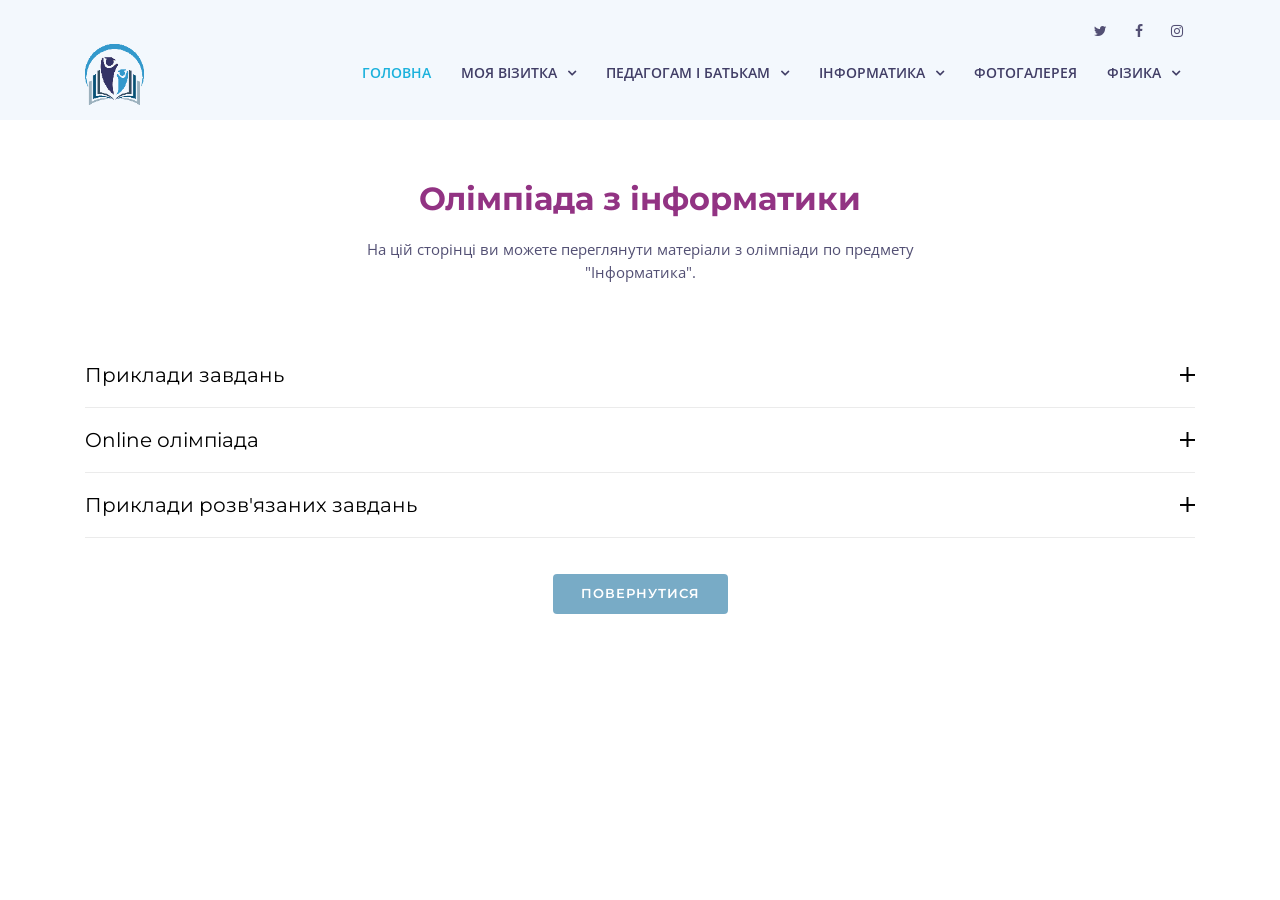
<file: pages/informatics/olimpiada.html>
<!DOCTYPE html>
<html lang="en">
<head>
    <meta charset="UTF-8">
    <meta content="width=device-width, initial-scale=1.0" name="viewport">
    <title>Корисне для навчання</title>

    <!--     Favicons -->
    <link href="/img/favicon.png" rel="icon">
    <link href="/img/apple-touch-icon.png" rel="apple-touch-icon">

    <!-- Google Fonts -->
    <link href="https://fonts.googleapis.com/css?family=Montserrat:400,500,500i,600,600i,700,700i&display=swap&subset=cyrillic" rel="stylesheet">
    <link href="https://fonts.googleapis.com/css?family=Open+Sans:300,300i,400,400i,600,600i,700,700i,800,800i&display=swap&subset=cyrillic" rel="stylesheet">

    <!-- Bootstrap CSS File -->
    <link href="/lib/bootstrap/css/bootstrap.min.css" rel="stylesheet">

    <!-- Libraries CSS Files -->
    <link href="/lib/font-awesome/css/font-awesome.min.css" rel="stylesheet">
    <link href="/lib/animate/animate.min.css" rel="stylesheet">
    <link href="/lib/ionicons/css/ionicons.min.css" rel="stylesheet">
    <link href="/lib/owlcarousel/assets/owl.carousel.min.css" rel="stylesheet">
    <link href="/lib/lightbox/css/lightbox.min.css" rel="stylesheet">

    <!-- Main Stylesheet File -->
    <link href="/css/style.css" rel="stylesheet">

</head>

<body>
<!--==========================
  Header
  ============================-->
<header id="header">
    <div id="topbar">
        <div class="container">
            <div class="social-links">
                <a href="#" class="twitter"><i class="fa fa-twitter"></i></a>
                <a href="#" class="facebook"><i class="fa fa-facebook"></i></a>
                <a href="#" class="instagram"><i class="fa fa-instagram"></i></a>
            </div>
        </div>
    </div>
    <div class="container">

        <div class="logo float-left">

            <a href="/#intro" class="scrollto"><img src="/img/logo-books.png"  alt="logo" class="img-logo"></a>

        </div>

        <nav class="main-nav float-right d-none d-lg-block">
            <ul>
                <li class="active"><a href="/#intro">Головна</a></li>

                <li class="drop-down"><a href="/#about">Моя візитка</a>
                    <ul>
                        <li><a href="/#about">Про мене</a></li>
                        <li><a href="/#my-class">Мій клас</a></li>
                        <li><a href="/#extra-schools">Позакласна робота</a></li>
                    </ul>
                </li>

                <li class="drop-down"><a href="/#adults">Педагогам і батькам</a>
                    <ul>
                        <li><a href="/#adults">Методична скринька</a></li>
                        <li><a href="/#adults">Методичні напрацювання</a></li>
                        <li><a href="/#study">Корисне для навчання</a></li>
                    </ul>
                </li>

                <li class="drop-down"><a href="/#information">Інформатика</a>
                    <ul>
                        <li><a href="#">6 клас</a></li>
                        <li><a href="#">7 клас</a></li>
                        <li><a href="#">8 клас</a></li>
                        <li><a href="#">9 клас</a></li>
                        <li><a href="#">10 клас</a></li>
                        <li><a href="#">11 клас</a></li>
                        <li class="drop-down"><a href="#">Додатково</a>
                            <ul>
                                <li><a href="#">Цікавинки</a></li>
                                <li><a href="#">Олімпіади</a></li>
                                <li><a href="#">Корисні посилання</a></li>
                            </ul>
                        </li>

                    </ul>
                </li>

                <li><a href="/#photo-gallery">Фотогалерея</a></li>

                <li class="drop-down"><a href="/#physics">Фізика</a>
                    <ul>
                        <li><a href="#">7 клас</a></li>
                        <li><a href="#">8 клас</a></li>
                        <li><a href="#">9 клас</a></li>
                        <li><a href="#">10 клас</a></li>
                        <li><a href="#">11 клас</a></li>
                        <li class="drop-down"><a href="#">Додатково</a>
                            <ul>
                                <li><a href="#">Цікавинки</a></li>
                                <li><a href="#">Олімпіади</a></li>
                                <li><a href="#">Корисні посилання</a></li>
                                <li><a href="#">Навчальна література</a></li>
                            </ul>
                        </li>
                    </ul>
                </li>



            </ul>
        </nav><!-- .main-nav -->

    </div>
</header><!-- #header -->

<!--==========================

    ============================-->
<section id="my-class" class=" section-bg ">
    <div class="container-fluid ">
        <div class="row ">
            <div class="col">
                <div ></div>
            </div>
        </div>
        <div class="row">
            <div class="col">  </div>
        </div>
    </div>
</section>
<!--==========================
     Section
   ============================-->
<section id="faq">
    <div class="container">
        <header class="section-header">
            <h3>Олімпіада з інформатики</h3>
            <p>На цій сторінці ви можете переглянути  матеріали з олімпіади по предмету "Інформатика".</p>

        </header>

        <ul id="faq-list" class="wow fadeInUp">
            <li>
                <a data-toggle="collapse" class="collapsed" href="#faq1">Приклади завдань<i class="ion-android-remove"></i></a>
                <div id="faq1" class="collapse" data-parent="#faq-list">

                    <div class="row">
                        <div class="col-md-4 offset-md-2 text-center" >

                            <p><a class="inside" href="#">6 клас</a></p>
                            <p><a class="inside" href="#">7 клас</a></p>
                            <p><a class="inside" href="#">8 клас</a></p>
                            <p><a class="inside" href="#">9 клас</a></p>
                            <p><a class="inside" href="#">10 клас</a></p>
                            <p><a class="inside" href="#">11 клас</a></p>

                        </div>
                    </div>

                </div>
            </li>

            <li>
                <a data-toggle="collapse" href="#faq2" class="collapsed">Online олімпіада<i class="ion-android-remove"></i></a>
                <div id="faq2" class="collapse" data-parent="#faq-list">
                    <div class="row">
                        <div class="col-md-4 offset-md-2 text-center" >
                            <p><a class="inside" href="#">6 клас</a></p>
                            <p><a class="inside" href="#">7 клас</a></p>
                            <p><a class="inside" href="#">8 клас</a></p>
                            <p><a class="inside" href="#">9 клас</a></p>
                            <p><a class="inside" href="#">10 клас</a></p>
                            <p><a class="inside" href="#">11 клас</a></p>
                        </div>
                    </div>
                </div>
            </li>

            <li>
                <a data-toggle="collapse" href="#faq3" class="collapsed">Приклади розв'язаних завдань <i class="ion-android-remove"></i></a>
                <div id="faq3" class="collapse" data-parent="#faq-list">
                    <div class="row">
                        <div class="col-md-4 offset-md-2 text-center" >
                            <p><a class="inside" href="#">6 клас</a></p>
                            <p><a class="inside" href="#">7 клас</a></p>
                            <p><a class="inside" href="#">8 клас</a></p>
                            <p><a class="inside" href="#">9 клас</a></p>
                            <p><a class="inside" href="#">10 клас</a></p>
                            <p><a class="inside" href="#">11 клас</a></p>
                        </div>
                    </div>
                </div>
            </li>
        </ul>

        <div class="text-center">
            <a href="/#information" class="btn-get-started scrollto">Повернутися</a>
        </div>

    </div>
</section><!-- #faq -->
<a href="#" class="back-to-top"><i class="fa fa-chevron-up"></i></a>
<!-- Uncomment below i you want to use a preloader -->
<!-- <div id="preloader"></div> -->

<!-- JavaScript Libraries -->
<script src="/lib/jquery/jquery.min.js"></script>
<script src="/lib/jquery/jquery-migrate.min.js"></script>
<script src="/lib/bootstrap/js/bootstrap.bundle.min.js"></script>
<script src="/lib/easing/easing.min.js"></script>
<script src="/lib/mobile-nav/mobile-nav.js"></script>
<script src="/lib/wow/wow.min.js"></script>
<script src="/lib/waypoints/waypoints.min.js"></script>
<script src="/lib/counterup/counterup.min.js"></script>
<script src="/lib/owlcarousel/owl.carousel.min.js"></script>
<script src="/lib/isotope/isotope.pkgd.min.js"></script>
<script src="/lib/lightbox/js/lightbox.min.js"></script>
<!-- Contact Form JavaScript File -->
<script src="/contactform/contactform.js"></script>

<!-- Template Main Javascript File -->
<script src="/js/main.js"></script>
</body>
</html>
</file>
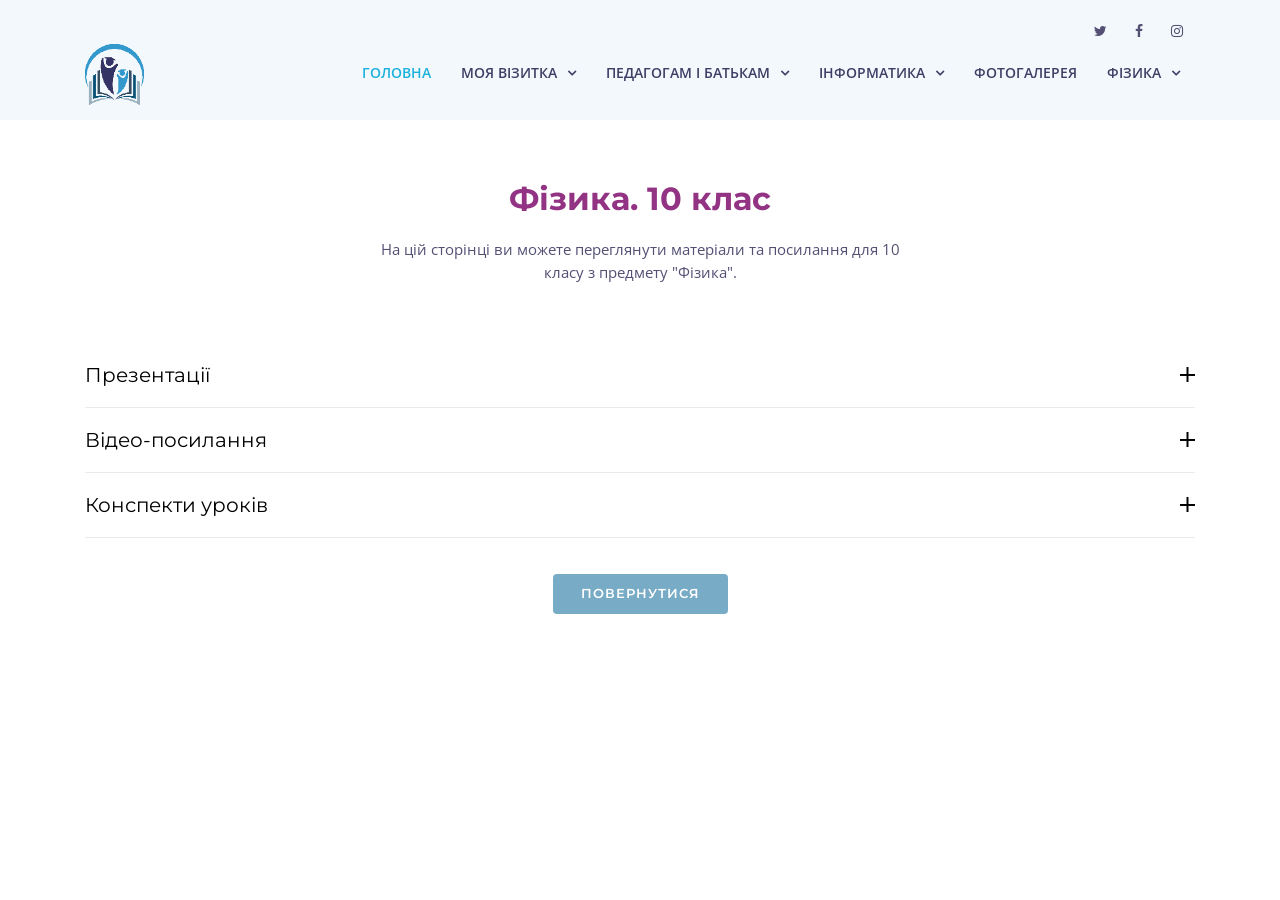
<file: pages/physics/class-10.html>
<!DOCTYPE html>
<html lang="en">
<head>
    <meta charset="UTF-8">
    <meta content="width=device-width, initial-scale=1.0" name="viewport">
    <title>Корисне для навчання</title>

    <!--     Favicons -->
    <link href="/img/favicon.png" rel="icon">
    <link href="/img/apple-touch-icon.png" rel="apple-touch-icon">

    <!-- Google Fonts -->
    <link href="https://fonts.googleapis.com/css?family=Montserrat:400,500,500i,600,600i,700,700i&display=swap&subset=cyrillic" rel="stylesheet">
    <link href="https://fonts.googleapis.com/css?family=Open+Sans:300,300i,400,400i,600,600i,700,700i,800,800i&display=swap&subset=cyrillic" rel="stylesheet">

    <!-- Bootstrap CSS File -->
    <link href="/lib/bootstrap/css/bootstrap.min.css" rel="stylesheet">

    <!-- Libraries CSS Files -->
    <link href="/lib/font-awesome/css/font-awesome.min.css" rel="stylesheet">
    <link href="/lib/animate/animate.min.css" rel="stylesheet">
    <link href="/lib/ionicons/css/ionicons.min.css" rel="stylesheet">
    <link href="/lib/owlcarousel/assets/owl.carousel.min.css" rel="stylesheet">
    <link href="/lib/lightbox/css/lightbox.min.css" rel="stylesheet">

    <!-- Main Stylesheet File -->
    <link href="/css/style.css" rel="stylesheet">

</head>

<body>
<!--==========================
  Header
  ============================-->
<header id="header">
    <div id="topbar">
        <div class="container">
            <div class="social-links">
                <a href="#" class="twitter"><i class="fa fa-twitter"></i></a>
                <a href="#" class="facebook"><i class="fa fa-facebook"></i></a>
                <a href="#" class="instagram"><i class="fa fa-instagram"></i></a>
            </div>
        </div>
    </div>
    <div class="container">

        <div class="logo float-left">

            <a href="/#intro" class="scrollto"><img src="/img/logo-books.png"  alt="logo" class="img-logo"></a>

        </div>

        <nav class="main-nav float-right d-none d-lg-block">
            <ul>
                <li class="active"><a href="/#intro">Головна</a></li>

                <li class="drop-down"><a href="/#about">Моя візитка</a>
                    <ul>
                        <li><a href="/#about">Про мене</a></li>
                        <li><a href="/#my-class">Мій клас</a></li>
                        <li><a href="/#extra-schools">Позакласна робота</a></li>
                    </ul>
                </li>

                <li class="drop-down"><a href="/#adults">Педагогам і батькам</a>
                    <ul>
                        <li><a href="/#adults">Методична скринька</a></li>
                        <li><a href="/#adults">Методичні напрацювання</a></li>
                        <li><a href="/#study">Корисне для навчання</a></li>
                    </ul>
                </li>

                <li class="drop-down"><a href="/#information">Інформатика</a>
                    <ul>
                        <li><a href="#">6 клас</a></li>
                        <li><a href="#">7 клас</a></li>
                        <li><a href="#">8 клас</a></li>
                        <li><a href="#">9 клас</a></li>
                        <li><a href="#">10 клас</a></li>
                        <li><a href="#">11 клас</a></li>
                        <li class="drop-down"><a href="#">Додатково</a>
                            <ul>
                                <li><a href="#">Цікавинки</a></li>
                                <li><a href="#">Олімпіади</a></li>
                                <li><a href="#">Корисні посилання</a></li>
                            </ul>
                        </li>

                    </ul>
                </li>

                <li><a href="/#photo-gallery">Фотогалерея</a></li>

                <li class="drop-down"><a href="/#physics">Фізика</a>
                    <ul>
                        <li><a href="#">7 клас</a></li>
                        <li><a href="#">8 клас</a></li>
                        <li><a href="#">9 клас</a></li>
                        <li><a href="#">10 клас</a></li>
                        <li><a href="#">11 клас</a></li>
                        <li class="drop-down"><a href="#">Додатково</a>
                            <ul>
                                <li><a href="#">Цікавинки</a></li>
                                <li><a href="#">Олімпіади</a></li>
                                <li><a href="#">Корисні посилання</a></li>
                                <li><a href="#">Навчальна література</a></li>
                            </ul>
                        </li>
                    </ul>
                </li>



            </ul>
        </nav><!-- .main-nav -->

    </div>
</header><!-- #header -->

<!--==========================

    ============================-->
<section id="my-class" class=" section-bg ">
    <div class="container-fluid ">
        <div class="row ">
            <div class="col">
                <div ></div>
            </div>
        </div>
        <div class="row">
            <div class="col">  </div>
        </div>
    </div>
</section>
<!--==========================
     Section
   ============================-->
<section id="faq">
    <div class="container">
        <header class="section-header">
            <h3>Фізика. 10 клас</h3>
            <p>На цій сторінці ви можете переглянути матеріали та посилання для 10 класу з предмету "Фізика".</p>

        </header>

        <ul id="faq-list" class="wow fadeInUp">
            <li>
                <a data-toggle="collapse" class="collapsed" href="#faq1">Презентації<i class="ion-android-remove"></i></a>
                <div id="faq1" class="collapse" data-parent="#faq-list">

                    <div class="row">
                        <div class="col-md-4 offset-md-2 text-center" >
                            <h4>І півріччя</h4>
                            <p><a class="inside" href="#">Тема 1</a></p>
                            <p><a class="inside" href="#">Тема 2</a></p>
                            <p><a class="inside" href="#">Тема 3</a></p>
                            <p><a class="inside" href="#">Тема 4</a></p>
                            <p><a class="inside" href="#">Тема 5</a></p>
                            <p><a class="inside" href="#">Тема 6</a></p>

                        </div>
                        <div class="col-md-4 text-center " >
                            <h4>ІІ півріччя</h4>
                            <p><a class="inside" href="#">Тема 1</a></p>
                            <p><a class="inside" href="#">Тема 2</a></p>
                            <p><a class="inside" href="#">Тема 3</a></p>
                            <p><a class="inside" href="#">Тема 4</a></p>
                            <p><a class="inside" href="#">Тема 5</a></p>
                        </div>
                    </div>

                </div>
            </li>

            <li>
                <a data-toggle="collapse" href="#faq2" class="collapsed">Відео-посилання<i class="ion-android-remove"></i></a>
                <div id="faq2" class="collapse" data-parent="#faq-list">
                    <div class="row">
                        <div class="col-md-4 offset-md-2 text-center" >
                            <h4>І півріччя</h4>
                            <p><a class="inside" href="#">Тема 1</a></p>
                            <p><a class="inside" href="#">Тема 2</a></p>
                            <p><a class="inside" href="#">Тема 3</a></p>
                            <p><a class="inside" href="#">Тема 4</a></p>
                            <p><a class="inside" href="#">Тема 5</a></p>
                            <p><a class="inside" href="#">Тема 6</a></p>

                        </div>
                        <div class="col-md-4 text-center " >
                            <h4>ІІ півріччя</h4>
                            <p><a class="inside" href="#">Тема 1</a></p>
                            <p><a class="inside" href="#">Тема 2</a></p>
                            <p><a class="inside" href="#">Тема 3</a></p>
                            <p><a class="inside" href="#">Тема 4</a></p>
                            <p><a class="inside" href="#">Тема 5</a></p>
                        </div>
                    </div>
                </div>
            </li>

            <li>
                <a data-toggle="collapse" href="#faq3" class="collapsed">Конспекти уроків<i class="ion-android-remove"></i></a>
                <div id="faq3" class="collapse" data-parent="#faq-list">
                    <div class="row">
                        <div class="col-md-4 offset-md-2 text-center" >
                            <h4>І півріччя</h4>
                            <p><a class="inside" href="#">Тема 1</a></p>
                            <p><a class="inside" href="#">Тема 2</a></p>
                            <p><a class="inside" href="#">Тема 3</a></p>
                            <p><a class="inside" href="#">Тема 4</a></p>
                            <p><a class="inside" href="#">Тема 5</a></p>
                            <p><a class="inside" href="#">Тема 6</a></p>

                        </div>
                        <div class="col-md-4 text-center " >
                            <h4>ІІ півріччя</h4>
                            <p><a class="inside" href="#">Тема 1</a></p>
                            <p><a class="inside" href="#">Тема 2</a></p>
                            <p><a class="inside" href="#">Тема 3</a></p>
                            <p><a class="inside" href="#">Тема 4</a></p>
                            <p><a class="inside" href="#">Тема 5</a></p>
                        </div>
                    </div>
                </div>
            </li>




        </ul>

        <div class="text-center">
            <a href="/#physics" class="btn-get-started scrollto">Повернутися</a>
        </div>

    </div>
</section><!-- #faq -->
<a href="#" class="back-to-top"><i class="fa fa-chevron-up"></i></a>
<!-- Uncomment below i you want to use a preloader -->
<!-- <div id="preloader"></div> -->

<!-- JavaScript Libraries -->
<script src="/lib/jquery/jquery.min.js"></script>
<script src="/lib/jquery/jquery-migrate.min.js"></script>
<script src="/lib/bootstrap/js/bootstrap.bundle.min.js"></script>
<script src="/lib/easing/easing.min.js"></script>
<script src="/lib/mobile-nav/mobile-nav.js"></script>
<script src="/lib/wow/wow.min.js"></script>
<script src="/lib/waypoints/waypoints.min.js"></script>
<script src="/lib/counterup/counterup.min.js"></script>
<script src="/lib/owlcarousel/owl.carousel.min.js"></script>
<script src="/lib/isotope/isotope.pkgd.min.js"></script>
<script src="/lib/lightbox/js/lightbox.min.js"></script>
<!-- Contact Form JavaScript File -->
<script src="/contactform/contactform.js"></script>

<!-- Template Main Javascript File -->
<script src="/js/main.js"></script>
</body>
</html>
</file>
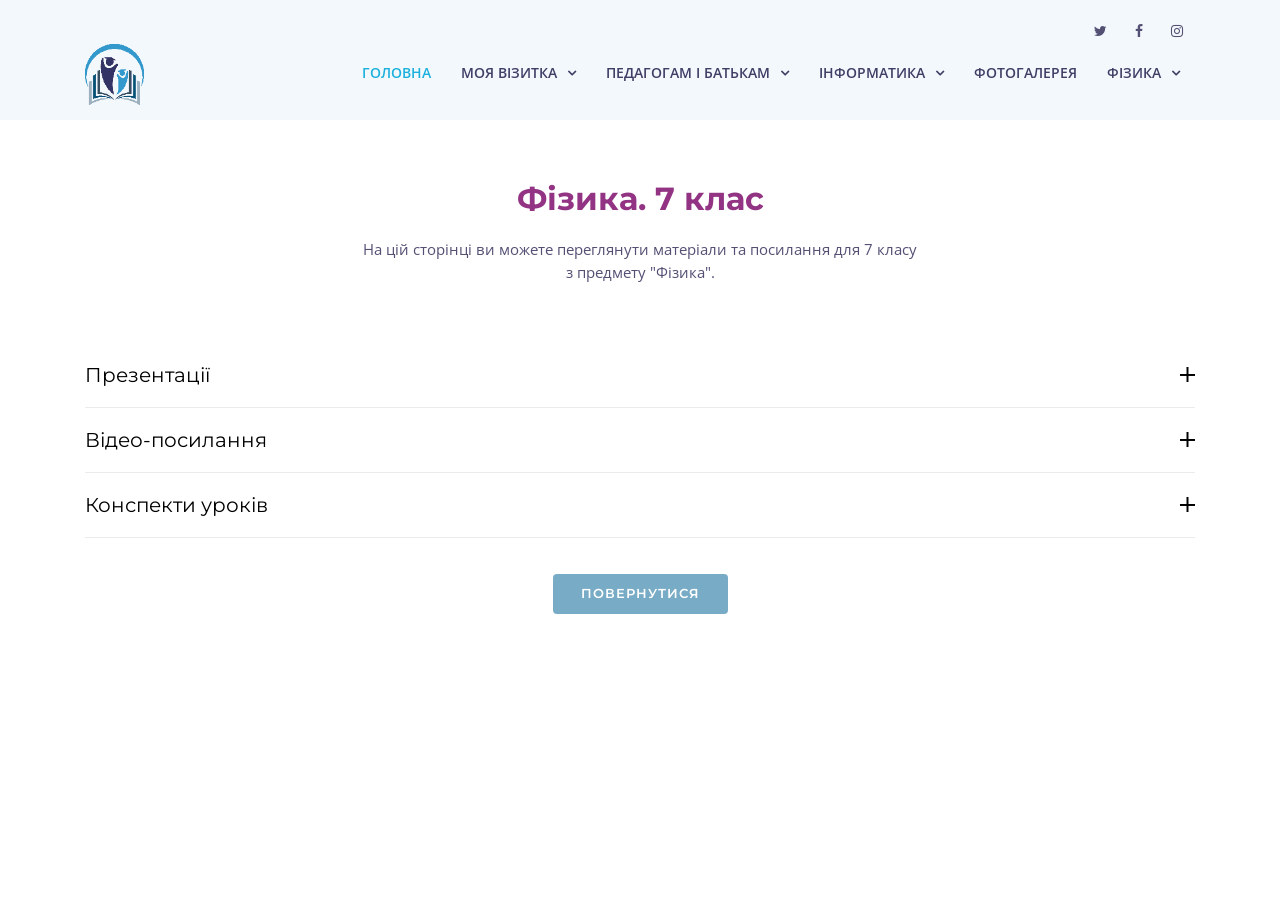
<file: pages/physics/class-7.html>
<!DOCTYPE html>
<html lang="en">
<head>
    <meta charset="UTF-8">
    <meta content="width=device-width, initial-scale=1.0" name="viewport">
    <title>Корисне для навчання</title>

    <!--     Favicons -->
    <link href="/img/favicon.png" rel="icon">
    <link href="/img/apple-touch-icon.png" rel="apple-touch-icon">

    <!-- Google Fonts -->
    <link href="https://fonts.googleapis.com/css?family=Montserrat:400,500,500i,600,600i,700,700i&display=swap&subset=cyrillic" rel="stylesheet">
    <link href="https://fonts.googleapis.com/css?family=Open+Sans:300,300i,400,400i,600,600i,700,700i,800,800i&display=swap&subset=cyrillic" rel="stylesheet">

    <!-- Bootstrap CSS File -->
    <link href="/lib/bootstrap/css/bootstrap.min.css" rel="stylesheet">

    <!-- Libraries CSS Files -->
    <link href="/lib/font-awesome/css/font-awesome.min.css" rel="stylesheet">
    <link href="/lib/animate/animate.min.css" rel="stylesheet">
    <link href="/lib/ionicons/css/ionicons.min.css" rel="stylesheet">
    <link href="/lib/owlcarousel/assets/owl.carousel.min.css" rel="stylesheet">
    <link href="/lib/lightbox/css/lightbox.min.css" rel="stylesheet">

    <!-- Main Stylesheet File -->
    <link href="/css/style.css" rel="stylesheet">

</head>

<body>
<!--==========================
  Header
  ============================-->
<header id="header">
    <div id="topbar">
        <div class="container">
            <div class="social-links">
                <a href="#" class="twitter"><i class="fa fa-twitter"></i></a>
                <a href="#" class="facebook"><i class="fa fa-facebook"></i></a>
                <a href="#" class="instagram"><i class="fa fa-instagram"></i></a>
            </div>
        </div>
    </div>
    <div class="container">

        <div class="logo float-left">

            <a href="/#intro" class="scrollto"><img src="/img/logo-books.png"  alt="logo" class="img-logo"></a>

        </div>

        <nav class="main-nav float-right d-none d-lg-block">
            <ul>
                <li class="active"><a href="/#intro">Головна</a></li>

                <li class="drop-down"><a href="/#about">Моя візитка</a>
                    <ul>
                        <li><a href="/#about">Про мене</a></li>
                        <li><a href="/#my-class">Мій клас</a></li>
                        <li><a href="/#extra-schools">Позакласна робота</a></li>
                    </ul>
                </li>

                <li class="drop-down"><a href="/#adults">Педагогам і батькам</a>
                    <ul>
                        <li><a href="/#adults">Методична скринька</a></li>
                        <li><a href="/#adults">Методичні напрацювання</a></li>
                        <li><a href="/#study">Корисне для навчання</a></li>
                    </ul>
                </li>

                <li class="drop-down"><a href="/#information">Інформатика</a>
                    <ul>
                        <li><a href="#">6 клас</a></li>
                        <li><a href="#">7 клас</a></li>
                        <li><a href="#">8 клас</a></li>
                        <li><a href="#">9 клас</a></li>
                        <li><a href="#">10 клас</a></li>
                        <li><a href="#">11 клас</a></li>
                        <li class="drop-down"><a href="#">Додатково</a>
                            <ul>
                                <li><a href="#">Цікавинки</a></li>
                                <li><a href="#">Олімпіади</a></li>
                                <li><a href="#">Корисні посилання</a></li>
                            </ul>
                        </li>

                    </ul>
                </li>

                <li><a href="/#photo-gallery">Фотогалерея</a></li>

                <li class="drop-down"><a href="/#physics">Фізика</a>
                    <ul>
                        <li><a href="#">7 клас</a></li>
                        <li><a href="#">8 клас</a></li>
                        <li><a href="#">9 клас</a></li>
                        <li><a href="#">10 клас</a></li>
                        <li><a href="#">11 клас</a></li>
                        <li class="drop-down"><a href="#">Додатково</a>
                            <ul>
                                <li><a href="#">Цікавинки</a></li>
                                <li><a href="#">Олімпіади</a></li>
                                <li><a href="#">Корисні посилання</a></li>
                                <li><a href="#">Навчальна література</a></li>
                            </ul>
                        </li>
                    </ul>
                </li>



            </ul>
        </nav><!-- .main-nav -->

    </div>
</header><!-- #header -->

<!--==========================

    ============================-->
<section id="my-class" class=" section-bg ">
    <div class="container-fluid ">
        <div class="row ">
            <div class="col">
                <div ></div>
            </div>
        </div>
        <div class="row">
            <div class="col">  </div>
        </div>
    </div>
</section>
<!--==========================
     Section
   ============================-->
<section id="faq">
    <div class="container">
        <header class="section-header">
            <h3>Фізика. 7 клас</h3>
            <p>На цій сторінці ви можете переглянути матеріали та посилання для 7 класу з предмету "Фізика".</p>

        </header>

        <ul id="faq-list" class="wow fadeInUp">
            <li>
                <a data-toggle="collapse" class="collapsed" href="#faq1">Презентації<i class="ion-android-remove"></i></a>
                <div id="faq1" class="collapse" data-parent="#faq-list">

                    <div class="row">
                        <div class="col-md-4 offset-md-2 text-center" >
                            <h4>І півріччя</h4>
                            <p><a class="inside" href="#">Тема 1</a></p>
                            <p><a class="inside" href="#">Тема 2</a></p>
                            <p><a class="inside" href="#">Тема 3</a></p>
                            <p><a class="inside" href="#">Тема 4</a></p>
                            <p><a class="inside" href="#">Тема 5</a></p>
                            <p><a class="inside" href="#">Тема 6</a></p>

                        </div>
                        <div class="col-md-4 text-center " >
                            <h4>ІІ півріччя</h4>
                            <p><a class="inside" href="#">Тема 1</a></p>
                            <p><a class="inside" href="#">Тема 2</a></p>
                            <p><a class="inside" href="#">Тема 3</a></p>
                            <p><a class="inside" href="#">Тема 4</a></p>
                            <p><a class="inside" href="#">Тема 5</a></p>
                        </div>
                    </div>

                </div>
            </li>

            <li>
                <a data-toggle="collapse" href="#faq2" class="collapsed">Відео-посилання<i class="ion-android-remove"></i></a>
                <div id="faq2" class="collapse" data-parent="#faq-list">
                    <div class="row">
                        <div class="col-md-4 offset-md-2 text-center" >
                            <h4>І півріччя</h4>
                            <p><a class="inside" href="#">Тема 1</a></p>
                            <p><a class="inside" href="#">Тема 2</a></p>
                            <p><a class="inside" href="#">Тема 3</a></p>
                            <p><a class="inside" href="#">Тема 4</a></p>
                            <p><a class="inside" href="#">Тема 5</a></p>
                            <p><a class="inside" href="#">Тема 6</a></p>

                        </div>
                        <div class="col-md-4 text-center " >
                            <h4>ІІ півріччя</h4>
                            <p><a class="inside" href="#">Тема 1</a></p>
                            <p><a class="inside" href="#">Тема 2</a></p>
                            <p><a class="inside" href="#">Тема 3</a></p>
                            <p><a class="inside" href="#">Тема 4</a></p>
                            <p><a class="inside" href="#">Тема 5</a></p>
                        </div>
                    </div>
                </div>
            </li>

            <li>
                <a data-toggle="collapse" href="#faq3" class="collapsed">Конспекти уроків<i class="ion-android-remove"></i></a>
                <div id="faq3" class="collapse" data-parent="#faq-list">
                    <div class="row">
                        <div class="col-md-4 offset-md-2 text-center" >
                            <h4>І півріччя</h4>
                            <p><a class="inside" href="#">Тема 1</a></p>
                            <p><a class="inside" href="#">Тема 2</a></p>
                            <p><a class="inside" href="#">Тема 3</a></p>
                            <p><a class="inside" href="#">Тема 4</a></p>
                            <p><a class="inside" href="#">Тема 5</a></p>
                            <p><a class="inside" href="#">Тема 6</a></p>

                        </div>
                        <div class="col-md-4 text-center " >
                            <h4>ІІ півріччя</h4>
                            <p><a class="inside" href="#">Тема 1</a></p>
                            <p><a class="inside" href="#">Тема 2</a></p>
                            <p><a class="inside" href="#">Тема 3</a></p>
                            <p><a class="inside" href="#">Тема 4</a></p>
                            <p><a class="inside" href="#">Тема 5</a></p>
                        </div>
                    </div>
                </div>
            </li>




        </ul>

        <div class="text-center">
            <a href="/#physics" class="btn-get-started scrollto">Повернутися</a>
        </div>

    </div>
</section><!-- #faq -->
<a href="#" class="back-to-top"><i class="fa fa-chevron-up"></i></a>
<!-- Uncomment below i you want to use a preloader -->
<!-- <div id="preloader"></div> -->

<!-- JavaScript Libraries -->
<script src="/lib/jquery/jquery.min.js"></script>
<script src="/lib/jquery/jquery-migrate.min.js"></script>
<script src="/lib/bootstrap/js/bootstrap.bundle.min.js"></script>
<script src="/lib/easing/easing.min.js"></script>
<script src="/lib/mobile-nav/mobile-nav.js"></script>
<script src="/lib/wow/wow.min.js"></script>
<script src="/lib/waypoints/waypoints.min.js"></script>
<script src="/lib/counterup/counterup.min.js"></script>
<script src="/lib/owlcarousel/owl.carousel.min.js"></script>
<script src="/lib/isotope/isotope.pkgd.min.js"></script>
<script src="/lib/lightbox/js/lightbox.min.js"></script>
<!-- Contact Form JavaScript File -->
<script src="/contactform/contactform.js"></script>

<!-- Template Main Javascript File -->
<script src="/js/main.js"></script>
</body>
</html>
</file>
<file: css/style.css>
/*--------------------------------------------------------------
# General
--------------------------------------------------------------*/

body {
  background: #fff;
  color: #444;
  font-family: "Open Sans", sans-serif;
}

a {
  color: #1bb1dc;
  transition: 0.5s;
}

a:hover,
a:active,
a:focus {
  color: #0a98c0;
  outline: none;
  text-decoration: none;
}

p {
  padding: 0;
  margin: 0 0 30px 0;
}

h1, h2, h3, h4, h5, h6 {
  font-family: "Montserrat", sans-serif;
  font-weight: 400;
  margin: 0 0 20px 0;
  padding: 0;
}

/* Back to top button */

.back-to-top {
  position: fixed;
  display: none;
  background: #1bb1dc;
  color: #fff;
  width: 44px;
  height: 44px;
  text-align: center;
  line-height: 1;
  font-size: 16px;
  border-radius: 50%;
  right: 15px;
  bottom: 15px;
  transition: background 0.5s;
  z-index: 11;
}

.back-to-top i {
  padding-top: 12px;
  color: #fff;
}

/* Prelaoder */

#preloader {
  position: fixed;
  top: 0;
  left: 0;
  right: 0;
  bottom: 0;
  z-index: 9999;
  overflow: hidden;
  background: #fff;
}

#preloader:before {
  content: "";
  position: fixed;
  top: calc(50% - 30px);
  left: calc(50% - 30px);
  border: 6px solid #f2f2f2;
  border-top: 6px solid #1bb1dc;
  border-radius: 50%;
  width: 60px;
  height: 60px;
  -webkit-animation: animate-preloader 1s linear infinite;
  animation: animate-preloader 1s linear infinite;
}

@-webkit-keyframes animate-preloader {
  0% {
    -webkit-transform: rotate(0deg);
    transform: rotate(0deg);
  }

  100% {
    -webkit-transform: rotate(360deg);
    transform: rotate(360deg);
  }
}

@keyframes animate-preloader {
  0% {
    -webkit-transform: rotate(0deg);
    transform: rotate(0deg);
  }

  100% {
    -webkit-transform: rotate(360deg);
    transform: rotate(360deg);
  }
}

/*--------------------------------------------------------------
# Top Bar
--------------------------------------------------------------*/

#topbar {
  padding: 0 0 10px 0;
  font-size: 14px;
  transition: all 0.5s;
}

#topbar .social-links {
  text-align: right;
}

#topbar .social-links a {
  color: #535074;
  padding: 4px 12px;
  display: inline-block;
  line-height: 1px;
}

#topbar .social-links a:hover {
  color: #1bb1dc;
}

#topbar .social-links a:first-child {
  border-left: 0;
}

/*--------------------------------------------------------------
# Header
--------------------------------------------------------------*/

#header {
  height: 110px;
  transition: all 0.5s;
  z-index: 997;
  padding: 20px 0;
  position: fixed;
  left: 0;
  top: 0;
  right: 0;
}

#header.header-scrolled,
#header.header-pages {
  height: 75px;
  padding: 15px 0;
  background-color: #FFFFFF;
  box-shadow: 0px 0px 30px rgba(127, 137, 161, 0.3);
}

#header.header-scrolled #topbar,
#header.header-pages #topbar {
  display: none;
}

#header .logo h1 {
  font-size: 16px;
  margin: 0;
  padding: 0;
  line-height: 1;
  font-weight: 400;
  letter-spacing: 1.5px;

}

#header .logo h1 a,
#header .logo h1 a:hover {
  color: #413e66;
  text-decoration: none;
}

#header .logo {
  padding: 0;
  margin: 7px 0;
  max-height: 5px;
}
a .img-logo {
  margin: -15px 0 0 0 ;
  width: 60%;
}
.main-pages {
  margin-top: 60px;
}
/*--------------------------------------------------------------
# Navigation Menu
--------------------------------------------------------------*/

/* Desktop Navigation */

.main-nav {
    /* Drop Down */
    /* Deep Drop Down */
}

.main-nav,
.main-nav * {
    margin: 0;
    padding: 0;
    list-style: none;
}

.main-nav > ul > li {
    position: relative;
    white-space: nowrap;
    float: left;
}

.main-nav a {
    display: block;
    position: relative;
    color: #413e66;
    padding: 10px 15px;
    transition: 0.3s;
    font-size: 14px;
    font-family: "Open Sans", sans-serif;
    text-transform: uppercase;
    font-weight: 600;
}

.main-nav a:hover,
.main-nav .active > a,
.main-nav li:hover > a {
    color: #1bb1dc;
    text-decoration: none;
}

.main-nav .drop-down ul {
  display: block;
  position: absolute;
  left: 0;
  top: calc(100% - 30px);
  z-index: 99;
  opacity: 0;
  visibility: hidden;
  padding: 10px 0;
  background: #fff;
  box-shadow: 0px 0px 30px rgba(127, 137, 161, 0.25);
  transition: ease all 0.3s;
}

.main-nav .drop-down:hover > ul {
    opacity: 1;
    top: 100%;
    visibility: visible;
}

.main-nav .drop-down li {
    min-width: 180px;
    position: relative;
}
.main-nav .drop-down li:not(:last-child) > a {
    border-bottom: 1px dashed #dddddd;
}

.main-nav .drop-down ul a {
    padding: 10px 20px;
    font-size: 14px;
    font-weight: 500;
    text-transform: none;
    color: #065e77;
}

.main-nav .drop-down ul a:hover,
.main-nav .drop-down ul .active > a,
.main-nav .drop-down ul li:hover > a {
    color: #1bb1dc;
}

.main-nav .drop-down > a:after {
    content: "\f107";
    font-family: FontAwesome;
    padding-left: 10px;
}

.main-nav .drop-down .drop-down ul {
    top: 0;
    left: calc(100% - 30px);
}

.main-nav .drop-down .drop-down:hover > ul {
    opacity: 1;
    top: 0;
    left: 100%;
}

.main-nav .drop-down .drop-down > a {
    padding-right: 35px;
}

.main-nav .drop-down .drop-down > a:after {
    content: "\f105";
    position: absolute;
    right: 15px;
}

/* Mobile Navigation */

.mobile-nav {
    position: fixed;
    top: 0;
    bottom: 0;
    z-index: 9999;
    overflow-y: auto;
    left: -260px;
    width: 260px;
    padding-top: 18px;
    background: rgba(40, 38, 70, 0.8);
    transition: 0.4s;
}

.mobile-nav * {
    margin: 0;
    padding: 0;
    list-style: none;
}

.mobile-nav a {
    display: block;
    position: relative;
    color: #fff;
    padding: 10px 20px;
    font-weight: 500;
}

.mobile-nav a:hover,
.mobile-nav .active > a,
.mobile-nav li:hover > a {
    color: #8dc2fa;
    text-decoration: none;
}

.mobile-nav .drop-down > a:after {
    content: "\f078";
    font-family: FontAwesome;
    padding-left: 10px;
    position: absolute;
    right: 15px;
}

.mobile-nav .active.drop-down > a:after {
    content: "\f077";
}

.mobile-nav .drop-down > a {
    padding-right: 35px;
}

.mobile-nav .drop-down ul {
    display: none;
    overflow: hidden;
}

.mobile-nav .drop-down li {
    padding-left: 20px;
}

.mobile-nav-toggle {
    position: fixed;
    right: 0;
    top: 0;
    z-index: 9998;
    border: 0;
    background: none;
    font-size: 24px;
    transition: all 0.4s;
    outline: none !important;
    line-height: 1;
    cursor: pointer;
    text-align: right;
}

.mobile-nav-toggle i {
    margin: 18px 18px 0 0;
    color: #065e77;
}

.mobile-nav-overly {
    width: 100%;
    height: 100%;
    z-index: 9997;
    top: 0;
    left: 0;
    position: fixed;
    background: rgba(40, 38, 70, 0.8);
    overflow: hidden;
    display: none;
}

.mobile-nav-active {
    overflow: hidden;
}

.mobile-nav-active .mobile-nav {
    left: 0;
}

.mobile-nav-active .mobile-nav-toggle i {
    color: #fff;
}

/*--------------------------------------------------------------
# Sections
--------------------------------------------------------------*/
/* Sections Header
--------------------------------*/

.section-header h3 {
    font-size: 32px;
    color: #923383;
    text-align: center;
    font-weight: 700;
    position: relative;
    font-family: "Montserrat", sans-serif;
}

.section-header p {
    text-align: center;
    margin: auto;
    font-size: 15px;
    padding-bottom: 60px;
    color: #535074;
    width: 50%;
}

/* Section with background
--------------------------------*/

.section-bg {
    background: #f3f8fd;
}
.section-blue {
    background: rgba(141, 194, 250, 0.42);

}
.section-blue h4 {
    color: white;
}
/*------------
# Intro Section
--------------------------------------------------------------*/

#intro {
  width: 100%;
  height: 100vh;
  position: relative;
    background: url("../img/intro-bg.jpg");
  background-size: cover;
}
#intro .img-fluid {
  width: auto;
}

#intro .intro-info .btn-get-started,
#intro .intro-info .btn-services {
  font-family: "Montserrat", sans-serif;
  font-size: 13px;
  font-weight: 600;
  text-transform: uppercase;
  letter-spacing: 1px;
  display: inline-block;
  padding: 10px 32px;
  border-radius: 4px;
  transition: 0.5s;
  color: #fff;
  background: #0a98c0;
}

#intro .intro-info .btn-get-started:hover,
#intro .intro-info .btn-services:hover {
  background: #1bb1dc;
}
#intro .intro-info h3,h5 {
    line-height: 100%;
}
#intro .intro-info h2 {
    color: #923383;
    margin-bottom: 40px;
    font-size: 48px;
    font-weight: 700;
    text-shadow: 2px 2px 2px white,2px 2px 2px grey;
}

#intro .intro-info h4 {
    margin: 0;
    padding: 0;
    font-size: 27px;
    color: #014068;
    text-shadow: -4px 4px 3px white;
}
#intro .intro-info h3 {
    margin: 0;
    padding-top: 0px;
    padding-bottom: 40px;
    font-weight:600 ;
    font-size: 22px;
    color: #10449f;
    text-shadow: -2px 2px 2px white;
}
#intro p {
    color: #014068;
    font-weight:400 ;
    text-shadow: -2px 2px 1px white;
}



/*----------
 About Us Section
--------------------------------*/

#about {
  padding: 80px 0;
}

#about .about-content {
  padding-top: 40px;
    text-align: justify;
}

#about .about-content h2 {
  color: #923383;
  font-family: "Montserrat", sans-serif;
  font-weight: 700;
    text-align: center;
}

#about .about-content h3 {
  color: #10449f;
  font-weight: 400;
  font-size: 22px;
  font-style: italic;
    text-align: center;
}
#about .about-content p {
    text-indent: 3%;
}

#about .about-content ul {
  list-style: none;
  padding: 0;
}

#about .about-content ul li {
  padding-bottom: 10px;
    text-align: left;
    text-indent: -4px;
}

#about .about-content ul li i {
  font-size: 20px;
  padding-right: 4px;
  color: #1bb1dc;
}

#about .about-img {
  position: relative;
  margin: 30px 30px 30px 30px;
}

#about .about-img img {
  width: 100%;
  border: 8px solid #fff;
  transition: .5s;
}

#about .about-img img:hover {
  width: 100%;
  -webkit-transform: scale(1.03);
  transform: scale(1.03);
}

#about .about-img::before {
  position: absolute;
  left: -31px;
  top: -30px;
  width: 90%;
  height: 92%;
  z-index: -1;
  content: '';
  background-color: #ebf1fa;
  transition: .5s;
}

#about .about-img::after {
  position: absolute;
  right: -31px;
  bottom: -30px;
  width: 90%;
  height: 92%;
  z-index: -1;
  content: '';
  background-color: #ebf1fa;
  transition: .5s;
}

#about .counters {
    padding-top: 40px;
}

#about .counters span {
    font-family: "Montserrat", sans-serif;
    font-weight: bold;
    font-size: 48px;
    display: block;
    color: #10449f;
}

#about .counters p {
    padding: 0;
    margin: 0 0 20px 0;
    font-family: "Montserrat", sans-serif;
    font-size: 14px;
    color: #8a87b6;
}

/* ---------
 My class section
--------------------------------*/

#my-class .my-class-img {
    position: relative;
    margin: 20px 0 30px 0;
}

#my-class .my-class-img img {
    width: auto;
    position: relative;
    border: 14px solid #fff;
    transition: .5s;
    z-index: 2;
}

#my-class .my-class-img img:hover {
    width: auto;
    -webkit-transform: scale(1.03);
    transform: scale(1.03);
    z-index: 2;
}
.img-fluid {
    max-width: 100%;
    height: auto;
}

#my-class {
    padding: 60px 0;
}

#my-class .my-class-content>p {
    font-size: 16px;
    transition: 0.3s ease-in-out;
    animation-name: fadeInUp;
}


#my-class .my-class-content  h3 {
    font-size: 24px;
    font-weight: 600;
    margin-left: 56px;
    color: #413e66;
    margin-bottom: 5px;
}


/* ------------
 Extra-school work
--------------------------------*/

#extra-schools {
    padding: 60px 0;
}

#extra-schools .section-header {
    margin-bottom: 40px;
}

#extra-schools .extra-sch-item .extra-sch-img {
    width: 120px;
    border-radius: 50%;
    border: 4px solid #fff;
    float: left;
}

#extra-schools .extra-sch-item h3 {
    font-size: 20px;
    font-weight: bold;
    margin: 10px 0 5px 0;
    color: #10449f;
    margin-left: 140px;
}

#extra-schools .extra-sch-item h4 {
    font-size: 14px;
    color: #999;
    margin: 0 0 15px 0;
    margin-left: 140px;
}

#extra-schools .extra-sch-item p {
    font-style: italic;
    margin: 0 0 15px 140px;
}

#extra-schools .owl-nav,
#extra-schools .owl-dots {
    margin-top: 5px;
    text-align: center;
}

#extra-schools .owl-dot {
    display: inline-block;
    margin: 0 5px;
    width: 12px;
    height: 12px;
    border-radius: 50%;
    background-color: #ddd;
}

#extra-schools .owl-dot.active {
    background-color: #1bb1dc;
}

/*---------
 adults Section
--------------------------------*/

#adults {
    padding: 80px 0;
}

#adults h4  {
    font-weight: 600;
    font-size: 24px;
    color: #10449f;

}
#adults h4:first-of-type {
    padding-top: 15px;

}
#adults h4:last-of-type {
    padding-top: -20px;
}
#adults ul li {
    list-style-type: none;
}
#adults ul li:before {
    content: counter(item, disc);
    color: #0a98c0;
}
#adults li {
    margin:0;
    padding: 0;
    text-align: left;
    text-indent: -2%;
}
/* ----------
Study Section
--------------------------------*/

#study {
    padding: 80px 0;
}
#study p {
    margin: 0;
    padding: 5px 0;
}
#study p:last-child {
    margin-bottom: 20px;
    padding: 5px 0;
}
#study .li-blue li {
    list-style: none;
    padding-left: 30px;
    text-align: left;
}
#study .card {
    border: 0;
    border-radius: 0px;
    box-shadow: 0 3px 0px 0 rgba(65, 62, 102, 0.08);
    transition: all .3s ease-in-out;
    padding: 20px 0;
    position: relative;
}
#study .li-blue li i {
    font-size: 20px;
    padding-right: 4px;
    color: #1bb1dc;

}

#study .card:after {
    content: '';
    position: absolute;
    top: 0;
    left: 0;
    width: 0%;
    height: 5px;
    background-color: #1bb1dc;
    transition: 0.5s;
}

#study .card:hover {
    -webkit-transform: scale(1.05);
    transform: scale(1.05);
    box-shadow: 0 20px 30px 0 rgba(0, 0, 0, 0.08);
}

#study .card:hover:after {
    width: 100%;
}

#study .card .card-header {
    background-color: white;
    border-bottom: 0px;
    -moz-text-align-last: center;
    text-align-last: center;
}

#study .card .card-title {
    margin-bottom: 10px;
    font-size: 18px;
    color: #535074;
}

#study .card .card-block {
    padding-top: 0;
    text-align: center;
}

#study .card .list-group-item {
    border: 0px;
    padding: 6px;
    color: #413e66;
    font-weight: 300;
}

#study .card h3 .currency {
    font-size: 30px;
    position: relative;
    font-weight: 400;
    top: -30px;
    letter-spacing: 0px;
}

#study .card h3 .period {
    font-size: 16px;
    color: #6c67a3;
    letter-spacing: 0px;
}

#study .card .list-group {
    margin-bottom: 15px;
}

#study .card .btn {
    text-transform: uppercase;
    font-size: 13px;
    font-weight: 500;
    color: #5f5b96;
    border-radius: 0;
    padding: 10px 24px;
    letter-spacing: 1px;
    border-radius: 3px;
    display: inline-block;
    background: #1bb1dc;
    color: #fff;
}

#study .card .btn:hover {
    background: #0a98c0;
}

/* ---------
Information
--------------------------------*/

#information,#services2 {
  padding: 60px 0 40px 0;
}

#information h2 {
    color: #413e66;
    font-family: "Montserrat", sans-serif;
    text-align: center;
    font-weight: 700;
        text-shadow: -2px 2px 2px white;
}
#information h4 {
    font-size: 24px;
    font-weight: 400;
    margin-bottom: 25px;
    color: #0981C1;
    text-shadow: -2px 2px 2px white;
}

#information .box {
  padding: 30px;
  position: relative;
  overflow: hidden;
  border-radius: 10px;
  margin: 0 10px 40px 10px;
  background: #fff;
  box-shadow: 0 10px 29px 0 rgba(68, 88, 144, 0.1);
  transition: all 0.3s ease-in-out;
  text-align: center;
}

#information .box:hover {
  -webkit-transform: scale(1.1);
  transform: scale(1.1);
}

#information .icon {
  margin: 0 auto 15px auto;
  padding-top: 12px;
  display: inline-block;
  text-align: center;
  border-radius: 50%;
  width: 60px;
  height: 60px;
}

#information .icon i {
  font-size: 36px;
  line-height: 1;
}

#information .title {
  font-weight: 700;
  margin-bottom: 15px;
  font-size: 18px;
}

#information .title a {
  color: #111;
}

#information .box:hover .title a {
  color: #1bb1dc;
}

#information .description {
  font-size: 14px;
  line-height: 28px;
  margin-bottom: 0;
  text-align: left;
}

/* ---------
Physics
--------------------------------*/

#physics h2 {
    color: #413e66;
    font-family: "Montserrat", sans-serif;
    text-align: center;
    font-weight: 700;
    text-shadow: -2px 2px 2px white;
}
#physics h4 {
    font-size: 24px;
    font-weight: 400;
    margin-bottom: 25px;
    color: #0981C1;
    text-shadow: -2px 2px 2px white;
}

#physics .box {
    padding: 30px;
    position: relative;
    overflow: hidden;
    border-radius: 10px;
    margin: 0 10px 40px 10px;
    background: #fff;
    box-shadow: 0 10px 29px 0 rgba(68, 88, 144, 0.1);
    transition: all 0.3s ease-in-out;
    text-align: center;
}

#physics .box:hover {
    -webkit-transform: scale(1.1);
    transform: scale(1.1);
}

#physics .icon {
    margin: 0 auto 15px auto;
    padding-top: 12px;
    display: inline-block;
    text-align: center;
    border-radius: 50%;
    width: 60px;
    height: 60px;
}

#physics .icon i {
    font-size: 36px;
    line-height: 1;
}

#physics .title {
    font-weight: 700;
    margin-bottom: 15px;
    font-size: 18px;
}

#physics .title a {
    color: #111;
}

#physics .box:hover .title a {
    color: #1bb1dc;
}

#physics .description {
    font-size: 14px;
    line-height: 28px;
    margin-bottom: 0;
    text-align: left;
}



/* ---------------------
 photo-gallery Section
--------------------------------*/

#photo-gallery {
  padding: 60px 0;
}

#photo-gallery #photo-gallery-flters {
  padding: 0;
  margin: 5px 0 35px 0;
  list-style: none;
  text-align: center;
}

#photo-gallery #photo-gallery-flters li {
  cursor: pointer;
  margin: 15px 15px 15px 0;
  display: inline-block;
  padding: 6px 10px;
  font-size: 16px;
  line-height: 20px;
  color: #413e66;
  margin-bottom: 5px;
  transition: all 0.3s ease-in-out;
}

#photo-gallery #photo-gallery-flters li:hover,
#photo-gallery #photo-gallery-flters li.filter-active {
  color: #1bb1dc;
}

#photo-gallery #photo-gallery-flters li:last-child {
  margin-right: 0;
}

#photo-gallery .photo-gallery-item {
  position: relative;
  overflow: hidden;
  margin-bottom: 30px;
}

#photo-gallery .photo-gallery-item .photo-gallery-wrap {
  overflow: hidden;
  position: relative;
  margin: 0;
}

#photo-gallery .photo-gallery-item .photo-gallery-wrap:hover img {
  opacity: 0.4;
  transition: 0.3s;
}

#photo-gallery .photo-gallery-item .photo-gallery-wrap .photo-gallery-info {
  position: absolute;
  top: 0;
  right: 0;
  bottom: 0;
  left: 0;
  display: -webkit-box;
  display: -webkit-flex;
  display: -ms-flexbox;
  display: flex;
  -webkit-box-pack: center;
  -webkit-justify-content: center;
  -ms-flex-pack: center;
  justify-content: center;
  -webkit-box-align: center;
  -webkit-align-items: center;
  -ms-flex-align: center;
  align-items: center;
  -webkit-box-orient: vertical;
  -webkit-box-direction: normal;
  -webkit-flex-direction: column;
  -ms-flex-direction: column;
  flex-direction: column;
  text-align: center;
  opacity: 0;
  transition: 0.2s linear;
}

#photo-gallery .photo-gallery-item .photo-gallery-wrap .photo-gallery-info h4 {
  font-size: 22px;
  line-height: 1px;
  font-weight: 700;
  margin-bottom: 14px;
  padding-bottom: 0;
}

#photo-gallery .photo-gallery-item .photo-gallery-wrap .photo-gallery-info h4 a {
  color: #fff;
}

#photo-gallery .photo-gallery-item .photo-gallery-wrap .photo-gallery-info h4 a:hover {
  color: #1bb1dc;
}

#photo-gallery .photo-gallery-item .photo-gallery-wrap .photo-gallery-info p {
  padding: 0;
  margin: 0;
  color: #f8fcff;
  font-weight: 500;
  font-size: 14px;
  text-transform: uppercase;
}

#photo-gallery .photo-gallery-item .photo-gallery-wrap .photo-gallery-info .link-preview,
#photo-gallery .photo-gallery-item .photo-gallery-wrap .photo-gallery-info .link-details {
  display: inline-block;
  line-height: 1;
  text-align: center;
  width: 36px;
  height: 36px;
  background: #1bb1dc;
  border-radius: 50%;
  margin: 10px 4px 0 4px;
}

#photo-gallery .photo-gallery-item .photo-gallery-wrap .photo-gallery-info .link-preview i,
#photo-gallery .photo-gallery-item .photo-gallery-wrap .photo-gallery-info .link-details i {
  padding-top: 6px;
  font-size: 22px;
  color: #fff;
}

#photo-gallery .photo-gallery-item .photo-gallery-wrap .photo-gallery-info .link-preview:hover,
#photo-gallery .photo-gallery-item .photo-gallery-wrap .photo-gallery-info .link-details:hover {
  background: #42c3e8;
}

#photo-gallery .photo-gallery-item .photo-gallery-wrap .photo-gallery-info .link-preview:hover i,
#photo-gallery .photo-gallery-item .photo-gallery-wrap .photo-gallery-info .link-details:hover i {
  color: #fff;
}

#photo-gallery .photo-gallery-item .photo-gallery-wrap:hover {
  background: #282646;
}

#photo-gallery .photo-gallery-item .photo-gallery-wrap:hover .photo-gallery-info {
  opacity: 1;
}

/*--------------------------------------------------------------
# Footer
--------------------------------------------------------------*/


#footer {
    margin: 2em 0;
    background-color: #F0F3FA;
    color: #413e66;
}


.footer-top .footer-info h3,
#footer .footer-top .footer-links h3 {
    font-size: 14px;
    margin: 20px 0;
    padding: 2px 0;
    line-height: 1;
    font-family: "Montserrat", sans-serif;
    color: #413e66;
    font-weight: 400;
    letter-spacing: 2px;
    text-transform: uppercase;
}

#footer .footer-top .footer-info p {
    font-size: 13px;
    padding: 1px 0;
    margin-bottom: 0;
    font-weight: 400;
    letter-spacing: 1px;
    font-family: "Montserrat", sans-serif;
    color: #413e66;
}

#footer .footer-top .footer-links {
    margin-bottom: 15px;
    font-family: "Montserrat", sans-serif;
}

#footer .footer-top .footer-links p {
    font-size: 13px;
    padding: 1px 0;
    margin-bottom: 10px;
    font-weight: 400;
    letter-spacing: 1px;
    font-family: "Montserrat", sans-serif;
    color: #413e66;
}

#footer .footer-top .footer-links  a {
    color: #0b3cb3;
    font-family: "Montserrat", sans-serif;
}

#footer .footer-top .footer-links a:hover {
    color: #42c3e8;

}

#footer .footer-top .author {
  color: #923383;
    font-weight: 400;
    letter-spacing: 1px;
    font-family: "Montserrat", sans-serif;
    padding: 10px 0 0px 0;
    font-size: 13px;

}



/* Додаткові сторінки
--------------------------------*/

#faq {
  padding: 60px 0;
  overflow: hidden;
}

#faq .container .btn-get-started{
    font-family: "Montserrat", sans-serif;
    font-size: 13px;
    font-weight: 600;
    text-transform: uppercase;
    letter-spacing: 1px;
    display: inline-block;
    margin-top: 20px;
    padding: 10px 28px;
    border-radius: 4px;
    transition: 0.5s;
    color: #fff;
    background: rgba(106, 162, 192, 0.9);
}

#faq .container .btn-get-started:hover{
    background: #1bb1dc;
}

#faq #faq-list {
  padding: 0;
  list-style: none;
}

#faq #faq-list li {
  border-bottom: 1px solid #ebebeb;
}

#faq #faq-list a {
  padding: 22px 0;
  display: block;
  position: relative;
  font-family: "Montserrat", sans-serif;
  font-size: 20px;
  line-height: 1;
  font-weight: 400;
  padding-right: 20px;
}

#faq #faq-list i {
  font-size: 24px;
  position: absolute;
  right: 0;
  top: 20px;
}

#faq #faq-list p {
  margin-bottom: 20px;
}

#faq #faq-list a.collapse {
  color: #1bb1dc;
}

#faq #faq-list a.collapsed {
  color: #000;
}

#faq #faq-list a.collapsed i::before {
  content: "\f2c7" !important;
}
#faq #faq-list .inside {
    color: #0b3cb3;
    margin: 0;
    padding: 3px 0;
    font-size: 16px;
    transition: none;
}
#faq #faq-list .inside:hover {
    color: #1bb1dc;
    font-weight: 600;
    transition: none;

}

/*--------------------------------------------------------------
# Responsive Media Queries
--------------------------------------------------------------*/

@media (min-width: 992px) {
  #call-to-action .cta-btn-container {
    display: -webkit-box;
    display: -webkit-flex;
    display: -ms-flexbox;
    display: flex;
    -webkit-box-align: center;
    -webkit-align-items: center;
    -ms-flex-align: center;
    align-items: center;
    -webkit-box-pack: end;
    -webkit-justify-content: flex-end;
    -ms-flex-pack: end;
    justify-content: flex-end;
  }
    #intro .intro-info {
        padding-top: 10px;
    }
    #extra-schools .extra-sch-item p {
        width: 80%;
    }
}



@media (max-width: 991px) {
    /*#intro .intro-img {*/
    /*    width: 80%;*/
    /*}*/
    #intro .intro-info h2 {
        margin-bottom: 30px;
        font-size: 42px;
    }

    #intro .intro-info h4 {
        margin: 0;
        padding: 0;
        font-size: 23px;
    }

    #intro .intro-info h3 {
        margin: 0;
        padding-top: 0px;
        padding-bottom: 40px;
        font-size: 20px;
        line-height: 120%;
    }

   
    .mobile-nav .drop-down > a:after {
        content: "";

    }

    .mobile-nav .active.drop-down > a:after {
        content: "";
    }



    #topbar {
        display: none;
    }

    #header {
        height: 70px;
        padding: 15px 0;
    }

    #header .logo h1 {
        font-size: 20px;
        padding: 8px 0;
    }

    #about .about-content ul li {
        padding-bottom: 10px;
        text-align: left;
        text-indent: -4px;
    }

    #my-class .my-class-content {
        padding-top: 30px;
    }

    #study {
        padding-bottom: 30px;
    }

    #study .card {
        margin-bottom: 50px;
    }
    #my-class {
        padding: 75px 0;
    }
    #header .logo {
        max-height: 2px;
    }
}



@media (max-width: 767px) {
    .section-header p {
        width: 100%;
    }

    #intro {
    height: auto;
    padding: 80px 0 60px 0;
}

    #intro .container {
    height: auto !important;
}

    #intro .intro-img {
    width: 80%;
}

    #intro .intro-info {
    text-align: center;
    padding-top: 40px;
}

    #intro .intro-info h2 {
    font-size: 34px;
    margin-bottom: 30px;
}

  #extra-schools .extra-sch-item {
    text-align: center;
  }

  #extra-schools .extra-sch-item .extra-sch-img {
    float: none;
    margin: auto;
  }

  #extra-schools .extra-sch-item h3,
  #extra-schools .extra-sch-item h4,
  #extra-schools .extra-sch-item p {
    margin-left: 0;
  }

    #faq #faq-list a {
        font-size: 18px;
    }

    #faq #faq-list i {
        top: 13px;
    }

    .back-to-top {
    bottom: 15px;
}

    #faq {
        padding: 15px 0;
    }
    #my-class {
        padding: 25px 0;
    }

}


@media (max-width: 574px) {

    #intro .intro-info h2 {
        margin-bottom: 15px;
        padding-top: 5px;
        font-size: 23px;
    }

    #intro .intro-info h4 {
        margin: 0;
        padding: 0;
        font-size: 18px;
    }

    #intro .intro-info h3 {
        margin: 0;
        padding-top: 0px;
        padding-bottom: 5px;
        font-size: 17px;
    }

    #intro .intro-info {
        text-align: center;
        padding-top: 10px;
    }

    #intro .img-fluid {
        width: 55%;
    }

    #intro .intro-info p {
        margin: 0 0 20px 0;
    }

    #about .about-img img {
        width: auto;
    }

    #about .about-content h2 {
        font-size: 1.6em;
    }
    #about .about-content h3{
        font-size: 1em;
    }

    #physics h4 {
        font-size: 20px;
    }
    #information h4 {
        font-size: 20px
    }
    .section-header h3 {
        font-size: 32px;
    }
    #adults .img-fluid {
        width: 60%;
    }

    #about .counters span {
        font-size: 30px;
    }

    #faq {
        padding: 15px 0;
    }
    #my-class {
        padding: 35px 0;
    }
}
</file>
